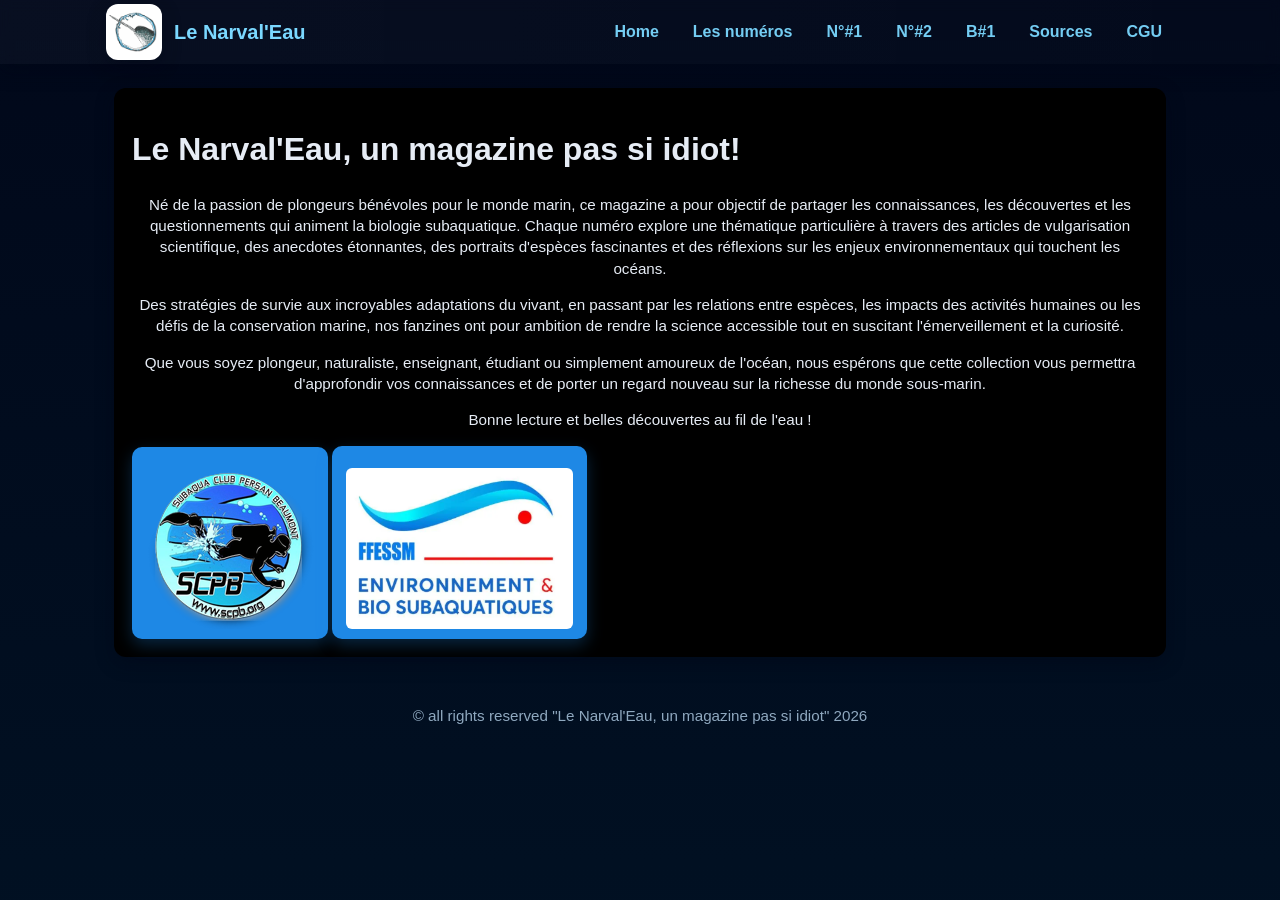
<file: index.html>
<!doctype html>
<html lang="fr">
<head>
  <meta charset="utf-8" />
  <meta name="viewport" content="width=device-width,initial-scale=1" />
  <title>Home — Le Narval'Eau</title>
  <link rel="stylesheet" href="styles.css">
</head>
<body>
  <header class="topbar">
    <div class="topbar-inner">
      <a class="brand" href="index.html"><span class="logo"><img src="./imgs/LogoFanzine.png" alt="Le Narval'Eau logo"></span>Le Narval'Eau</a>
      <nav class="nav">
        <a href="index.html">Home</a>
        <a href="numeros.html">Les numéros</a>
        <a href="narval1.html">N°#1</a>
        <a href="narval2.html">N°#2</a>
        <a href="bestiaire1.html">B#1</a>
        <a href="sources.html">Sources</a>
        <a href="cgu.html">CGU</a>
      </nav>
      <button class="menu-toggle" aria-label="menu" onclick="document.querySelector('.mobile-nav').classList.toggle('open')">☰</button>
    </div>
  </header>

  <main class="container">
    <div class="hero">
      <div style="flex:1;">
        <div class="card">
          <h1>Le Narval'Eau, un magazine pas si idiot!</h1>
          <p class="small">Né de la passion de plongeurs bénévoles pour le monde marin, ce magazine a pour objectif de partager les connaissances, les découvertes et les questionnements qui animent la biologie subaquatique. Chaque numéro explore une thématique particulière à travers des articles de vulgarisation scientifique, des anecdotes étonnantes, des portraits d'espèces fascinantes et des réflexions sur les enjeux environnementaux qui touchent les océans.</p>
          <p class="small">Des stratégies de survie aux incroyables adaptations du vivant, en passant par les relations entre espèces, les impacts des activités humaines ou les défis de la conservation marine, nos fanzines ont pour ambition de rendre la science accessible tout en suscitant l'émerveillement et la curiosité.</p>
          <p class="small">Que vous soyez plongeur, naturaliste, enseignant, étudiant ou simplement amoureux de l'océan, nous espérons que cette collection vous permettra d'approfondir vos connaissances et de porter un regard nouveau sur la richesse du monde sous-marin.</p>
          <p class="small">Bonne lecture et belles découvertes au fil de l'eau !</p>
          <div style="margin-top:12px">
              <a class="btn" href="https://www.scpb.org/" target="_blank"><img src="./imgs/logoSCPB.png" alt="Logo SCPB" style="max-width:6cm;height:auto;display:block;margin-top:12px;border-radius:6px;"></a>
              <a class="btn" href="https://biologie.ffessm.fr/" target="_blank"><img src="./imgs/ffessmcnebs.png" alt="Ffessm Biologie et Environnement subaquatique" style="max-width:6cm;height:auto;display:block;margin-top:12px;border-radius:6px;"></a>
          </div>
        </div>
      </div>
    </div>

    <div class="mobile-nav" style="margin-top:18px;">
      <a href="index.html">Home</a>
      <a href="numeros.html">Les numéros</a>
      <a href="narval1.html">N°#1</a>
      <a href="narval2.html">N°#2</a>
      <a href="bestiaire1.html">B#1</a>
      <a href="sources.html">Sources</a>
      <a href="cgu.html">CGU</a>
    </div>

    <footer class="footer">© all rights reserved "Le Narval'Eau, un magazine pas si idiot" 2026</footer>
  </main>
</body>
</html>
</file>
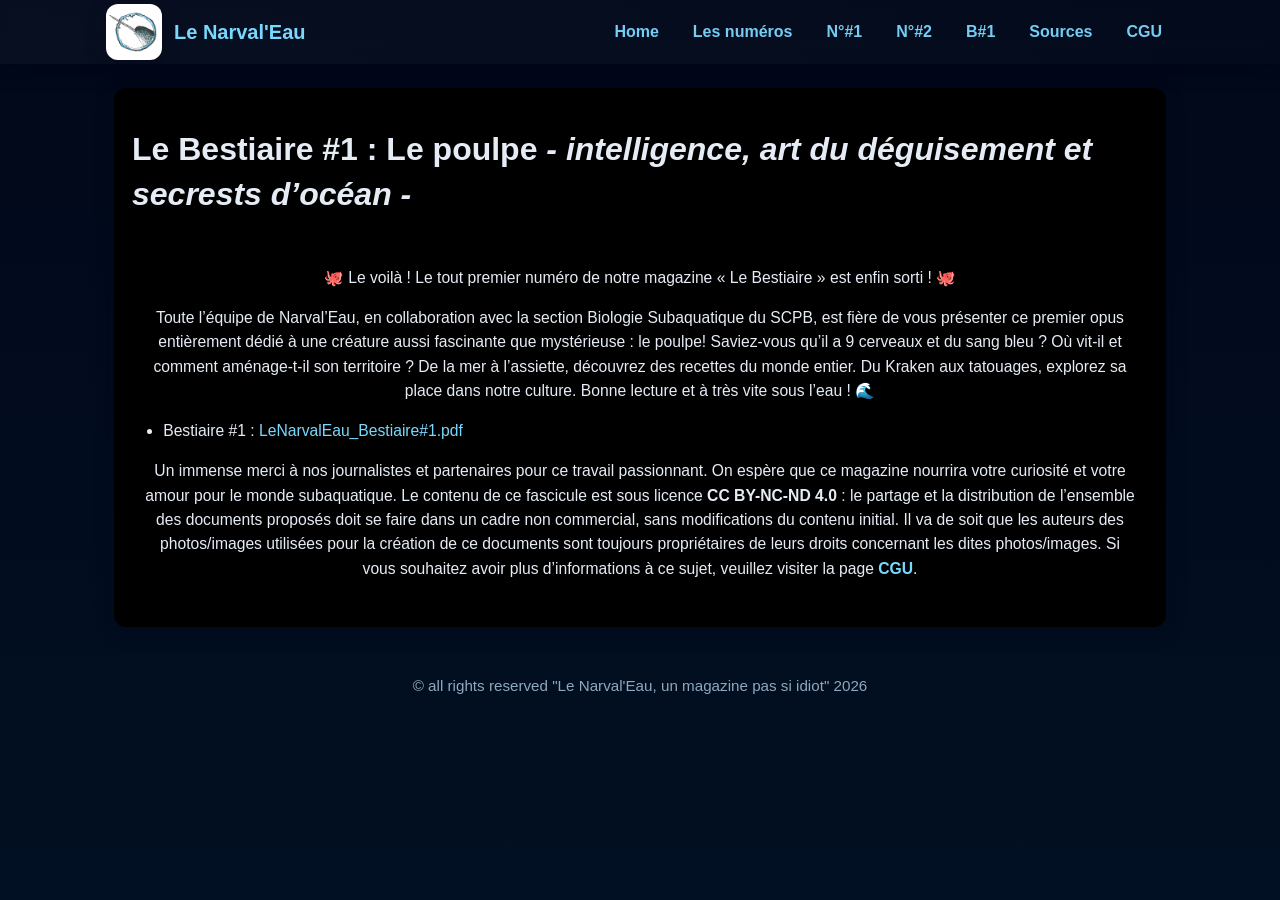
<file: bestiaire1.html>
<!doctype html>
<html lang="fr">
<head>
  <meta charset="utf-8" />
  <meta name="viewport" content="width=device-width,initial-scale=1" />
  <title>Le Bestiaire — B#1 — Le Narval'Eau</title>
  <link rel="stylesheet" href="styles.css">
</head>
<body>
  <header class="topbar">
    <div class="topbar-inner">
      <a class="brand" href="index.html"><span class="logo"><img src="./imgs/LogoFanzine.png" alt="Le Narval'Eau logo"></span>Le Narval'Eau</a>
      <nav class="nav">
        <a href="index.html">Home</a>
        <a href="numeros.html">Les numéros</a>
        <a href="narval1.html">N°#1</a>
        <a href="narval2.html">N°#2</a>
        <a href="bestiaire1.html">B#1</a>
        <a href="sources.html">Sources</a>
        <a href="cgu.html">CGU</a>
      </nav>
      <button class="menu-toggle" aria-label="menu" onclick="document.querySelector('.mobile-nav').classList.toggle('open')">☰</button>
    </div>
  </header>

  <main class="container">
    <div class="card">
      <h1>Le Bestiaire #1 : Le poulpe <i>- intelligence, art du d&eacute;guisement et secrests d&rsquo;oc&eacute;an -</i></h1>
      <div class="post-content">
        <p>🐙 Le voil&agrave; ! Le tout premier num&eacute;ro de notre magazine &laquo;&nbsp;Le Bestiaire&nbsp;&raquo; est enfin sorti ! 🐙</p>
          <p>Toute l&rsquo;&eacute;quipe de Narval&rsquo;Eau, en collaboration avec la section Biologie Subaquatique du SCPB, est fi&egrave;re de vous pr&eacute;senter ce premier opus enti&egrave;rement d&eacute;di&eacute; &agrave; une cr&eacute;ature aussi fascinante que myst&eacute;rieuse : le poulpe! Saviez-vous qu&rsquo;il a 9 cerveaux et du sang bleu ? O&ugrave; vit-il et comment am&eacute;nage-t-il son territoire ? De la mer &agrave; l&rsquo;assiette, d&eacute;couvrez des recettes du monde entier. Du Kraken aux tatouages, explorez sa place dans notre culture. Bonne lecture et &agrave; tr&egrave;s vite sous l&rsquo;eau ! 🌊</p>
          <ul class="wp-block-list">
            <li>Bestiaire #1 : <a href="https://drive.google.com/file/d/19jZv2mJc8abwrHgtxCUUTd_0XYoAVygn/view?usp=sharing" target="_blank" rel="noreferrer noopener">LeNarvalEau_Bestiaire#1.pdf</a></li>
          </ul>
          <p>Un immense merci &agrave; nos journalistes et partenaires pour ce travail passionnant. On esp&egrave;re que ce magazine nourrira votre curiosit&eacute; et votre amour pour le monde subaquatique. Le contenu de ce fascicule est sous licence <strong>CC BY-NC-ND 4.0</strong> : le partage et la distribution de l&rsquo;ensemble des documents propos&eacute;s doit se faire dans un cadre non commercial, sans modifications du contenu initial. Il va de soit que les auteurs des photos/images utilis&eacute;es pour la cr&eacute;ation de ce documents sont toujours propri&eacute;taires de leurs droits concernant les dites photos/images. Si vous souhaitez avoir plus d&rsquo;informations &agrave; ce sujet, veuillez visiter la page <a href="https://narval-eau.fr/cgu.html" target="_blank" rel="noreferrer noopener"><strong>CGU</strong></a>.</p>
        </div>
    </div>

    <div class="mobile-nav" style="margin-top:18px;">
      <a href="index.html">Home</a>
      <a href="numeros.html">Les numéros</a>
      <a href="narval1.html">N°#1</a>
      <a href="narval2.html">N°#2</a>
      <a href="bestiaire1.html">B#1</a>
      <a href="sources.html">Sources</a>
      <a href="cgu.html">CGU</a>
    </div>

    <footer class="footer">© all rights reserved "Le Narval'Eau, un magazine pas si idiot" 2026</footer>
  </main>
</body>
</html>
</file>
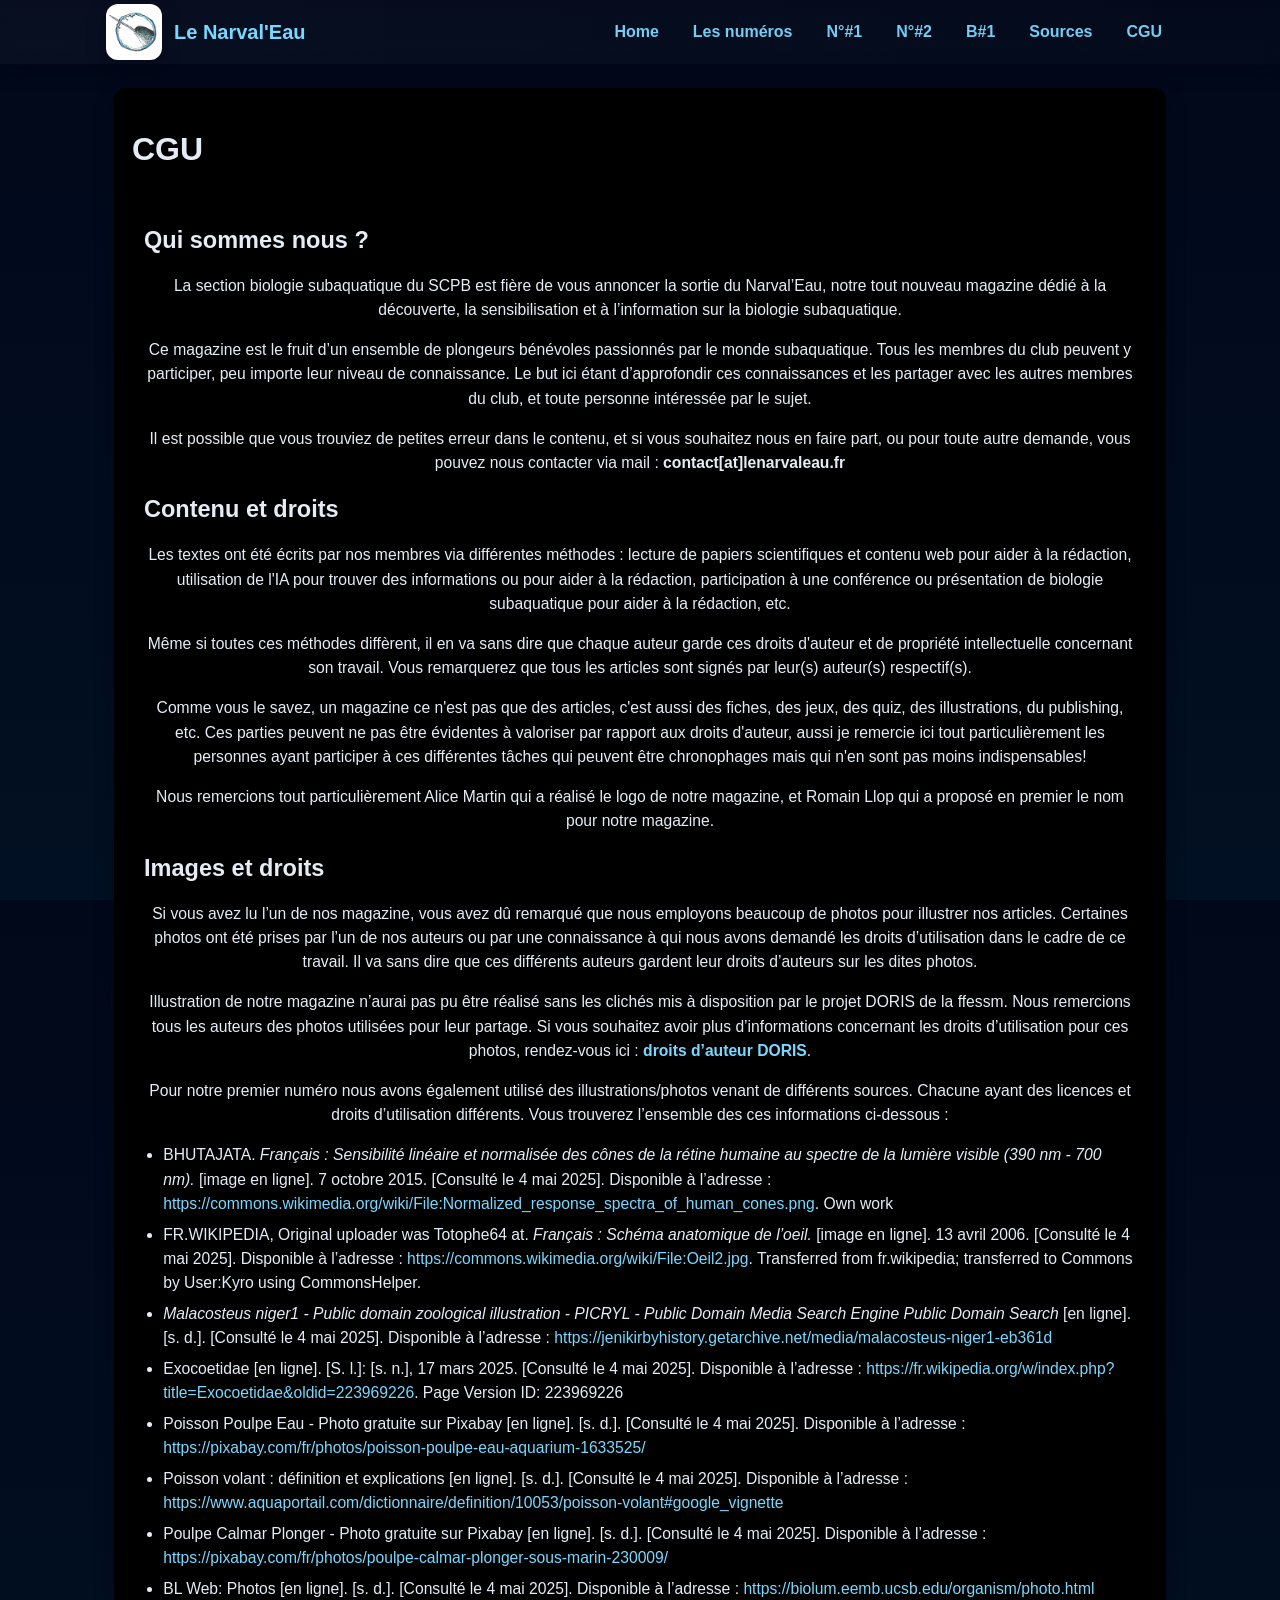
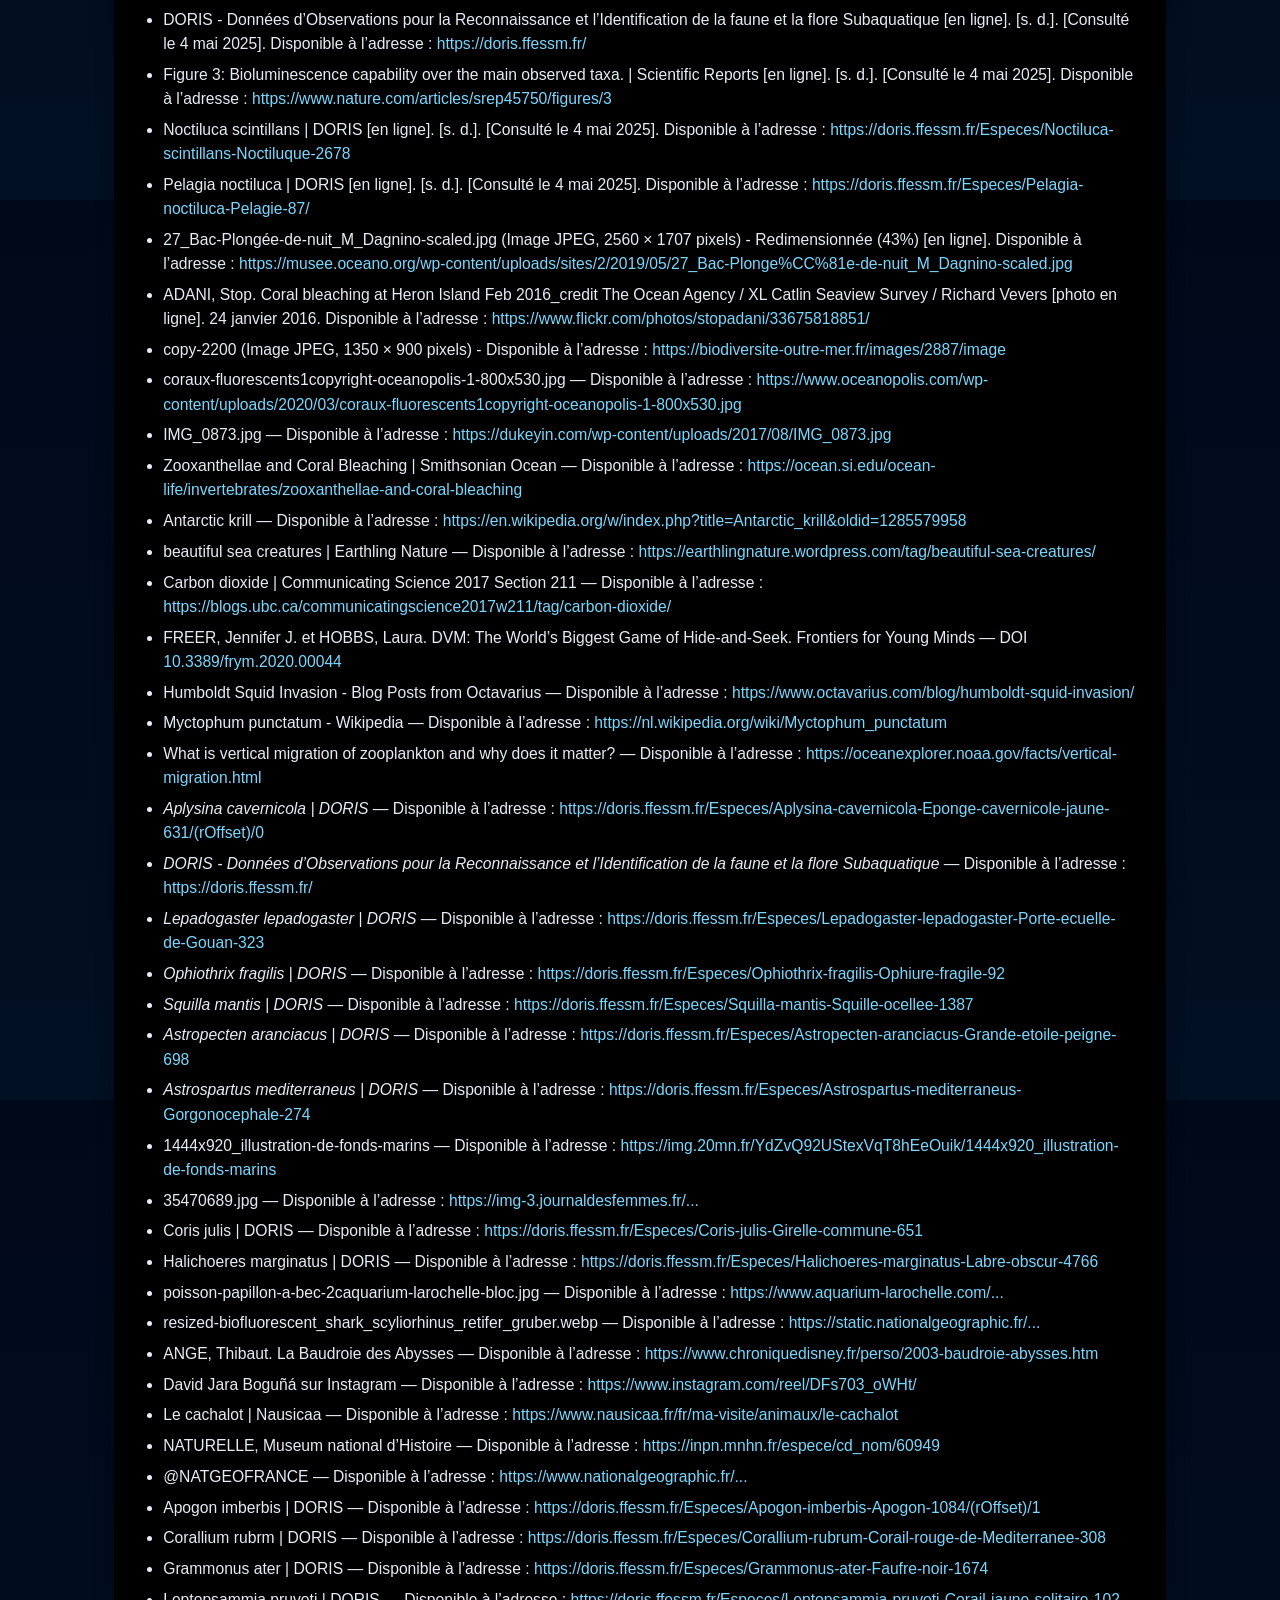
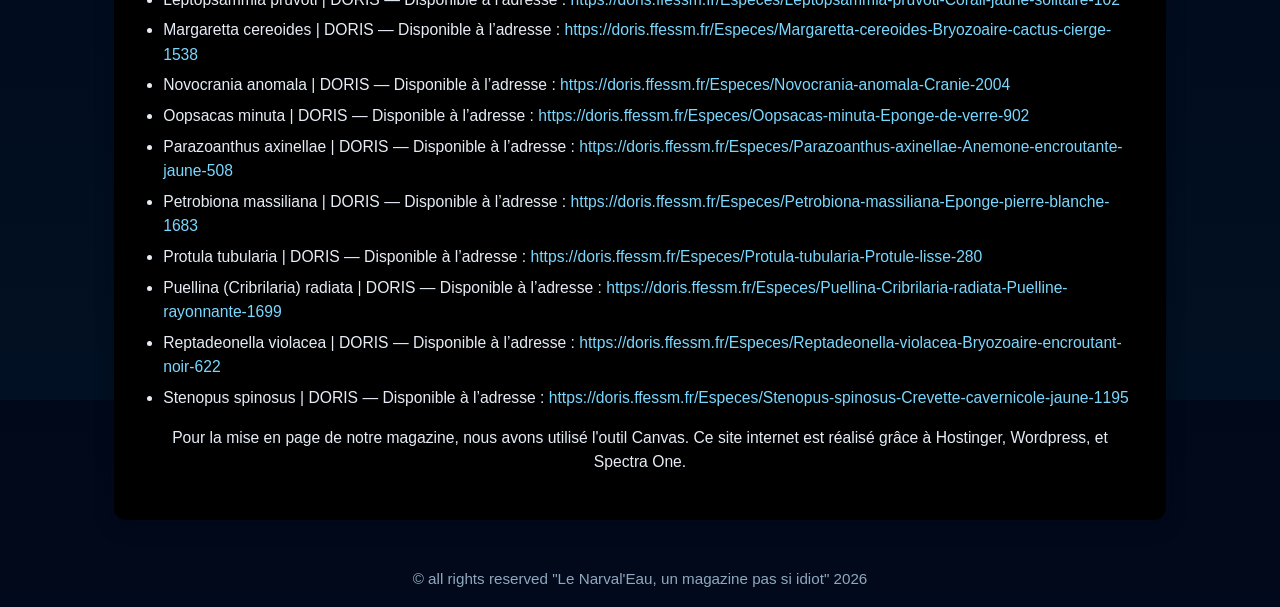
<file: cgu.html>
<!doctype html>
<html lang="fr">
<head>
  <meta charset="utf-8" />
  <meta name="viewport" content="width=device-width,initial-scale=1" />
  <title>CGU — Le Narval'Eau</title>
  <link rel="stylesheet" href="styles.css">
</head>
<body>
  <header class="topbar">
    <div class="topbar-inner">
      <a class="brand" href="index.html"><span class="logo"><img src="./imgs/LogoFanzine.png" alt="Le Narval'Eau logo"></span>Le Narval'Eau</a>
      <nav class="nav">
        <a href="index.html">Home</a>
        <a href="numeros.html">Les numéros</a>
        <a href="narval1.html">N°#1</a>
        <a href="narval2.html">N°#2</a>
        <a href="bestiaire1.html">B#1</a>
        <a href="sources.html">Sources</a>
        <a href="cgu.html">CGU</a>
      </nav>
      <button class="menu-toggle" aria-label="menu" onclick="document.querySelector('.mobile-nav').classList.toggle('open')">☰</button>
    </div>
  </header>

  <main class="container">
    <div class="card">
      <h1>CGU</h1>
      <div class="post-content">
        <h2 class="wp-block-heading">Qui sommes nous ?</h2>
        <p>La section biologie subaquatique du SCPB est fière de vous annoncer la sortie du Narval&rsquo;Eau, notre tout nouveau magazine dédié à la découverte, la sensibilisation et à l&rsquo;information sur la biologie subaquatique.</p>
        <p>Ce magazine est le fruit d&rsquo;un ensemble de plongeurs bénévoles passionnés par le monde subaquatique. Tous les membres du club peuvent y participer, peu importe leur niveau de connaissance. Le but ici étant d&rsquo;approfondir ces connaissances et les partager avec les autres membres du club, et toute personne intéressée par le sujet.</p>
        <p>Il est possible que vous trouviez de petites erreur dans le contenu, et si vous souhaitez nous en faire part, ou pour toute autre demande, vous pouvez nous contacter via mail : <strong>contact[at]lenarvaleau.fr</strong></p>
        
        <h2 class="wp-block-heading">Contenu et droits</h2>
        <p>Les textes ont été écrits par nos membres via différentes méthodes : lecture de papiers scientifiques et contenu web pour aider à la rédaction, utilisation de l'IA pour trouver des informations ou pour aider à la rédaction, participation à une conférence ou présentation de biologie subaquatique pour aider à la rédaction, etc. </p>
        <p>Même si toutes ces méthodes diffèrent, il en va sans dire que chaque auteur garde ces droits d'auteur et de propriété intellectuelle concernant son travail. Vous remarquerez que tous les articles sont signés par leur(s) auteur(s) respectif(s).</p>
        <p>Comme vous le savez, un magazine ce n'est pas que des articles, c'est aussi des fiches, des jeux, des quiz, des illustrations, du publishing, etc. Ces parties peuvent ne pas être évidentes à valoriser par rapport aux droits d'auteur, aussi je remercie ici tout particulièrement les personnes ayant participer à ces différentes tâches qui peuvent être chronophages mais qui n'en sont pas moins indispensables!</p>
        <p> Nous remercions tout particulièrement Alice Martin qui a réalisé le logo de notre magazine, et Romain Llop qui a proposé en premier le nom pour notre magazine.</p>
        
        <h2 class="wp-block-heading">Images et droits</h2>
        <p>Si vous avez lu l&rsquo;un de nos magazine, vous avez dû remarqué que nous employons beaucoup de photos pour illustrer nos articles. Certaines photos ont été prises par l&rsquo;un de nos auteurs ou par une connaissance à qui nous avons demandé les droits d&rsquo;utilisation dans le cadre de ce travail. Il va sans dire que ces différents auteurs gardent leur droits d&rsquo;auteurs sur les dites photos.</p>
        <p>Illustration de notre magazine n&rsquo;aurai pas pu être réalisé sans les clichés mis à disposition par le projet DORIS de la ffessm. Nous remercions tous les auteurs des photos utilisées pour leur partage. Si vous souhaitez avoir plus d&rsquo;informations concernant les droits d&rsquo;utilisation pour ces photos, rendez-vous ici : <a href="https://doris.ffessm.fr/Droits-d-auteur-FO" target="_blank" rel="noreferrer noopener"><strong>droits d&rsquo;auteur DORIS</strong></a>. </p>
        <p>Pour notre premier numéro nous avons également utilisé des illustrations/photos venant de différents sources. Chacune ayant des licences et droits d&rsquo;utilisation différents. Vous trouverez l&rsquo;ensemble des ces informations ci-dessous :</p>
        
        <ul class="wp-block-list">
          <li>BHUTAJATA. <em>Français : Sensibilité linéaire et normalisée des cônes de la rétine humaine au spectre de la lumière visible (390 nm - 700 nm).</em> [image en ligne]. 7 octobre 2015. [Consulté le 4 mai 2025]. Disponible à l’adresse : <a href="https://commons.wikimedia.org/wiki/File:Normalized_response_spectra_of_human_cones.png" target="_blank" rel="noreferrer noopener">https://commons.wikimedia.org/wiki/File:Normalized_response_spectra_of_human_cones.png</a>. Own work</li>
          <li>FR.WIKIPEDIA, Original uploader was Totophe64 at. <em>Français : Schéma anatomique de l’oeil.</em> [image en ligne]. 13 avril 2006. [Consulté le 4 mai 2025]. Disponible à l’adresse : <a href="https://commons.wikimedia.org/wiki/File:Oeil2.jpg" target="_blank" rel="noreferrer noopener">https://commons.wikimedia.org/wiki/File:Oeil2.jpg</a>. Transferred from fr.wikipedia; transferred to Commons by User:Kyro using CommonsHelper.</li>
          <li><em>Malacosteus niger1 - Public domain zoological illustration - PICRYL - Public Domain Media Search Engine Public Domain Search</em> [en ligne]. [s. d.]. [Consulté le 4 mai 2025]. Disponible à l’adresse : <a href="https://jenikirbyhistory.getarchive.net/media/malacosteus-niger1-eb361d" target="_blank" rel="noreferrer noopener">https://jenikirbyhistory.getarchive.net/media/malacosteus-niger1-eb361d</a></li>
          <li>Exocoetidae [en ligne]. [S. l.]: [s. n.], 17 mars 2025. [Consulté le 4 mai 2025]. Disponible à l’adresse : <a href="https://fr.wikipedia.org/w/index.php?title=Exocoetidae&oldid=223969226" target="_blank" rel="noreferrer noopener">https://fr.wikipedia.org/w/index.php?title=Exocoetidae&oldid=223969226</a>. Page Version ID: 223969226</li>
          <li>Poisson Poulpe Eau - Photo gratuite sur Pixabay [en ligne]. [s. d.]. [Consulté le 4 mai 2025]. Disponible à l’adresse : <a href="https://pixabay.com/fr/photos/poisson-poulpe-eau-aquarium-1633525/" target="_blank" rel="noreferrer noopener">https://pixabay.com/fr/photos/poisson-poulpe-eau-aquarium-1633525/</a></li>
          <li>Poisson volant : définition et explications [en ligne]. [s. d.]. [Consulté le 4 mai 2025]. Disponible à l’adresse : <a href="https://www.aquaportail.com/dictionnaire/definition/10053/poisson-volant#google_vignette" target="_blank" rel="noreferrer noopener">https://www.aquaportail.com/dictionnaire/definition/10053/poisson-volant#google_vignette</a></li>
          <li>Poulpe Calmar Plonger - Photo gratuite sur Pixabay [en ligne]. [s. d.]. [Consulté le 4 mai 2025]. Disponible à l’adresse : <a href="https://pixabay.com/fr/photos/poulpe-calmar-plonger-sous-marin-230009/" target="_blank" rel="noreferrer noopener">https://pixabay.com/fr/photos/poulpe-calmar-plonger-sous-marin-230009/</a></li>
          <li>BL Web: Photos [en ligne]. [s. d.]. [Consulté le 4 mai 2025]. Disponible à l’adresse : <a href="https://biolum.eemb.ucsb.edu/organism/photo.html" target="_blank" rel="noreferrer noopener">https://biolum.eemb.ucsb.edu/organism/photo.html</a></li>
          <li>DORIS - Données d’Observations pour la Reconnaissance et l’Identification de la faune et la flore Subaquatique [en ligne]. [s. d.]. [Consulté le 4 mai 2025]. Disponible à l’adresse : <a href="https://doris.ffessm.fr" target="_blank" rel="noreferrer noopener">https://doris.ffessm.fr/</a></li>
          <li>Figure 3: Bioluminescence capability over the main observed taxa. | Scientific Reports [en ligne]. [s. d.]. [Consulté le 4 mai 2025]. Disponible à l’adresse : <a href="https://www.nature.com/articles/srep45750/figures/3" target="_blank" rel="noreferrer noopener">https://www.nature.com/articles/srep45750/figures/3</a></li>
          <li>Noctiluca scintillans | DORIS [en ligne]. [s. d.]. [Consulté le 4 mai 2025]. Disponible à l’adresse : <a href="https://doris.ffessm.fr/Especes/Noctiluca-scintillans-Noctiluque-2678" target="_blank" rel="noreferrer noopener">https://doris.ffessm.fr/Especes/Noctiluca-scintillans-Noctiluque-2678</a></li>
          <li>Pelagia noctiluca | DORIS [en ligne]. [s. d.]. [Consulté le 4 mai 2025]. Disponible à l’adresse : <a href="https://doris.ffessm.fr/Especes/Pelagia-noctiluca-Pelagie-87/" target="_blank" rel="noreferrer noopener">https://doris.ffessm.fr/Especes/Pelagia-noctiluca-Pelagie-87/</a></li>
          <li>27_Bac-Plongée-de-nuit_M_Dagnino-scaled.jpg (Image JPEG, 2560 × 1707 pixels) - Redimensionnée (43%) [en ligne]. Disponible à l’adresse : <a href="https://musee.oceano.org/wp-content/uploads/sites/2/2019/05/27_Bac-Plonge%CC%81e-de-nuit_M_Dagnino-scaled.jpg" target="_blank" rel="noreferrer noopener">https://musee.oceano.org/wp-content/uploads/sites/2/2019/05/27_Bac-Plonge%CC%81e-de-nuit_M_Dagnino-scaled.jpg</a></li>
          <li>ADANI, Stop. Coral bleaching at Heron Island Feb 2016_credit The Ocean Agency / XL Catlin Seaview Survey / Richard Vevers [photo en ligne]. 24 janvier 2016. Disponible à l’adresse : <a href="https://www.flickr.com/photos/stopadani/33675818851/" target="_blank" rel="noreferrer noopener">https://www.flickr.com/photos/stopadani/33675818851/</a></li>
          <li>copy-2200 (Image JPEG, 1350 × 900 pixels) - Disponible à l’adresse : <a href="https://biodiversite-outre-mer.fr/images/2887/image" target="_blank" rel="noreferrer noopener">https://biodiversite-outre-mer.fr/images/2887/image</a></li>
          <li>coraux-fluorescents1copyright-oceanopolis-1-800x530.jpg — Disponible à l’adresse : <a href="https://www.oceanopolis.com/wp-content/uploads/2020/03/coraux-fluorescents1copyright-oceanopolis-1-800x530.jpg" target="_blank" rel="noreferrer noopener">https://www.oceanopolis.com/wp-content/uploads/2020/03/coraux-fluorescents1copyright-oceanopolis-1-800x530.jpg</a></li>
          <li>IMG_0873.jpg — Disponible à l’adresse : <a href="https://dukeyin.com/wp-content/uploads/2017/08/IMG_0873.jpg" target="_blank" rel="noreferrer noopener">https://dukeyin.com/wp-content/uploads/2017/08/IMG_0873.jpg</a></li>
          <li>Zooxanthellae and Coral Bleaching | Smithsonian Ocean — Disponible à l’adresse : <a href="https://ocean.si.edu/ocean-life/invertebrates/zooxanthellae-and-coral-bleaching" target="_blank" rel="noreferrer noopener">https://ocean.si.edu/ocean-life/invertebrates/zooxanthellae-and-coral-bleaching</a></li>
          <li>Antarctic krill — Disponible à l’adresse : <a href="https://en.wikipedia.org/w/index.php?title=Antarctic_krill&oldid=1285579958" target="_blank" rel="noreferrer noopener">https://en.wikipedia.org/w/index.php?title=Antarctic_krill&oldid=1285579958</a></li>
          <li>beautiful sea creatures | Earthling Nature — Disponible à l’adresse : <a href="https://earthlingnature.wordpress.com/tag/beautiful-sea-creatures/" target="_blank" rel="noreferrer noopener">https://earthlingnature.wordpress.com/tag/beautiful-sea-creatures/</a></li>
          <li>Carbon dioxide | Communicating Science 2017 Section 211 — Disponible à l’adresse : <a href="https://blogs.ubc.ca/communicatingscience2017w211/tag/carbon-dioxide/" target="_blank" rel="noreferrer noopener">https://blogs.ubc.ca/communicatingscience2017w211/tag/carbon-dioxide/</a></li>
          <li>FREER, Jennifer J. et HOBBS, Laura. DVM: The World’s Biggest Game of Hide-and-Seek. Frontiers for Young Minds — DOI <a href="https://doi.org/10.3389/frym.2020.00044" target="_blank" rel="noreferrer noopener">10.3389/frym.2020.00044</a></li>
          <li>Humboldt Squid Invasion - Blog Posts from Octavarius — Disponible à l’adresse : <a href="https://www.octavarius.com/blog/humboldt-squid-invasion/" target="_blank" rel="noreferrer noopener">https://www.octavarius.com/blog/humboldt-squid-invasion/</a></li>
          <li>Myctophum punctatum - Wikipedia — Disponible à l’adresse : <a href="https://nl.wikipedia.org/wiki/Myctophum_punctatum" target="_blank" rel="noreferrer noopener">https://nl.wikipedia.org/wiki/Myctophum_punctatum</a></li>
          <li>What is vertical migration of zooplankton and why does it matter? — Disponible à l’adresse : <a href="https://oceanexplorer.noaa.gov/facts/vertical-migration.html" target="_blank" rel="noreferrer noopener">https://oceanexplorer.noaa.gov/facts/vertical-migration.html</a></li>
          <li><em>Aplysina cavernicola | DORIS</em> — Disponible à l’adresse : <a href="https://doris.ffessm.fr/Especes/Aplysina-cavernicola-Eponge-cavernicole-jaune-631/(rOffset)/0" target="_blank" rel="noreferrer noopener">https://doris.ffessm.fr/Especes/Aplysina-cavernicola-Eponge-cavernicole-jaune-631/(rOffset)/0</a></li>
          <li><em>DORIS - Données d’Observations pour la Reconnaissance et l’Identification de la faune et la flore Subaquatique</em> — Disponible à l’adresse : <a href="https://doris.ffessm.fr" target="_blank" rel="noreferrer noopener">https://doris.ffessm.fr/</a></li>
          <li><em>Lepadogaster lepadogaster | DORIS</em> — Disponible à l’adresse : <a href="https://doris.ffessm.fr/Especes/Lepadogaster-lepadogaster-Porte-ecuelle-de-Gouan-323" target="_blank" rel="noreferrer noopener">https://doris.ffessm.fr/Especes/Lepadogaster-lepadogaster-Porte-ecuelle-de-Gouan-323</a></li>
          <li><em>Ophiothrix fragilis | DORIS</em> — Disponible à l’adresse : <a href="https://doris.ffessm.fr/Especes/Ophiothrix-fragilis-Ophiure-fragile-92" target="_blank" rel="noreferrer noopener">https://doris.ffessm.fr/Especes/Ophiothrix-fragilis-Ophiure-fragile-92</a></li>
          <li><em>Squilla mantis | DORIS</em> — Disponible à l’adresse : <a href="https://doris.ffessm.fr/Especes/Squilla-mantis-Squille-ocellee-1387" target="_blank" rel="noreferrer noopener">https://doris.ffessm.fr/Especes/Squilla-mantis-Squille-ocellee-1387</a></li>
          <li><em>Astropecten aranciacus | DORIS</em> — Disponible à l’adresse : <a href="https://doris.ffessm.fr/Especes/Astropecten-aranciacus-Grande-etoile-peigne-698" target="_blank" rel="noreferrer noopener">https://doris.ffessm.fr/Especes/Astropecten-aranciacus-Grande-etoile-peigne-698</a></li>
          <li><em>Astrospartus mediterraneus | DORIS</em> — Disponible à l’adresse : <a href="https://doris.ffessm.fr/Especes/Astrospartus-mediterraneus-Gorgonocephale-274" target="_blank" rel="noreferrer noopener">https://doris.ffessm.fr/Especes/Astrospartus-mediterraneus-Gorgonocephale-274</a></li>
          <li>1444x920_illustration-de-fonds-marins — Disponible à l’adresse : <a href="https://img.20mn.fr/YdZvQ92UStexVqT8hEeOuik/1444x920_illustration-de-fonds-marins" target="_blank" rel="noreferrer noopener">https://img.20mn.fr/YdZvQ92UStexVqT8hEeOuik/1444x920_illustration-de-fonds-marins</a></li>
          <li>35470689.jpg — Disponible à l’adresse : <a href="https://img-3.journaldesfemmes.fr/rW4sSDymDlLSMCCnYGhk23c8_qw%3D/1080x/smart/eefd1e95ee1b444c9fb8784189115608/ccmcms-jdf/35470689.jpg" target="_blank" rel="noreferrer noopener">https://img-3.journaldesfemmes.fr/...</a></li>
          <li>Coris julis | DORIS — Disponible à l’adresse : <a href="https://doris.ffessm.fr/Especes/Coris-julis-Girelle-commune-651" target="_blank" rel="noreferrer noopener">https://doris.ffessm.fr/Especes/Coris-julis-Girelle-commune-651</a></li>
          <li>Halichoeres marginatus | DORIS — Disponible à l’adresse : <a href="https://doris.ffessm.fr/Especes/Halichoeres-marginatus-Labre-obscur-4766" target="_blank" rel="noreferrer noopener">https://doris.ffessm.fr/Especes/Halichoeres-marginatus-Labre-obscur-4766</a></li>
          <li>poisson-papillon-a-bec-2caquarium-larochelle-bloc.jpg — Disponible à l’adresse : <a href="https://www.aquarium-larochelle.com/wp-content/uploads/2021/01/poisson-papillon-a-bec-2caquarium-larochelle-bloc.jpg" target="_blank" rel="noreferrer noopener">https://www.aquarium-larochelle.com/...</a></li>
          <li>resized-biofluorescent_shark_scyliorhinus_retifer_gruber.webp — Disponible à l’adresse : <a href="https://static.nationalgeographic.fr/files/styles/image_3200/public/resized-biofluorescent_shark_scyliorhinus_retifer_gruber.webp" target="_blank" rel="noreferrer noopener">https://static.nationalgeographic.fr/...</a></li>
          <li>ANGE, Thibaut. La Baudroie des Abysses — Disponible à l’adresse : <a href="https://www.chroniquedisney.fr/perso/2003-baudroie-abysses.htm" target="_blank" rel="noreferrer noopener">https://www.chroniquedisney.fr/perso/2003-baudroie-abysses.htm</a></li>
          <li>David Jara Boguñá sur Instagram — Disponible à l’adresse : <a href="https://www.instagram.com/reel/DFs703_oWHt/" target="_blank" rel="noreferrer noopener">https://www.instagram.com/reel/DFs703_oWHt/</a></li>
          <li>Le cachalot | Nausicaa — Disponible à l’adresse : <a href="https://www.nausicaa.fr/fr/ma-visite/animaux/le-cachalot" target="_blank" rel="noreferrer noopener">https://www.nausicaa.fr/fr/ma-visite/animaux/le-cachalot</a></li>
          <li>NATURELLE, Museum national d’Histoire — Disponible à l’adresse : <a href="https://inpn.mnhn.fr/espece/cd_nom/60949" target="_blank" rel="noreferrer noopener">https://inpn.mnhn.fr/espece/cd_nom/60949</a></li>
          <li>@NATGEOFRANCE — Disponible à l’adresse : <a href="https://www.nationalgeographic.fr/animaux/2017/01/pour-se-reproduire-les-baudroies-fusionnent-totalement" target="_blank" rel="noreferrer noopener">https://www.nationalgeographic.fr/...</a></li>
          <li>Apogon imberbis | DORIS — Disponible à l’adresse : <a href="https://doris.ffessm.fr/Especes/Apogon-imberbis-Apogon-1084/(rOffset)/1" target="_blank" rel="noreferrer noopener">https://doris.ffessm.fr/Especes/Apogon-imberbis-Apogon-1084/(rOffset)/1</a></li>
          <li>Corallium rubrm | DORIS — Disponible à l’adresse : <a href="https://doris.ffessm.fr/Especes/Corallium-rubrum-Corail-rouge-de-Mediterranee-308" target="_blank" rel="noreferrer noopener">https://doris.ffessm.fr/Especes/Corallium-rubrum-Corail-rouge-de-Mediterranee-308</a></li>
          <li>Grammonus ater | DORIS — Disponible à l’adresse : <a href="https://doris.ffessm.fr/Especes/Grammonus-ater-Faufre-noir-1674" target="_blank" rel="noreferrer noopener">https://doris.ffessm.fr/Especes/Grammonus-ater-Faufre-noir-1674</a></li>
          <li>Leptopsammia pruvoti | DORIS — Disponible à l’adresse : <a href="https://doris.ffessm.fr/Especes/Leptopsammia-pruvoti-Corail-jaune-solitaire-102" target="_blank" rel="noreferrer noopener">https://doris.ffessm.fr/Especes/Leptopsammia-pruvoti-Corail-jaune-solitaire-102</a></li>
          <li>Margaretta cereoides | DORIS — Disponible à l’adresse : <a href="https://doris.ffessm.fr/Especes/Margaretta-cereoides-Bryozoaire-cactus-cierge-1538" target="_blank" rel="noreferrer noopener">https://doris.ffessm.fr/Especes/Margaretta-cereoides-Bryozoaire-cactus-cierge-1538</a></li>
          <li>Novocrania anomala | DORIS — Disponible à l’adresse : <a href="https://doris.ffessm.fr/Especes/Novocrania-anomala-Cranie-2004" target="_blank" rel="noreferrer noopener">https://doris.ffessm.fr/Especes/Novocrania-anomala-Cranie-2004</a></li>
          <li>Oopsacas minuta | DORIS — Disponible à l’adresse : <a href="https://doris.ffessm.fr/Especes/Oopsacas-minuta-Eponge-de-verre-902" target="_blank" rel="noreferrer noopener">https://doris.ffessm.fr/Especes/Oopsacas-minuta-Eponge-de-verre-902</a></li>
          <li>Parazoanthus axinellae | DORIS — Disponible à l’adresse : <a href="https://doris.ffessm.fr/Especes/Parazoanthus-axinellae-Anemone-encroutante-jaune-508" target="_blank" rel="noreferrer noopener">https://doris.ffessm.fr/Especes/Parazoanthus-axinellae-Anemone-encroutante-jaune-508</a></li>
          <li>Petrobiona massiliana | DORIS — Disponible à l’adresse : <a href="https://doris.ffessm.fr/Especes/Petrobiona-massiliana-Eponge-pierre-blanche-1683" target="_blank" rel="noreferrer noopener">https://doris.ffessm.fr/Especes/Petrobiona-massiliana-Eponge-pierre-blanche-1683</a></li>
          <li>Protula tubularia | DORIS — Disponible à l’adresse : <a href="https://doris.ffessm.fr/Especes/Protula-tubularia-Protule-lisse-280" target="_blank" rel="noreferrer noopener">https://doris.ffessm.fr/Especes/Protula-tubularia-Protule-lisse-280</a></li>
          <li>Puellina (Cribrilaria) radiata | DORIS — Disponible à l’adresse : <a href="https://doris.ffessm.fr/Especes/Puellina-Cribrilaria-radiata-Puelline-rayonnante-1699" target="_blank" rel="noreferrer noopener">https://doris.ffessm.fr/Especes/Puellina-Cribrilaria-radiata-Puelline-rayonnante-1699</a></li>
          <li>Reptadeonella violacea | DORIS — Disponible à l’adresse : <a href="https://doris.ffessm.fr/Especes/Reptadeonella-violacea-Bryozoaire-encroutant-noir-622" target="_blank" rel="noreferrer noopener">https://doris.ffessm.fr/Especes/Reptadeonella-violacea-Bryozoaire-encroutant-noir-622</a></li>
          <li>Stenopus spinosus | DORIS — Disponible à l’adresse : <a href="https://doris.ffessm.fr/Especes/Stenopus-spinosus-Crevette-cavernicole-jaune-1195" target="_blank" rel="noreferrer noopener">https://doris.ffessm.fr/Especes/Stenopus-spinosus-Crevette-cavernicole-jaune-1195</a></li>
        </ul>
        
        <p>Pour la mise en page de notre magazine, nous avons utilisé l'outil Canvas. Ce site internet est réalisé grâce à Hostinger, Wordpress, et Spectra One. </p>
      </div>
    </div>

    <div class="mobile-nav" style="margin-top:18px;">
      <a href="index.html">Home</a>
      <a href="numeros.html">Les numéros</a>
      <a href="narval1.html">N°#1</a>
      <a href="narval2.html">N°#2</a>
      <a href="bestiaire1.html">B#1</a>
      <a href="sources.html">Sources</a>
      <a href="cgu.html">CGU</a>
    </div>

    <footer class="footer">© all rights reserved "Le Narval'Eau, un magazine pas si idiot" 2026</footer>
  </main>
</body>
</html>
</file>
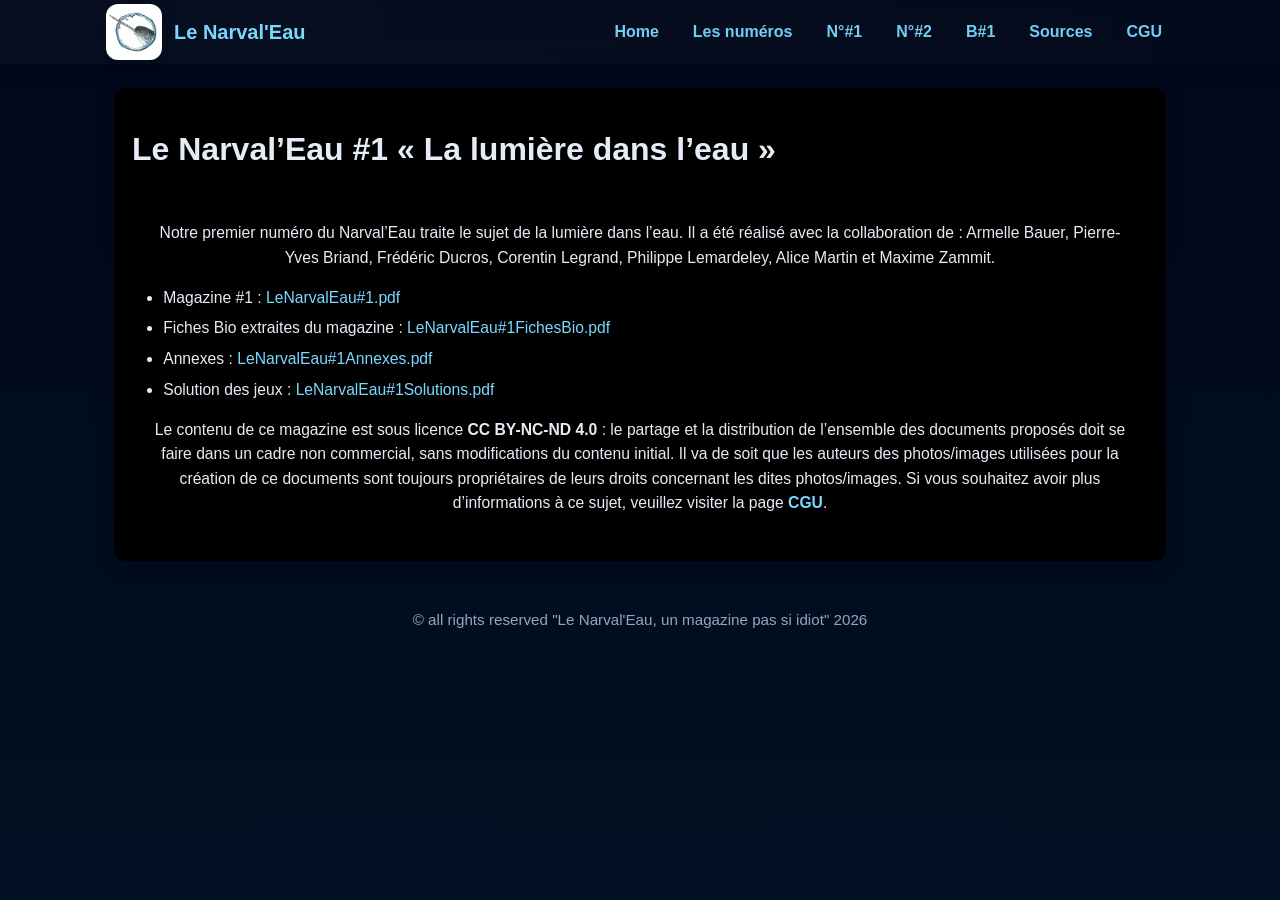
<file: narval1.html>
<!doctype html>
<html lang="fr">
<head>
  <meta charset="utf-8" />
  <meta name="viewport" content="width=device-width,initial-scale=1" />
  <title>Le Narval'Eau #1</title>
  <link rel="stylesheet" href="styles.css">
</head>
<body>
  <header class="topbar">
    <div class="topbar-inner">
      <a class="brand" href="index.html"><span class="logo"><img src="./imgs/LogoFanzine.png" alt="Le Narval'Eau logo"></span>Le Narval'Eau</a>
      <nav class="nav">
        <a href="index.html">Home</a>
        <a href="numeros.html">Les numéros</a>
        <a href="narval1.html">N°#1</a>
        <a href="narval2.html">N°#2</a>
        <a href="bestiaire1.html">B#1</a>
        <a href="sources.html">Sources</a>
        <a href="cgu.html">CGU</a>
      </nav>
      <button class="menu-toggle" aria-label="menu" onclick="document.querySelector('.mobile-nav').classList.toggle('open')">☰</button>
    </div>
  </header>

  <main class="container">
    <div class="card">
      <h1>Le Narval’Eau #1 « La lumière dans l’eau »</h1>
      <div class="post-content">
        <p class="has-text-align-center">Notre premier numéro du Narval&rsquo;Eau traite le sujet de la lumière dans l&rsquo;eau. Il a été réalisé avec la collaboration de : Armelle Bauer, Pierre-Yves Briand, Frédéric Ducros, Corentin Legrand, Philippe Lemardeley, Alice Martin et Maxime Zammit.</p>
        <ul class="wp-block-list">
          <li>Magazine #1 : <a href="https://drive.google.com/file/d/1_oSN6kugiyU7HnfJozXSJvBl6iXymeZY/view?usp=drive_link" target="_blank" rel="noreferrer noopener">LeNarvalEau#1.pdf</a></li>
          <li>Fiches Bio extraites du magazine : <a href="https://drive.google.com/file/d/1n9rVuVFnDXsRNW48UyvRaO0r45KTd2t5/view?usp=sharing" target="_blank" rel="noreferrer noopener">LeNarvalEau#1FichesBio.pdf</a></li>
          <li>Annexes : <a href="https://drive.google.com/file/d/1cFjou059RExTcvz6vrQ58VpCRWkrPGhI/view?usp=sharing" target="_blank" rel="noreferrer noopener">LeNarvalEau#1Annexes.pdf</a></li>
          <li>Solution des jeux : <a href="https://drive.google.com/file/d/1csdEvJo0Z5o5iY91F8XmWQbIdNpwGWyI/view?usp=sharing" target="_blank" rel="noreferrer noopener">LeNarvalEau#1Solutions.pdf</a></li>
        </ul>
        <p>Le contenu de ce magazine est sous licence <strong>CC BY-NC-ND 4.0</strong> : le partage et la distribution de l&rsquo;ensemble des documents proposés doit se faire dans un cadre non commercial, sans modifications du contenu initial. Il va de soit que les auteurs des photos/images utilisées pour la création de ce documents sont toujours propriétaires de leurs droits concernant les dites photos/images. Si vous souhaitez avoir plus d&rsquo;informations à ce sujet, veuillez visiter la page <a href="https://narval-eau.fr/cgu.html" target="_blank" rel="noreferrer noopener"><strong>CGU</strong></a>.</p>
      </div>
    </div>

    <div class="mobile-nav" style="margin-top:18px;">
      <a href="index.html">Home</a>
      <a href="numeros.html">Les numéros</a>
      <a href="narval1.html">N°#1</a>
      <a href="narval2.html">N°#2</a>
      <a href="bestiaire1.html">B#1</a>
      <a href="sources.html">Sources</a>
      <a href="cgu.html">CGU</a>
    </div>

    <footer class="footer">© all rights reserved "Le Narval'Eau, un magazine pas si idiot" 2026</footer>
  </main>
</body>
</html>
</file>
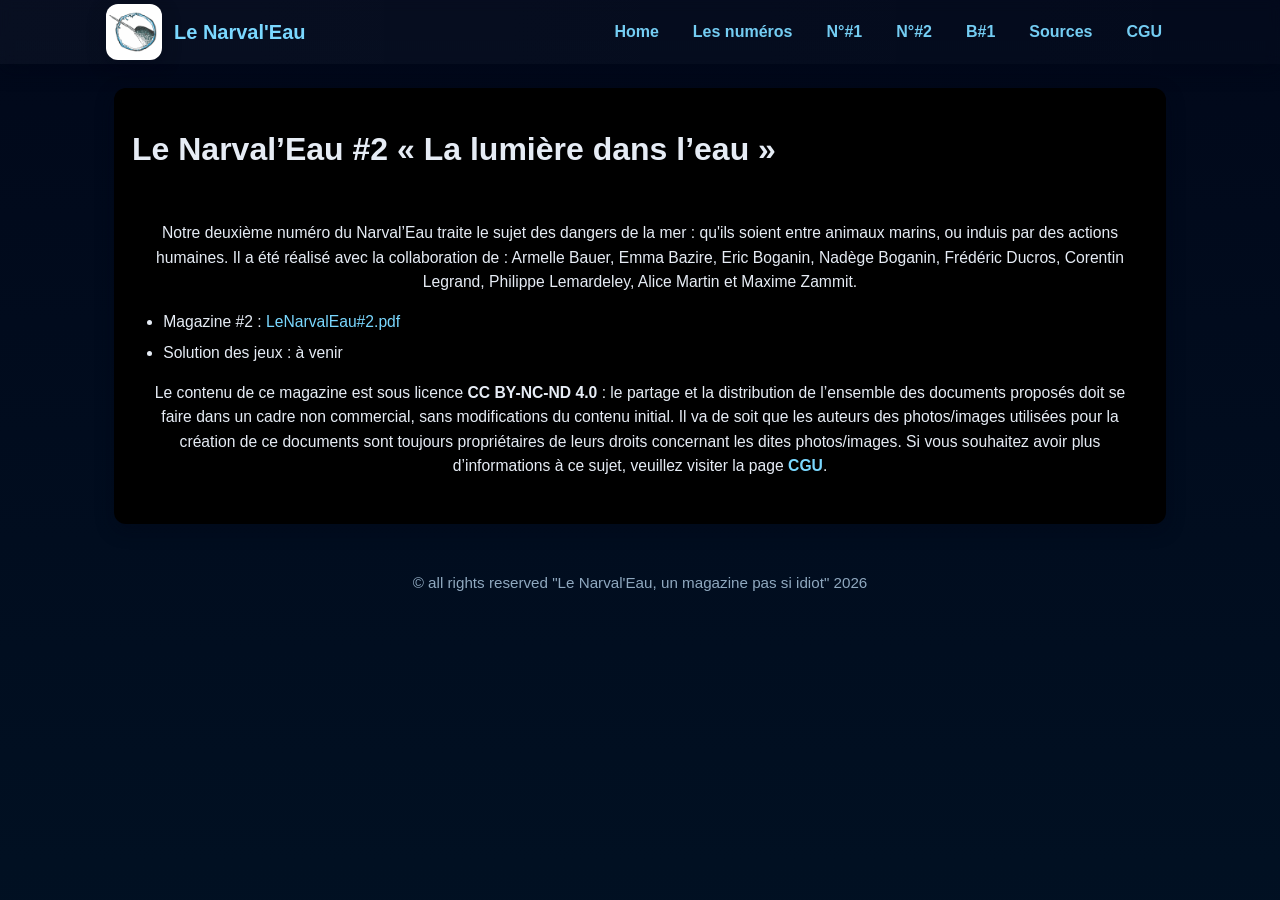
<file: narval2.html>
<!doctype html>
<html lang="fr">
<head>
  <meta charset="utf-8" />
  <meta name="viewport" content="width=device-width,initial-scale=1" />
  <title>Le Narval'Eau #2</title>
  <link rel="stylesheet" href="styles.css">
</head>
<body>
  <header class="topbar">
    <div class="topbar-inner">
      <a class="brand" href="index.html"><span class="logo"><img src="./imgs/LogoFanzine.png" alt="Le Narval'Eau logo"></span>Le Narval'Eau</a>
      <nav class="nav">
        <a href="index.html">Home</a>
        <a href="numeros.html">Les numéros</a>
        <a href="narval1.html">N°#1</a>
        <a href="narval2.html">N°#2</a>
        <a href="bestiaire1.html">B#1</a>
        <a href="sources.html">Sources</a>
        <a href="cgu.html">CGU</a>
      </nav>
      <button class="menu-toggle" aria-label="menu" onclick="document.querySelector('.mobile-nav').classList.toggle('open')">☰</button>
    </div>
  </header>

  <main class="container">
    <div class="card">
      <h1>Le Narval’Eau #2 « La lumière dans l’eau »</h1>
      <div class="post-content">
        <p class="has-text-align-center">Notre deuxième numéro du Narval&rsquo;Eau traite le sujet des dangers de la mer : qu'ils soient entre animaux marins, ou induis par des actions humaines. Il a été réalisé avec la collaboration de : Armelle Bauer, Emma Bazire, Eric Boganin, Nadège Boganin, Frédéric Ducros, Corentin Legrand, Philippe Lemardeley, Alice Martin et Maxime Zammit.</p>
        <ul class="wp-block-list">
          <li>Magazine #2 : <a href="https://drive.google.com/file/d/1cvNeiQaYevbXtV53Y-c3ffNNxyanj57c/view?usp=drive_link" target="_blank" rel="noreferrer noopener">LeNarvalEau#2.pdf</a></li>
          <li>Solution des jeux : à venir</li>
        </ul>
        <p>Le contenu de ce magazine est sous licence <strong>CC BY-NC-ND 4.0</strong> : le partage et la distribution de l&rsquo;ensemble des documents proposés doit se faire dans un cadre non commercial, sans modifications du contenu initial. Il va de soit que les auteurs des photos/images utilisées pour la création de ce documents sont toujours propriétaires de leurs droits concernant les dites photos/images. Si vous souhaitez avoir plus d&rsquo;informations à ce sujet, veuillez visiter la page <a href="https://narval-eau.fr/cgu.html" target="_blank" rel="noreferrer noopener"><strong>CGU</strong></a>.</p>
      </div>
    </div>

    <div class="mobile-nav" style="margin-top:18px;">
      <a href="index.html">Home</a>
      <a href="numeros.html">Les numéros</a>
      <a href="narval1.html">N°#1</a>
      <a href="narval2.html">N°#2</a>
      <a href="bestiaire1.html">B#1</a>
      <a href="sources.html">Sources</a>
      <a href="cgu.html">CGU</a>
    </div>

    <footer class="footer">© all rights reserved "Le Narval'Eau, un magazine pas si idiot" 2026</footer>
  </main>
</body>
</html>
</file>
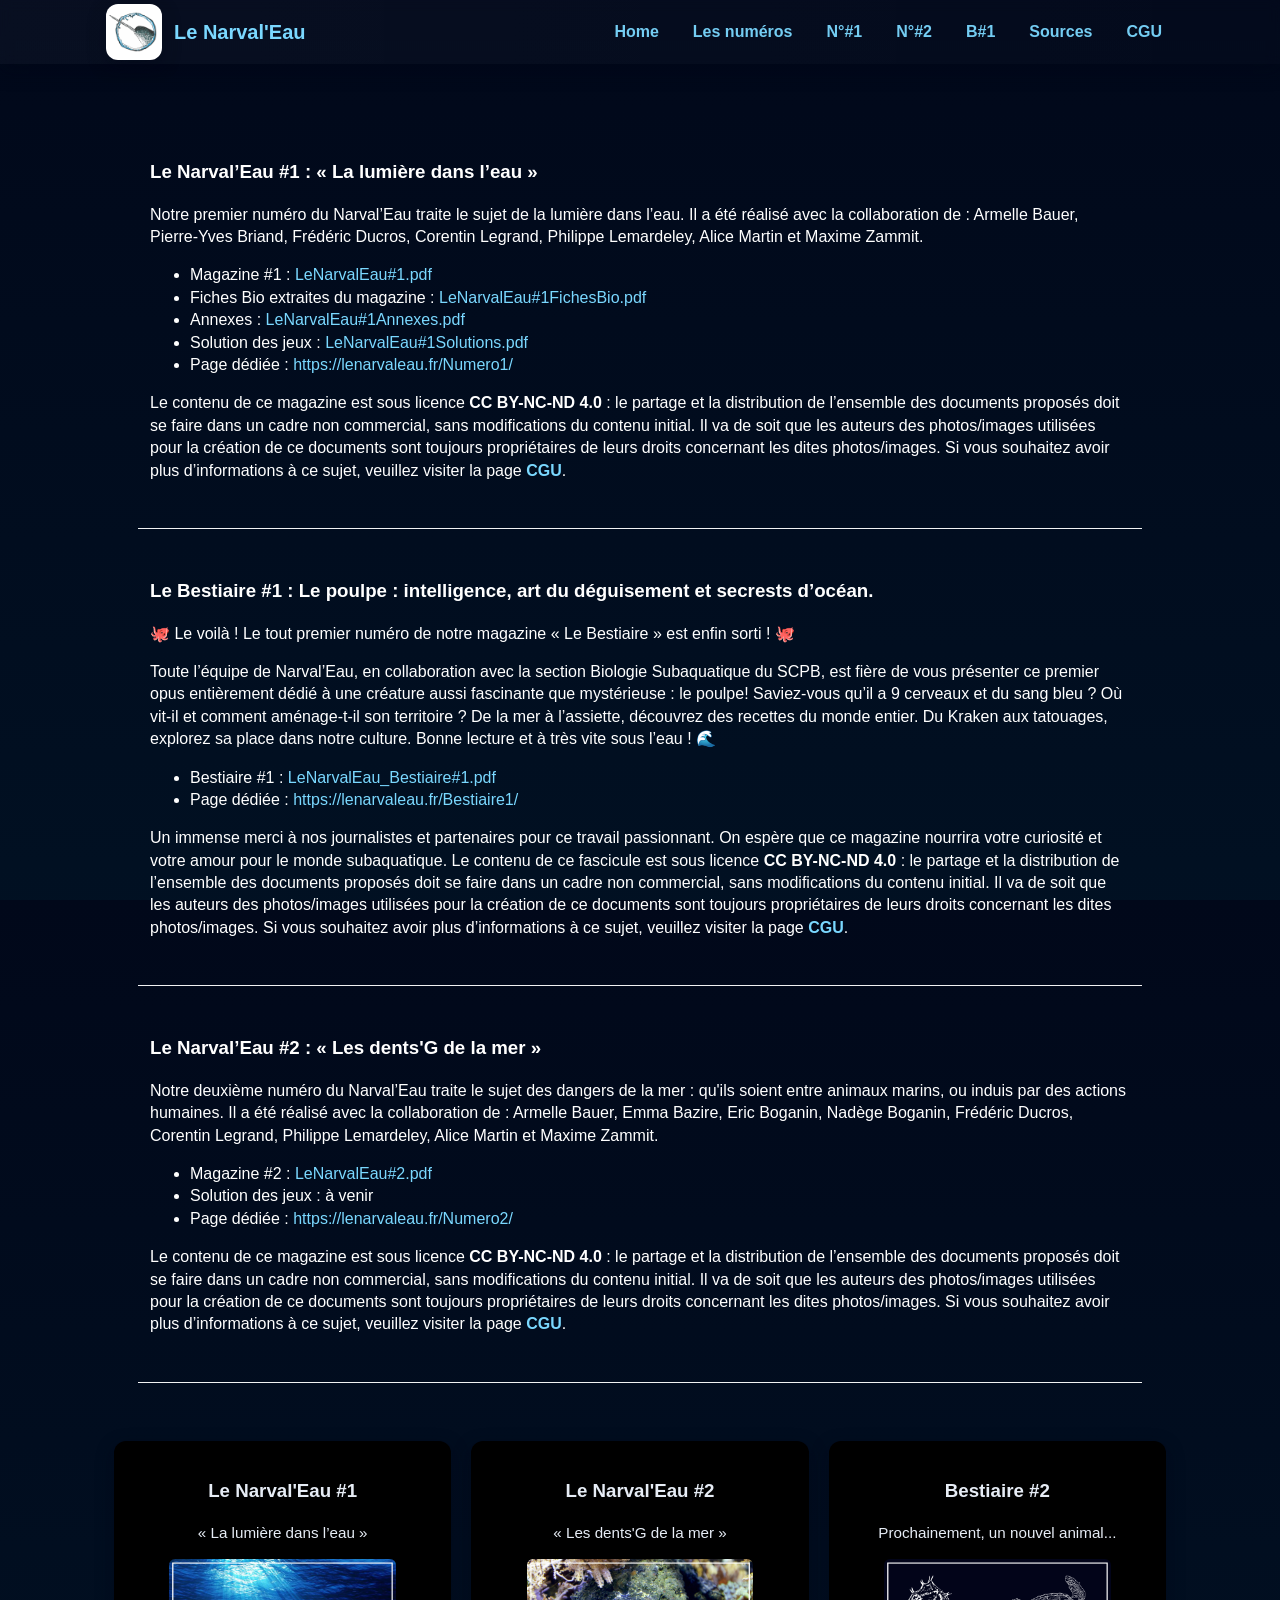
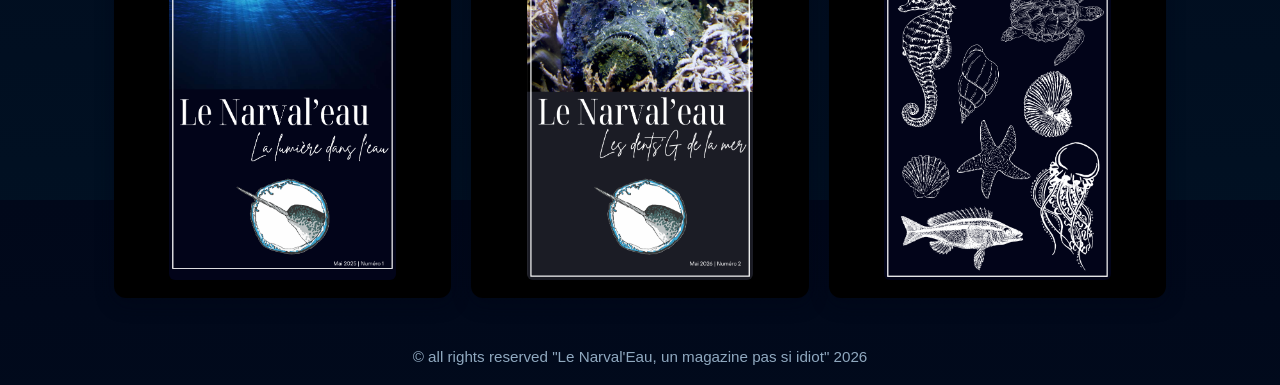
<file: numeros.html>
<!doctype html>
<html lang="fr">
<head>
  <meta charset="utf-8" />
  <meta name="viewport" content="width=device-width,initial-scale=1" />
  <title>Les numéros — Le Narval'Eau</title>
  <link rel="stylesheet" href="styles.css">
</head>
<body>
  <header class="topbar">
    <div class="topbar-inner">
      <a class="brand" href="index.html"><span class="logo"><img src="./imgs/LogoFanzine.png" alt="Le Narval'Eau logo"></span>Le Narval'Eau</a>
      <nav class="nav">
        <a href="index.html">Home</a>
        <a href="numeros.html">Les numéros</a>
        <a href="narval1.html">N°#1</a>
        <a href="narval2.html">N°#2</a>
        <a href="bestiaire1.html">B#1</a>
        <a href="sources.html">Sources</a>
        <a href="cgu.html">CGU</a>
      </nav>
      <button class="menu-toggle" aria-label="menu" onclick="document.querySelector('.mobile-nav').classList.toggle('open')">☰</button>
    </div>
  </header>

  <main class="container">
    <!-- injected content from out 'Les Numéros' (Le Narval’Eau #1 … Le Narval’Eau #2) -->
    <p></p>

    <div class="wp-block-uagb-container uagb-block-bc96541e alignfull uagb-is-root-container">
      <div class="uagb-container-inner-blocks-wrap">
        <div class="wp-block-uagb-container uagb-block-95c1881f">
          <h3 class="wp-block-heading">Le Narval&rsquo;Eau #1 : &laquo;&nbsp;La lumi&egrave;re dans l&rsquo;eau&nbsp;&raquo;</h3>
          <p>Notre premier num&eacute;ro du Narval&rsquo;Eau traite le sujet de la lumi&egrave;re dans l&rsquo;eau. Il a &eacute;t&eacute; r&eacute;alis&eacute; avec la collaboration de : Armelle Bauer, Pierre-Yves Briand, Fr&eacute;d&eacute;ric Ducros, Corentin Legrand, Philippe Lemardeley, Alice Martin et Maxime Zammit.</p>
          <ul class="wp-block-list">
            <li>Magazine #1 : <a href="https://drive.google.com/file/d/1_oSN6kugiyU7HnfJozXSJvBl6iXymeZY/view?usp=drive_link" target="_blank" rel="noreferrer noopener">LeNarvalEau#1.pdf</a></li>
            <li>Fiches Bio extraites du magazine : <a href="https://drive.google.com/file/d/1n9rVuVFnDXsRNW48UyvRaO0r45KTd2t5/view?usp=sharing" target="_blank" rel="noreferrer noopener">LeNarvalEau#1FichesBio.pdf</a></li>
            <li>Annexes : <a href="https://drive.google.com/file/d/1cFjou059RExTcvz6vrQ58VpCRWkrPGhI/view?usp=sharing" target="_blank" rel="noreferrer noopener">LeNarvalEau#1Annexes.pdf</a></li>
            <li>Solution des jeux : <a href="https://drive.google.com/file/d/1csdEvJo0Z5o5iY91F8XmWQbIdNpwGWyI/view?usp=sharing" target="_blank" rel="noreferrer noopener">LeNarvalEau#1Solutions.pdf</a></li>
            <li>Page d&eacute;di&eacute;e : <a href="https://narval-eau.fr/narval1.html" target="_blank" rel="noreferrer noopener">https://lenarvaleau.fr/Numero1/</a></li>
          </ul>
          <p>Le contenu de ce magazine est sous licence <strong>CC BY-NC-ND 4.0</strong> : le partage et la distribution de l&rsquo;ensemble des documents propos&eacute;s doit se faire dans un cadre non commercial, sans modifications du contenu initial. Il va de soit que les auteurs des photos/images utilis&eacute;es pour la cr&eacute;ation de ce documents sont toujours propri&eacute;taires de leurs droits concernant les dites photos/images. Si vous souhaitez avoir plus d&rsquo;informations &agrave; ce sujet, veuillez visiter la page <a href="https://narval-eau.fr/cgu.html" target="_blank" rel="noreferrer noopener"><strong>CGU</strong></a>.</p>
        </div>

        <hr class="white-sep" aria-hidden="true">

        <div class="wp-block-uagb-container uagb-block-135427ab">
          <h3 class="wp-block-heading">Le Bestiaire #1 : Le poulpe : intelligence, art du d&eacute;guisement et secrests d&rsquo;oc&eacute;an.</h3>
          <p>🐙 Le voil&agrave; ! Le tout premier num&eacute;ro de notre magazine &laquo;&nbsp;Le Bestiaire&nbsp;&raquo; est enfin sorti ! 🐙</p>
          <p>Toute l&rsquo;&eacute;quipe de Narval&rsquo;Eau, en collaboration avec la section Biologie Subaquatique du SCPB, est fi&egrave;re de vous pr&eacute;senter ce premier opus enti&egrave;rement d&eacute;di&eacute; &agrave; une cr&eacute;ature aussi fascinante que myst&eacute;rieuse : le poulpe! Saviez-vous qu&rsquo;il a 9 cerveaux et du sang bleu ? O&ugrave; vit-il et comment am&eacute;nage-t-il son territoire ? De la mer &agrave; l&rsquo;assiette, d&eacute;couvrez des recettes du monde entier. Du Kraken aux tatouages, explorez sa place dans notre culture. Bonne lecture et &agrave; tr&egrave;s vite sous l&rsquo;eau ! 🌊</p>
          <ul class="wp-block-list">
            <li>Bestiaire #1 : <a href="https://drive.google.com/file/d/19jZv2mJc8abwrHgtxCUUTd_0XYoAVygn/view?usp=sharing" target="_blank" rel="noreferrer noopener">LeNarvalEau_Bestiaire#1.pdf</a></li>
            <li>Page dédiée : <a href="https://narval-eau.fr/bestiaire1.html" target="_blank" rel="noreferrer noopener">https://lenarvaleau.fr/Bestiaire1/</a></li>
          </ul>
          <p>Un immense merci &agrave; nos journalistes et partenaires pour ce travail passionnant. On esp&egrave;re que ce magazine nourrira votre curiosit&eacute; et votre amour pour le monde subaquatique. Le contenu de ce fascicule est sous licence <strong>CC BY-NC-ND 4.0</strong> : le partage et la distribution de l&rsquo;ensemble des documents propos&eacute;s doit se faire dans un cadre non commercial, sans modifications du contenu initial. Il va de soit que les auteurs des photos/images utilis&eacute;es pour la cr&eacute;ation de ce documents sont toujours propri&eacute;taires de leurs droits concernant les dites photos/images. Si vous souhaitez avoir plus d&rsquo;informations &agrave; ce sujet, veuillez visiter la page <a href="https://narval-eau.fr/cgu.html" target="_blank" rel="noreferrer noopener"><strong>CGU</strong></a>.</p>
        </div>

        <hr class="white-sep" aria-hidden="true">

        <div class="wp-block-uagb-container uagb-block-135427ab">
          <h3 class="wp-block-heading">Le Narval&rsquo;Eau #2 : « Les dents'G de la mer »</h3>
          <p class="has-text-align-center">Notre deuxième numéro du Narval&rsquo;Eau traite le sujet des dangers de la mer : qu'ils soient entre animaux marins, ou induis par des actions humaines. Il a été réalisé avec la collaboration de : Armelle Bauer, Emma Bazire, Eric Boganin, Nadège Boganin, Frédéric Ducros, Corentin Legrand, Philippe Lemardeley, Alice Martin et Maxime Zammit.</p>
          <ul class="wp-block-list">
            <li>Magazine #2 : <a href="https://drive.google.com/file/d/1cvNeiQaYevbXtV53Y-c3ffNNxyanj57c/view?usp=drive_link" target="_blank" rel="noreferrer noopener">LeNarvalEau#2.pdf</a></li>
            <li>Solution des jeux : à venir</li>
            <li>Page dédiée : <a href="https://narval-eau.fr/narval2.html" target="_blank" rel="noreferrer noopener">https://lenarvaleau.fr/Numero2/</a></li>
          </ul>
          <p>Le contenu de ce magazine est sous licence <strong>CC BY-NC-ND 4.0</strong> : le partage et la distribution de l&rsquo;ensemble des documents proposés doit se faire dans un cadre non commercial, sans modifications du contenu initial. Il va de soit que les auteurs des photos/images utilisées pour la création de ce documents sont toujours propriétaires de leurs droits concernant les dites photos/images. Si vous souhaitez avoir plus d&rsquo;informations à ce sujet, veuillez visiter la page <a href="https://narval-eau.fr/cgu.html" target="_blank" rel="noreferrer noopener"><strong>CGU</strong></a>.</p>
        </div>
        <hr class="white-sep" aria-hidden="true">
      </div>
    </div>
    <!-- end injected content -->

    <div style="height:16px"></div>

    <div class="grid">
      <div class="card">
        <a href="narval1.html">
          <h3>Le Narval'Eau #1</h3>
          <p class="small">« La lumière dans l’eau »</p>
        </a>
        <img src="./imgs/NarvalEau1.png" alt="Couverture Le Narval'Eau #1" style="max-width:6cm;height:auto;display:block;margin-top:12px;border-radius:6px;">
      </div>
      <div class="card">
        <a href="narval2.html">
          <h3>Le Narval'Eau #2</h3>
          <p class="small">« Les dents'G de la mer »</p>
        </a>
        <img src="./imgs/NarvalEau2.png" alt="Couverture Le Narval'Eau #2" style="max-width:6cm;height:auto;display:block;margin-top:12px;border-radius:6px;">
      </div>
      <div class="card">
        <h3>Bestiaire #2</h3>
        <p class="small">Prochainement, un nouvel animal...</p>
        <img src="./imgs/BestiaireMystere.png" alt="Couverture Bestiaire #2" style="max-width:6cm;height:auto;display:block;margin-top:12px;border-radius:6px;">
      </div>
    </div>

    <div class="mobile-nav" style="margin-top:18px;">
      <a href="index.html">Home</a>
      <a href="numeros.html">Les numéros</a>
      <a href="narval1.html">N°#1</a>
      <a href="narval2.html">N°#2</a>
      <a href="bestiaire1.html">B#1</a>
      <a href="sources.html">Sources</a>
      <a href="cgu.html">CGU</a>
    </div>

    <footer class="footer">© all rights reserved "Le Narval'Eau, un magazine pas si idiot" 2026</footer>
  </main>
</body>
</html>
</file>
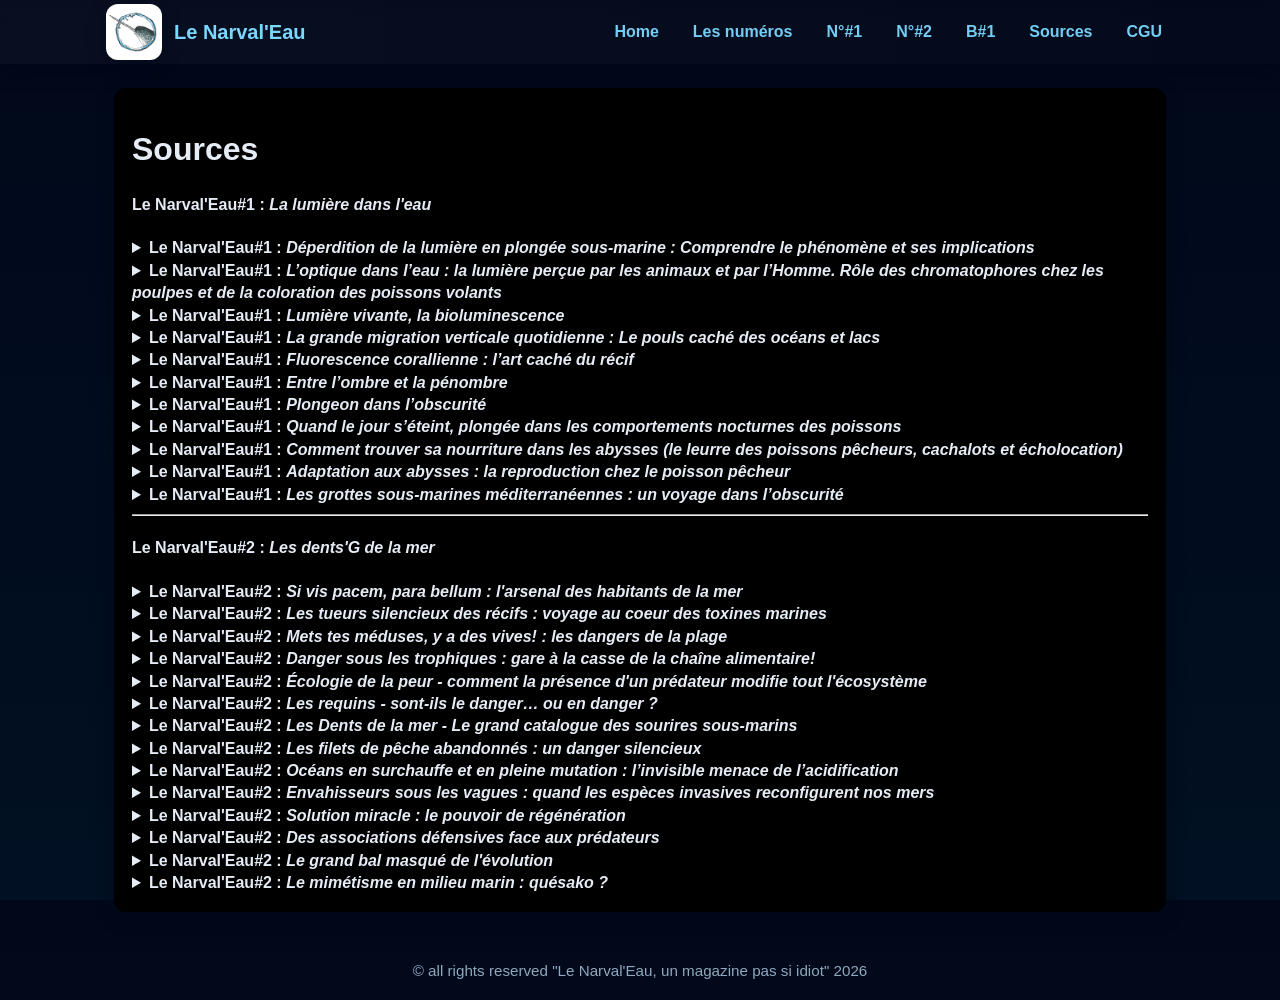
<file: sources.html>
<!doctype html>
<html lang="fr">
<head>
  <meta charset="utf-8" />
  <meta name="viewport" content="width=device-width,initial-scale=1" />
  <title>Sources — Le Narval'Eau</title>
  <link rel="stylesheet" href="styles.css">
</head>
<body>
  <header class="topbar">
    <div class="topbar-inner">
      <a class="brand" href="index.html"><span class="logo"><img src="./imgs/LogoFanzine.png" alt="Le Narval'Eau logo"></span>Le Narval'Eau</a>
      <nav class="nav">
        <a href="index.html">Home</a>
        <a href="numeros.html">Les numéros</a>
        <a href="narval1.html">N°#1</a>
        <a href="narval2.html">N°#2</a>
        <a href="bestiaire1.html">B#1</a>
        <a href="sources.html">Sources</a>
        <a href="cgu.html">CGU</a>
      </nav>
      <button class="menu-toggle" aria-label="menu" onclick="document.querySelector('.mobile-nav').classList.toggle('open')">☰</button>
    </div>
  </header>

  <main class="container">
    <div class="card">
      <h1>Sources</h1>

      <h4>Le Narval'Eau#1 : <em>La lumière dans l'eau</em></h4>

      <details>
        <summary><strong>Le Narval'Eau#1 : <em>Déperdition de la lumière en plongée sous-marine : Comprendre le phénomène et ses implications</em></strong></summary>
        <ul>
          <li>Absorption (optique) [en ligne]. [S. l.] : [s. n.], 29 août 2024. [Consulté le 4 mai 2025]. Disponible à l’adresse : <a href="https://fr.wikipedia.org/w/index.php?title=Absorption_(optique)&amp;oldid=218152153" target="_blank" rel="noreferrer noopener">https://fr.wikipedia.org/w/index.php?title=Absorption_(optique)&amp;oldid=218152153</a>. Page Version ID: 218152153</li>
          <li>FRIGERIO, Jean-Marc. 14. Propriétés optiques de l’eau. Dans : EUZEN, Agathe, JEANDEL, Catherine et MOSSERI, Rémy (dir.), L’eau à découvert [en ligne]. [S. l.] : CNRS Éditions, 2015, p. 74-75. [Consulté le 4 mai 2025]. ISBN 978-2-271-08829-1. DOI <a href="https://doi.org/10.4000/books.editionscnrs.9818" target="_blank" rel="noreferrer noopener">10.4000/books.editionscnrs.9818</a></li>
          <li>Les Éclairages de Plongée | Subchandlers. Dans : https://www.subchandlers.com/blog/ [en ligne]. [s. d.]. [Consulté le 4 mai 2025]. Disponible à l’adresse : <a href="https://www.subchandlers.com/blog/plongee-sous-marine/eclairages-de-plongee/" target="_blank" rel="noreferrer noopener">https://www.subchandlers.com/blog/plongee-sous-marine/eclairages-de-plongee/</a></li>
          <li>La lampe de plongée : Un outil pour tous les plongeurs. Dans : DAN World [en ligne]. [s. d.]. [Consulté le 4 mai 2025]. Disponible à l’adresse : <a href="https://world.dan.org/fr/alert-diver/article/the-dive-light-a-tool-for-all-divers/" target="_blank" rel="noreferrer noopener">https://world.dan.org/fr/alert-diver/article/the-dive-light-a-tool-for-all-divers/</a></li>
          <li>NICO. Appliquer des filtres &amp; correction numérique sous l’eau %%%CameraOnBoard.fr. Dans : CameraOnBoard.fr [en ligne]. 26 décembre 2024. [Consulté le 4 mai 2025]. Disponible à l’adresse : <a href="https://www.cameraonboard.fr/fr/videos-sous-marine-filtres-correction-numerique/" target="_blank" rel="noreferrer noopener">https://www.cameraonboard.fr/fr/videos-sous-marine-filtres-correction-numerique/</a></li>
          <li>positionnement du flash [en ligne]. [s. d.]. [Consulté le 4 mai 2025]. Disponible à l’adresse : <a href="https://www.photomasub.com/page28.html" target="_blank" rel="noreferrer noopener">https://www.photomasub.com/page28.html</a></li>
          <li>SAGC Plongée, 2006. L’optique et la vision. [en ligne]. Disponible sur : <a href="https://sagc-plongee.fr/wp-content/uploads/2014/08/10-Optique_et_vision.pdf%20" target="_blank" rel="noreferrer noopener">https://sagc-plongee.fr/wp-content/uploads/2014/08/10-Optique_et_vision.pdf</a> [Consulté le 4 mai 2025].</li>
          <li>Article Perception de la lumière et des couleurs dans le milieu sous-marin</li>
          <li>20 Poissons bioluminescents : espèces avec PHOTOS [en ligne]. [s. d.]. [Consulté le 4 mai 2025]. Disponible à l’adresse : <a href="https://www.planeteanimal.com/poissons-bioluminescents-especes-avec-photos-5570.html" target="_blank" rel="noreferrer noopener">https://www.planeteanimal.com/poissons-bioluminescents-especes-avec-photos-5570.html</a></li>
          <li>Bâtonnet [en ligne]. [S. l.] : [s. n.], 13 novembre 2023. [Consulté le 4 mai 2025]. Disponible à l’adresse : <a href="https://fr.wikipedia.org/w/index.php?title=B%C3%A2tonnet&amp;oldid=209592711" target="_blank" rel="noreferrer noopener">https://fr.wikipedia.org/w/index.php?title=B%C3%A2tonnet&amp;oldid=209592711</a>. Page Version ID: 209592711</li>
          <li>Cône (photorécepteur) [en ligne]. [S. l.] : [s. n.], 2 mars 2025. [Consulté le 4 mai 2025]. Disponible à l’adresse : <a href="https://fr.wikipedia.org/w/index.php?title=C%C3%B4ne_(photor%C3%A9cepteur)&amp;oldid=223513159" target="_blank" rel="noreferrer noopener">https://fr.wikipedia.org/w/index.php?title=C%C3%B4ne_(photor%C3%A9cepteur)&amp;oldid=223513159</a>. Page Version ID: 223513159</li>
          <li>Cornée [en ligne]. [S. l.] : [s. n.], 23 mars 2025. [Consulté le 4 mai 2025]. Disponible à l’adresse : <a href="https://fr.wikipedia.org/w/index.php?title=Corn%C3%A9e&amp;oldid=224163526" target="_blank" rel="noreferrer noopener">https://fr.wikipedia.org/w/index.php?title=Corn%C3%A9e&amp;oldid=224163526</a>. Page Version ID: 224163526</li>
          <li>Corps vitré [en ligne]. [S. l.] : [s. n.], 29 mai 2024. [Consulté le 4 mai 2025]. Disponible à l’adresse : <a href="https://fr.wikipedia.org/w/index.php?title=Corps_vitr%C3%A9&amp;oldid=215487097" target="_blank" rel="noreferrer noopener">https://fr.wikipedia.org/w/index.php?title=Corps_vitr%C3%A9&amp;oldid=215487097</a>. Page Version ID: 215487097</li>
          <li>Cristallin [en ligne]. [S. l.] : [s. n.], 2 novembre 2024. [Consulté le 4 mai 2025]. Disponible à l’adresse : <a href="https://fr.wikipedia.org/w/index.php?title=Cristallin&amp;oldid=219953118" target="_blank" rel="noreferrer noopener">https://fr.wikipedia.org/w/index.php?title=Cristallin&amp;oldid=219953118</a>. Page Version ID: 219953118</li>
          <li>Explorer la bioluminescence chez les animaux marins - Animals Around The Globe [en ligne]. [s. d.]. [Consulté le 4 mai 2025]. Disponible à l’adresse : <a href="https://www.animalsaroundtheglobe.com/fr/exploring-bioluminescence-in-marine-3-170477/" target="_blank" rel="noreferrer noopener">https://www.animalsaroundtheglobe.com/fr/exploring-bioluminescence-in-marine-3-170477/</a></li>
          <li>Humeur aqueuse [en ligne]. [S. l.] : [s. n.], 15 décembre 2023. [Consulté le 4 mai 2025]. Disponible à l’adresse : <a href="https://fr.wikipedia.org/w/index.php?title=Humeur_aqueuse&amp;oldid=210591644" target="_blank" rel="noreferrer noopener">https://fr.wikipedia.org/w/index.php?title=Humeur_aqueuse&amp;oldid=210591644</a>. Page Version ID: 210591644</li>
          <li>Iris (anatomie) [en ligne]. [S. l.] : [s. n.], 11 septembre 2024. [Consulté le 4 mai 2025]. Disponible à l’adresse : <a href="https://fr.wikipedia.org/w/index.php?title=Iris_(anatomie)&amp;oldid=218549545" target="_blank" rel="noreferrer noopener">https://fr.wikipedia.org/w/index.php?title=Iris_(anatomie)&amp;oldid=218549545</a>. Page Version ID: 218549545</li>
          <li>La vision [en ligne]. [s. d.]. [Consulté le 4 mai 2025]. Disponible à l’adresse : <a href="https://les-poissons-et-leur-alimentation-82.webself.net/la-vision" target="_blank" rel="noreferrer noopener">https://les-poissons-et-leur-alimentation-82.webself.net/la-vision</a></li>
          <li>Malacosteus [en ligne]. [S. l.] : [s. n.], 1 août 2024. [Consulté le 4 mai 2025]. Disponible à l’adresse : <a href="https://fr.wikipedia.org/w/index.php?title=Malacosteus&amp;oldid=217283201" target="_blank" rel="noreferrer noopener">https://fr.wikipedia.org/w/index.php?title=Malacosteus&amp;oldid=217283201</a>. Page Version ID: 217283201</li>
          <li>Migration verticale : définition et explications [en ligne]. [s. d.]. [Consulté le 4 mai 2025]. Disponible à l’adresse : <a href="https://www.aquaportail.com/dictionnaire/definition/3420/migration-verticale" target="_blank" rel="noreferrer noopener">https://www.aquaportail.com/dictionnaire/definition/3420/migration-verticale</a></li>
          <li>Nerf optique [en ligne]. [S. l.] : [s. n.], 2 décembre 2024. [Consulté le 4 mai 2025]. Disponible à l’adresse : <a href="https://fr.wikipedia.org/w/index.php?title=Nerf_optique&amp;oldid=220809073" target="_blank" rel="noreferrer noopener">https://fr.wikipedia.org/w/index.php?title=Nerf_optique&amp;oldid=220809073</a>. Page Version ID: 220809073</li>
          <li>Pupilles de yeux des animaux - Docteur Damien Gatinel [en ligne]. [s. d.]. [Consulté le 4 mai 2025]. Disponible à l’adresse : <a href="https://www.gatinel.com/recherche-formation/pupille-irienne/pupilles-animales/" target="_blank" rel="noreferrer noopener">https://www.gatinel.com/recherche-formation/pupille-irienne/pupilles-animales/</a></li>
          <li>Rétine [en ligne]. [S. l.] : [s. n.], 26 avril 2025. [Consulté le 4 mai 2025]. Disponible à l’adresse : <a href="https://fr.wikipedia.org/w/index.php?title=R%C3%A9tine&amp;oldid=225137822" target="_blank" rel="noreferrer noopener">https://fr.wikipedia.org/w/index.php?title=R%C3%A9tine&amp;oldid=225137822</a>. Page Version ID: 225137822</li>
          <li>Vision des couleurs [en ligne]. [s. d.]. [Consulté le 4 mai 2025]. Disponible à l’adresse : <a href="https://e-cours.univ-paris1.fr/modules/uved/envcal/html/compositions-colorees/2-lumiere-visible-couleurs/3-3-vision-couleurs.html" target="_blank" rel="noreferrer noopener">https://e-cours.univ-paris1.fr/modules/uved/envcal/html/compositions-colorees/2-lumiere-visible-couleurs/3-3-vision-couleurs.html</a></li>
          <li>Zone pélagique [en ligne]. [S. l.] : [s. n.], 30 mars 2024. [Consulté le 4 mai 2025]. Disponible à l’adresse : <a href="https://fr.wikipedia.org/w/index.php?title=Zone_p%C3%A9lagique&amp;oldid=213818339" target="_blank" rel="noreferrer noopener">https://fr.wikipedia.org/w/index.php?title=Zone_p%C3%A9lagique&amp;oldid=213818339</a>. Page Version ID: 213818339</li>
        </ul>
      </details>

      <details>
        <summary><strong>Le Narval'Eau#1 : <em>L’optique dans l’eau : la lumière perçue par les animaux et par l’Homme. Rôle des chromatophores chez les poulpes et de la coloration des poissons volants</em></strong></summary>
        <ul>
          <li>Céphalopode [en ligne]. [S. l.] : [s. n.], 27 février 2025. [Consulté le 4 mai 2025]. Disponible à l’adresse : <a href="https://fr.wikipedia.org/w/index.php?title=C%C3%A9phalopode&amp;oldid=223409582" target="_blank" rel="noreferrer noopener">https://fr.wikipedia.org/w/index.php?title=C%C3%A9phalopode&amp;oldid=223409582</a>. Page Version ID: 223409582</li>
          <li>Différence entre poulpe et pieuvre - Explication simple ! [en ligne]. [s. d.]. [Consulté le 4 mai 2025]. Disponible à l’adresse : <a href="https://www.planeteanimal.com/difference-entre-poulpe-et-pieuvre-2459.html" target="_blank" rel="noreferrer noopener">https://www.planeteanimal.com/difference-entre-poulpe-et-pieuvre-2459.html</a></li>
          <li>Exocet : poisson volant missile qui plane 400 m hors de l’eau ! - Baleine sous Gravillon [en ligne]. [s. d.]. [Consulté le 4 mai 2025]. Disponible à l’adresse : <a href="https://baleinesousgravillon.com/poisson-volant-exocet/" target="_blank" rel="noreferrer noopener">https://baleinesousgravillon.com/poisson-volant-exocet/</a></li>
          <li>L’exocet, comme un poisson dans l’air - Geo.fr [en ligne]. [s. d.]. [Consulté le 4 mai 2025]. Disponible à l’adresse : <a href="https://www.geo.fr/animaux/lexocet-comme-un-poisson-dans-lair-209186" target="_blank" rel="noreferrer noopener">https://www.geo.fr/animaux/lexocet-comme-un-poisson-dans-lair-209186</a></li>
          <li>Le Camouflage dans le milieu marin :: II. Homochromie variable [en ligne]. [s. d.]. [Consulté le 4 mai 2025]. Disponible à l’adresse : <a href="http://tpelvc.camouflage.free.fr/index.php?id=6" target="_blank" rel="noreferrer noopener">http://tpelvc.camouflage.free.fr/index.php?id=6</a></li>
          <li>Le poulpe - Oceanopolis [en ligne]. [s. d.]. [Consulté le 4 mai 2025]. Disponible à l’adresse : <a href="https://www.oceanopolis.com/nos-animaux/le-poulpe/" target="_blank" rel="noreferrer noopener">https://www.oceanopolis.com/nos-animaux/le-poulpe/</a></li>
          <li>Poisson volant • Exocoetus volitans • Fiche poissons. Dans : Fishipedia [en ligne]. [s. d.]. [Consulté le 4 mai 2025]. Disponible à l’adresse : <a href="https://www.fishipedia.fr/fr/poissons/exocoetus-volitans" target="_blank" rel="noreferrer noopener">https://www.fishipedia.fr/fr/poissons/exocoetus-volitans</a></li>
          <li>Des poissons volants pris au piège | The Hunt | BBC Earth - YouTube. <a href="https://www.youtube.com/watch?v=bk7McNUjWgw" target="_blank" rel="noreferrer noopener">https://www.youtube.com/watch?v=bk7McNUjWgw</a></li>
          <li>Le poulpe change de couleur et de forme [en ligne]. 20 mars 2019. Disponible à l’adresse : <a href="https://www.youtube.com/watch?v=U4zQde0XVOU" target="_blank" rel="noreferrer noopener">https://www.youtube.com/watch?v=U4zQde0XVOU</a></li>
        </ul>
      </details>

      <details>
        <summary><strong>Le Narval'Eau#1 : <em>Lumière vivante, la bioluminescence</em></strong></summary>
        <ul>
          <li>Fédération Française d’Etudes et de Sports Sous-Marin (FFESSM). Subaqua Hors-Série n°1 : A la découverte du monde sous-marin. 7e édition. Marseille : FFESSM, 2024.</li>
          <li>FÉRARD, Emeline. Les « Blue Tears », un phénomène splendide mais toxique qui prolifère en mer de Chine. Geo.fr. <a href="https://www.geo.fr/environnement/les-blue-tears-un-phenomene-splendide-mais-toxique-qui-prolifere-en-mer-de-chine-196064" target="_blank" rel="noreferrer noopener">https://www.geo.fr/environnement/les-blue-tears-un-phenomene-splendide-mais-toxique-qui-prolifere-en-mer-de-chine-196064</a></li>
          <li>HADDOCK, Steven H.D., MOLINE, Mark A. et CASE, James F. Bioluminescence in the Sea. Annual Review of Marine Science. DOI <a href="https://doi.org/10.1146/annurev-marine-120308-081028" target="_blank" rel="noreferrer noopener">10.1146/annurev-marine-120308-081028</a></li>
          <li>NOAA Ocean Explorer - Bioluminescence 2009: Living Light on the Deep Sea Floor. <a href="https://oceanexplorer.noaa.gov/explorations/09biolum/background/bioluminescence/bioluminescence.html" target="_blank" rel="noreferrer noopener">https://oceanexplorer.noaa.gov/explorations/09biolum/background/bioluminescence/bioluminescence.html</a></li>
          <li>VALEUR, Bernard et BARDEZ, Élisabeth. La lumière et la vie: une subtile alchimie. Paris : Belin-"Pour la science", 2015. ISBN 978-2-7011-7688-8.</li>
          <li>David Attenborough | Life That Glows | Bioluminescence. <a href="https://www.youtube.com/watch?v=Huew0M1ARvw" target="_blank" rel="noreferrer noopener">https://www.youtube.com/watch?v=Huew0M1ARvw</a></li>
          <li>La bioluminescence chez les espèces marines. <a href="https://www.youtube.com/watch?v=hDt1PWJy64c" target="_blank" rel="noreferrer noopener">https://www.youtube.com/watch?v=hDt1PWJy64c</a></li>
          <li>La bioluminescence est visible partout à travers le monde [en ligne]. 22 août 2018. [Consulté le 4 mai 2025]. Disponible à l’adresse : <a href="https://www.youtube.com/watch?v=hzdl8YTIWnQ" target="_blank" rel="noreferrer noopener">https://www.youtube.com/watch?v=hzdl8YTIWnQ</a></li>
          <li>#7- Tout savoir sur...la bioluminescence [en ligne]. 30 décembre 2022. [Consulté le 4 mai 2025]. Disponible à l’adresse : <a href="https://www.youtube.com/watch?v=6Pjoai7t6PY" target="_blank" rel="noreferrer noopener">https://www.youtube.com/watch?v=6Pjoai7t6PY</a></li>
          <li>MARTINI, Séverine et HADDOCK, Steven H. D. Quantification of bioluminescence from the surface to the deep sea demonstrates its predominance as an ecological trait. Scientific Reports [en ligne]. Nature Publishing Group, Avril 2017, Vol. 7, no 1, p. 45750. DOI <a href="https://doi.org/10.1038/srep45750" target="_blank" rel="noreferrer noopener">10.1038/srep45750</a></li>

          <li>Steven Haddock • MBARI. Dans : MBARI [en ligne]. [s. d.]. [Consulté le 4 mai 2025]. Disponible à l’adresse : <a href="https://www.mbari.org/person/steven-haddock/" target="_blank" rel="noreferrer noopener">https://www.mbari.org/person/steven-haddock/</a></li>

          <li>VADON, Catherine. Le monde lumineux des océans. Paris : Belin, 2010. Collection Les savoirs juniors. ISBN 978-2-7011-5136-6. 591.770 83</li>
        </ul>
      </details>

      <details>
        <summary><strong>Le Narval'Eau#1 : <em>La grande migration verticale quotidienne : Le pouls caché des océans et lacs</em></strong></summary>
        <ul>
          <li>AHLERS, Johanna, HAHN, Meike, et al. Mesocosm experiments validate induction of Daphnia vertical migration by the fish‐derived kairomone. Limnology and Oceanography Letters. DOI <a href="https://doi.org/10.1002/lol2.10375" target="_blank" rel="noreferrer noopener">10.1002/lol2.10375</a></li>
          <li>Antarctic krill. <a href="https://en.wikipedia.org/w/index.php?title=Antarctic_krill&amp;oldid=1285579958" target="_blank" rel="noreferrer noopener">https://en.wikipedia.org/w/index.php?title=Antarctic_krill&amp;oldid=1285579958</a></li>
          <li>Biological pump. <a href="https://en.wikipedia.org/w/index.php?title=Biological_pump&amp;oldid=1255348951" target="_blank" rel="noreferrer noopener">https://en.wikipedia.org/w/index.php?title=Biological_pump&amp;oldid=1255348951</a></li>
          <li>COURAGE, Katherine Harmon. Greatest Migration on Earth Happens under Darkness Every Day. Scientific American. <a href="https://www.scientificamerican.com/article/greatest-migration-on-earth-happens-under-darkness-every-day/" target="_blank" rel="noreferrer noopener">https://www.scientificamerican.com/article/greatest-migration-on-earth-happens-under-darkness-every-day/</a></li>
          <li>Diel Vertical Migration | Nautilus Live - YouTube. <a href="https://www.youtube.com/watch?v=FtR1ApzdDlc" target="_blank" rel="noreferrer noopener">https://www.youtube.com/watch?v=FtR1ApzdDlc</a></li>
          <li>FISHERIES, NOAA. Understanding Ocean Acidification | NOAA Fisheries. Dans : NOAA [en ligne]. 18 février 2025. [Consulté le 4 mai 2025]. Disponible à l’adresse : <a href="https://www.fisheries.noaa.gov/insight/understanding-ocean-acidification" target="_blank" rel="noreferrer noopener">https://www.fisheries.noaa.gov/insight/understanding-ocean-acidification</a></li>

          <li>GOUDET, Jean-Luc. Les déserts océaniques progressent aussi... Dans : Futura [en ligne]. [s. d.]. [Consulté le 4 mai 2025]. Disponible à l’adresse : <a href="https://www.futura-sciences.com/planete/actualites/oceanographie-deserts-oceaniques-progressent-aussi-14405/" target="_blank" rel="noreferrer noopener">https://www.futura-sciences.com/planete/actualites/oceanographie-deserts-oceaniques-progressent-aussi-14405/</a></li>

          <li>HERNÁNDEZ-LEÓN, Santiago. The biological carbon pump, diel vertical migration, and carbon dioxide removal. iScience [en ligne]. Novembre 2023, Vol. 26, no 11, p. 107835. DOI <a href="https://doi.org/10.1016/j.isci.2023.107835" target="_blank" rel="noreferrer noopener">10.1016/j.isci.2023.107835</a></li>

          <li>Humboldt squid [en ligne]. [S. l.] : [s. n.], 8 février 2025. [Consulté le 4 mai 2025]. Disponible à l’adresse : <a href="https://en.wikipedia.org/w/index.php?title=Humboldt_squid&amp;oldid=1274653010" target="_blank" rel="noreferrer noopener">https://en.wikipedia.org/w/index.php?title=Humboldt_squid&amp;oldid=1274653010</a>. Page Version ID: 1274653010</li>

          <li>La désoxygénation de l’océan - Plateforme Océan &amp; Climat [en ligne]. 7 janvier 2021. [Consulté le 4 mai 2025]. Disponible à l’adresse : <a href="https://ocean-climate.org/la-desoxygenation-de-locean/" target="_blank" rel="noreferrer noopener">https://ocean-climate.org/la-desoxygenation-de-locean/</a></li>

          <li>Migration verticale [en ligne]. [S. l.] : [s. n.], 24 février 2025. [Consulté le 4 mai 2025]. Disponible à l’adresse : <a href="https://fr.wikipedia.org/w/index.php?title=Migration_verticale&amp;oldid=223324703" target="_blank" rel="noreferrer noopener">https://fr.wikipedia.org/w/index.php?title=Migration_verticale&amp;oldid=223324703</a>. Page Version ID: 223324703</li>

          <li>Myctophum punctatum [en ligne]. [S. l.] : [s. n.], 27 décembre 2023. [Consulté le 4 mai 2025]. Disponible à l’adresse : <a href="https://en.wikipedia.org/w/index.php?title=Myctophum_punctatum&amp;oldid=1192032372" target="_blank" rel="noreferrer noopener">https://en.wikipedia.org/w/index.php?title=Myctophum_punctatum&amp;oldid=1192032372</a>. Page Version ID: 1192032372</li>

          <li>« No Oxygen? No Problem! » Says Squid That Can Shut Down Its Metabolism | Discover Magazine [en ligne]. [s. d.]. [Consulté le 4 mai 2025]. Disponible à l’adresse : <a href="https://www.discovermagazine.com/planet-earth/no-oxygen-no-problem-says-squid-that-can-shut-down-its-metabolism" target="_blank" rel="noreferrer noopener">https://www.discovermagazine.com/planet-earth/no-oxygen-no-problem-says-squid-that-can-shut-down-its-metabolism</a></li>

          <li>Ocean deoxygenation [en ligne]. [S. l.] : [s. n.], 13 août 2024. [Consulté le 4 mai 2025]. Disponible à l’adresse : <a href="https://en.wikipedia.org/w/index.php?title=Ocean_deoxygenation&amp;oldid=1240052575" target="_blank" rel="noreferrer noopener">https://en.wikipedia.org/w/index.php?title=Ocean_deoxygenation&amp;oldid=1240052575</a>. Page Version ID: 1240052575</li>

          <li>Satellite Observes Massive Ocean Migration [en ligne]. NASA Earth Observatory, 4 décembre 2019. [Consulté le 4 mai 2025]. Disponible à l’adresse : <a href="https://earthobservatory.nasa.gov/images/145941/satellite-observes-massive-ocean-migration" target="_blank" rel="noreferrer noopener">https://earthobservatory.nasa.gov/images/145941/satellite-observes-massive-ocean-migration</a></li>

          <li>STRAMMA, Lothar, PRINCE, Eric D., SCHMIDTKO, Sunke, LUO, Jiangang, HOOLIHAN, John P., VISBECK, Martin, WALLACE, Douglas W. R., BRANDT, Peter et KÖRTZINGER, Arne. Expansion of oxygen minimum zones may reduce available habitat for tropical pelagic fishes. Nature Climate Change [en ligne]. Janvier 2012, Vol. 2, no 1, p. 33-37. DOI <a href="https://doi.org/10.1038/nclimate1304" target="_blank" rel="noreferrer noopener">10.1038/nclimate1304</a></li>

          <li>What is vertical migration of zooplankton and why does it matter? : Ocean Exploration Facts: NOAA Office of Ocean Exploration and Research [en ligne]. [s. d.]. [Consulté le 4 mai 2025]. Disponible à l’adresse : <a href="https://oceanexplorer.noaa.gov/facts/vertical-migration.html" target="_blank" rel="noreferrer noopener">https://oceanexplorer.noaa.gov/facts/vertical-migration.html</a></li>

          <li>Diel Vertical Migration | Nautilus Live - YouTube [en ligne]. [s. d.]. [Consulté le 4 mai 2025]. Disponible à l’adresse : <a href="https://www.youtube.com/watch?v=FtR1ApzdDlc" target="_blank" rel="noreferrer noopener">https://www.youtube.com/watch?v=FtR1ApzdDlc</a></li>

          <li>’énigme de la migration verticale sous-marine [en ligne]. 1 mars 2017. [Consulté le 4 mai 2025]. Disponible à l’adresse : <a href="https://www.youtube.com/watch?v=dUZP_S0yyBU" target="_blank" rel="noreferrer noopener">https://www.youtube.com/watch?v=dUZP_S0yyBU</a></li>

          <li>Migration verticale des poissons : définition, objectif et avantages pour la vie marine [en ligne]. 30 mars 2024. [Consulté le 4 mai 2025]. Disponible à l’adresse : <a href="https://www.youtube.com/watch?v=gnO1xkucuRk" target="_blank" rel="noreferrer noopener">https://www.youtube.com/watch?v=gnO1xkucuRk</a></li>

          <li>Multimedia: Video Gallery: Life in the Water Column: October - November 2021: NOAA Ocean Exploration [en ligne]. [s. d.]. [Consulté le 4 mai 2025]. Disponible à l’adresse : <a href="https://oceanexplorer.noaa.gov/video_playlist/ex2107-watercolumn.html" target="_blank" rel="noreferrer noopener">https://oceanexplorer.noaa.gov/video_playlist/ex2107-watercolumn.html</a></li>

          <li>Mysteries of the Twilight Zone | Worlds of the Deep [en ligne]. 29 juin 2023. [Consulté le 4 mai 2025]. Disponible à l’adresse : <a href="https://www.youtube.com/watch?v=dTKUEvGYvSg" target="_blank" rel="noreferrer noopener">https://www.youtube.com/watch?v=dTKUEvGYvSg</a></li>
          <li>BUESSELER, Ken O., JIN, Di, KOURANTIDOU, Melina, LEVIN, David S., RAMAKRISHNA, Kilaparti et RENAUD, Philip. The ocean twilight zone’s role in climate change [en ligne]. [S. l.] : Woods Hole Oceanographic Institution, février 2022. [Consulté le 4 mai 2025]. DOI <a href="https://doi.org/10.1575/1912/28074" target="_blank" rel="noreferrer noopener">10.1575/1912/28074</a></li>

          <li>Calanus finmarchicus [en ligne]. [S. l.] : [s. n.], 11 mars 2025. [Consulté le 4 mai 2025]. Disponible à l’adresse : <a href="https://en.wikipedia.org/w/index.php?title=Calanus_finmarchicus&amp;oldid=1279876869" target="_blank" rel="noreferrer noopener">https://en.wikipedia.org/w/index.php?title=Calanus_finmarchicus&amp;oldid=1279876869</a>. Page Version ID: 1279876869</li>

          <li>Carbon dioxide | Communicating Science 2017 Section 211 [en ligne]. [s. d.]. [Consulté le 4 mai 2025]. Disponible à l’adresse : <a href="https://blogs.ubc.ca/communicatingscience2017w211/tag/carbon-dioxide/" target="_blank" rel="noreferrer noopener">https://blogs.ubc.ca/communicatingscience2017w211/tag/carbon-dioxide/</a></li>
        </ul>
      </details>

      <details>
        <summary><strong>Le Narval'Eau#1 : <em>Fluorescence corallienne : l’art caché du récif</em></strong></summary>
        <ul>
          <li>BOU-ABDALLAH, Fadi, CHASTEEN, N. Dennis et LESSER, Michael P. Quenching of superoxide radicals by green fluorescent protein. Biochimica Et Biophysica Acta. DOI <a href="https://doi.org/10.1016/j.bbagen.2006.08.014" target="_blank" rel="noreferrer noopener">10.1016/j.bbagen.2006.08.014</a></li>
          <li>D’ANGELO, C, DENZEL, A, VOGT, A, MATZ, Mv, OSWALD, F, SALIH, A, NIENHAUS, Gu et WIEDENMANN, J. Blue light regulation of host pigment in reef-building corals. Marine Ecology Progress Series. DOI <a href="https://doi.org/10.3354/meps07588" target="_blank" rel="noreferrer noopener">10.3354/meps07588</a></li>
          <li>HOEGH-GULDBERG, Ove. Climate change, coral bleaching and the future of the world’s coral reefs. Marine and Freshwater Research. DOI <a href="https://doi.org/10.1071/MF99078" target="_blank" rel="noreferrer noopener">10.1071/MF99078</a></li>
          <li>MUSCATINE, L. et PORTER, James W. Reef Corals: Mutualistic Symbioses Adapted to Nutrient-Poor Environments. BioScience. DOI <a href="https://doi.org/10.2307/1297526" target="_blank" rel="noreferrer noopener">10.2307/1297526</a></li>
          <li>SALIH, Anya, LARKUM, Anthony, COX, Guy, KÜHL, Michael et HOEGH-GULDBERG, Ove. Fluorescent pigments in corals are photoprotective. Nature. DOI <a href="https://doi.org/10.1038/35048564" target="_blank" rel="noreferrer noopener">10.1038/35048564</a></li>
        </ul>
      </details>

      <details>
        <summary><strong>Le Narval'Eau#1 : <em>Entre l’ombre et la pénombre</em></strong></summary>
        <ul>
          <li><em>DORIS - Données d’Observations pour la Reconnaissance et l’Identification de la faune et la flore Subaquatique</em>. <a href="https://doris.ffessm.fr/" target="_blank" rel="noreferrer noopener">https://doris.ffessm.fr/</a></li>
          <li>Fédération Française d’Etudes et de Sports Sous-Marins (FFESSM). <em>Subaqua Hors-Série n°1 : A la découverte du monde sous-marin.</em></li>
          <li><em>IUCN</em>. <a href="https://iucn.org/fr" target="_blank" rel="noreferrer noopener">https://iucn.org/fr</a></li>
          <li>National Oceanic and Atmospheric Administration. <a href="https://www.noaa.gov/" target="_blank" rel="noreferrer noopener">https://www.noaa.gov/</a></li>
        </ul>
      </details>

      <details>
        <summary><strong>Le Narval'Eau#1 : <em>Plongeon dans l’obscurité</em></strong></summary>
        <ul>
          <li><em>BIO, Anthony LEYDET Plongeur. Plonger la nuit ? A la re-découverte de la Méditerranée !</em> <a href="https://www.zesea.com/plonger-la-nuit-a-la-re-decouverte-de-la-mediterranee/" target="_blank" rel="noreferrer noopener">https://www.zesea.com/plonger-la-nuit-a-la-re-decouverte-de-la-mediterranee/</a></li>
          <li><em>BIO, Anthony LEYDET Plongeur. Plongée de nuit : pourquoi et comment ?</em> <a href="https://www.zesea.com/plongee-de-nuit-pourquoi-et-comment/" target="_blank" rel="noreferrer noopener">https://www.zesea.com/plongee-de-nuit-pourquoi-et-comment/</a></li>
          <li><em>Coris julis | DORIS</em> <a href="https://doris.ffessm.fr/Especes/Coris-julis-Girelle-commune-651" target="_blank" rel="noreferrer noopener">https://doris.ffessm.fr/Especes/Coris-julis-Girelle-commune-651</a></li>
          <li>DORIS - Données d’Observations pour la Reconnaissance et l’Identification de la faune et la flore Subaquatique [en ligne]. [s. d.]. [Consulté le 4 mai 2025]. Disponible à l’adresse : <a href="https://doris.ffessm.fr/" target="_blank" rel="noreferrer noopener">https://doris.ffessm.fr/</a></li>

          <li>DUMAS, Jacques. IMMERSIONS AU CRÉPUSCULE, DE NUIT OU À L’AURORE. Observation [en ligne]. 30 septembre 2020. [Consulté le 4 mai 2025]. Disponible à l’adresse : <a href="https://subaqua.ffessm.fr/article/immersions-au-crepuscule-de-nuit-ou-a-laurore-observations-interets-biologiques-et-differences-avec-la-plongee-de-jour" target="_blank" rel="noreferrer noopener">https://subaqua.ffessm.fr/article/immersions-au-crepuscule-de-nuit-ou-a-laurore-observations-interets-biologiques-et-differences-avec-la-plongee-de-jour</a></li>

          <li>Palaemon serratus | DORIS [en ligne]. [s. d.]. [Consulté le 4 mai 2025]. Disponible à l’adresse : <a href="https://doris.ffessm.fr/Especes/Palaemon-serratus-Grande-crevette-rose-159" target="_blank" rel="noreferrer noopener">https://doris.ffessm.fr/Especes/Palaemon-serratus-Grande-crevette-rose-159</a></li>

          <li>Diving Into Darkness (What is Black Water Diving?) [en ligne]. 16 mai 2021. [Consulté le 4 mai 2025]. Disponible à l’adresse : <a href="https://www.youtube.com/watch?v=BGrWlUWrk9w" target="_blank" rel="noreferrer noopener">https://www.youtube.com/watch?v=BGrWlUWrk9w</a></li>

          <li>Journey into Midnight: Light and Life Below the Twilight Zone: Background: Mission Plan: NOAA Office of Ocean Exploration and Research [en ligne]. [s. d.]. [Consulté le 4 mai 2025]. Disponible à l’adresse : <a href="https://oceanexplorer.noaa.gov/explorations/19biolum/background/plan/plan.html" target="_blank" rel="noreferrer noopener">https://oceanexplorer.noaa.gov/explorations/19biolum/background/plan/plan.html</a></li>
        </ul>
      </details>

      <details>
        <summary><strong>Le Narval'Eau#1 : <em>Quand le jour s’éteint, plongée dans les comportements nocturnes des poissons</em></strong></summary>
        <ul>
          <li>À la tombée de la nuit, que font les poissons ? <a href="https://www.aquarium-larochelle.com/le-blog-scientifique/a-la-tombee-de-la-nuit-que-font-les-poissons/" target="_blank" rel="noreferrer noopener">https://www.aquarium-larochelle.com/le-blog-scientifique/a-la-tombee-de-la-nuit-que-font-les-poissons/</a></li>
        </ul>
      </details>

      <details>
        <summary><strong>Le Narval'Eau#1 : <em>Comment trouver sa nourriture dans les abysses (le leurre des poissons pêcheurs, cachalots et écholocation)</em></strong></summary>
        <ul>
          <li>14 choses à savoir sur les abysses | Nausicaa. <a href="https://www.nausicaa.fr/fr/le-mag-ocean/14-choses-savoir-sur-les-abysses" target="_blank" rel="noreferrer noopener">https://www.nausicaa.fr/fr/le-mag-ocean/14-choses-savoir-sur-les-abysses</a></li>
          <li>Anglerfish, facts and photos. <a href="https://www.nationalgeographic.com/animals/fish/facts/anglerfish?beta=true" target="_blank" rel="noreferrer noopener">https://www.nationalgeographic.com/animals/fish/facts/anglerfish?beta=true</a></li>
          <li>AQUAPORTAIL, Auteurs. Teutophage : définition et explications. Dans : AquaPortail [en ligne]. [s. d.]. [Consulté le 4 mai 2025]. Disponible à l’adresse : <a href="https://www.aquaportail.com/dictionnaire/definition/2930/teutophage" target="_blank" rel="noreferrer noopener">https://www.aquaportail.com/dictionnaire/definition/2930/teutophage</a></li>

          <li>À quoi sert l’organe de spermaceti des cachalots? Dans : Baleines en direct [en ligne]. 2 août 2012. [Consulté le 4 mai 2025]. Disponible à l’adresse : <a href="https://baleinesendirect.org/a-quoi-sert-lorgane-de-spermaceti-des-cachalots/" target="_blank" rel="noreferrer noopener">https://baleinesendirect.org/a-quoi-sert-lorgane-de-spermaceti-des-cachalots/</a></li>

          <li>Cachalot | Muséum national d’Histoire naturelle [en ligne]. [s. d.]. [Consulté le 4 mai 2025]. Disponible à l’adresse : <a href="https://www.mnhn.fr/fr/cachalot" target="_blank" rel="noreferrer noopener">https://www.mnhn.fr/fr/cachalot</a></li>

          <li>Illicium. Dans : Pour une pêche durable [en ligne]. [s. d.]. [Consulté le 4 mai 2025]. Disponible à l’adresse : <a href="https://peche.ifremer.fr/Glossaire/Glossaire/Illicium" target="_blank" rel="noreferrer noopener">https://peche.ifremer.fr/Glossaire/Glossaire/Illicium</a></li>

          <li>Melanocetus johnsonii [en ligne]. [S. l.] : [s. n.], 2 mai 2025. [Consulté le 4 mai 2025]. Disponible à l’adresse : <a href="https://fr.wikipedia.org/w/index.php?title=Melanocetus_johnsonii&amp;oldid=225306222" target="_blank" rel="noreferrer noopener">https://fr.wikipedia.org/w/index.php?title=Melanocetus_johnsonii&amp;oldid=225306222</a>. Page Version ID: 225306222</li>

          <li>Physeter macrocephalus | DORIS [en ligne]. [s. d.]. [Consulté le 4 mai 2025]. Disponible à l’adresse : <a href="https://doris.ffessm.fr/Especes/Physeter-macrocephalus-Cachalot-767" target="_blank" rel="noreferrer noopener">https://doris.ffessm.fr/Especes/Physeter-macrocephalus-Cachalot-767</a></li>

          <li>Pourquoi le souffle du cachalot est-il sur la gauche? Dans : Baleines en direct [en ligne]. 5 septembre 2017. [Consulté le 4 mai 2025]. Disponible à l’adresse : <a href="https://baleinesendirect.org/pourquoi-le-souffle-du-cachalot-est-il-sur-la-gauche/" target="_blank" rel="noreferrer noopener">https://baleinesendirect.org/pourquoi-le-souffle-du-cachalot-est-il-sur-la-gauche/</a></li>

          <li>GUYONNET, Louise. 7 mètres de long et 500 kilos une fois adulte : un bébé calmar colossal filmé pour la toute première fois par une équipe de scientifiques. Dans : Science et vie [en ligne]. 17 avril 2025. [Consulté le 4 mai 2025]. Disponible à l’adresse : <a href="https://www.science-et-vie.com/nature-et-environnement/animaux/7-metres-de-long-et-500-kilos-une-fois-adulte-un-bebe-calmar-colossal-filme-pour-la-toute-premiere-fois-par-une-equipe-de-scientifique-196397.html" target="_blank" rel="noreferrer noopener">https://www.science-et-vie.com/.../196397.html</a></li>

          <li>Une baudroie abyssale aperçue au large de Tenerife - Vidéo Dailymotion [en ligne]. [s. d.]. [Consulté le 4 mai 2025]. Disponible à l’adresse : <a href="https://www.dailymotion.com/video/x9dumhm" target="_blank" rel="noreferrer noopener">https://www.dailymotion.com/video/x9dumhm</a></li>
        </ul>
      </details>

      <details>
        <summary><strong>Le Narval'Eau#1 : <em>Adaptation aux abysses : la reproduction chez le poisson pêcheur</em></strong></summary>
        <ul>
          <li>@NATGEOFRANCE. Pour se reproduire, les baudroies fusionnent... totalement ! <a href="https://www.nationalgeographic.fr/animaux/2017/01/pour-se-reproduire-les-baudroies-fusionnent-totalement" target="_blank" rel="noreferrer noopener">https://www.nationalgeographic.fr/animaux/2017/01/pour-se-reproduire-les-baudroies-fusionnent-totalement</a></li>
          <li>Deep-sea anglerfish • MBARI. <a href="https://www.mbari.org/animal/deep-sea-anglerfish/" target="_blank" rel="noreferrer noopener">https://www.mbari.org/animal/deep-sea-anglerfish/</a></li>
          <li>Anglerfish, facts and photos [en ligne]. [s. d.]. [Consulté le 4 mai 2025]. Disponible à l’adresse : <a href="https://www.nationalgeographic.com/animals/fish/facts/anglerfish?beta=true" target="_blank" rel="noreferrer noopener">https://www.nationalgeographic.com/animals/fish/facts/anglerfish?beta=true</a></li>

          <li>GÜNTHER, A. On a new genus of pediculate fish from the sea of Madeira. Proceedings of the Zoological Society of London. 1864, Vol. 1864, p. 301-303.</li>

          <li>Lophiiformes [en ligne]. [S. l.] : [s. n.], 25 avril 2025. [Consulté le 4 mai 2025]. Disponible à l’adresse : <a href="https://fr.wikipedia.org/w/index.php?title=Lophiiformes&oldid=225121593" target="_blank" rel="noreferrer noopener">https://fr.wikipedia.org/w/index.php?title=Lophiiformes&oldid=225121593</a>. Page Version ID: 225121593</li>

          <li>Melanocetus [en ligne]. [S. l.] : [s. n.], 19 mars 2025. [Consulté le 4 mai 2025]. Disponible à l’adresse : <a href="https://fr.wikipedia.org/w/index.php?title=Melanocetus&oldid=224051495" target="_blank" rel="noreferrer noopener">https://fr.wikipedia.org/w/index.php?title=Melanocetus&oldid=224051495</a>. Page Version ID: 224051495</li>

          <li>Reproduction. Dans : peche [en ligne]. [s. d.]. [Consulté le 4 mai 2025].</li>

          <li>Sea of love: Behind the unusual sexual parasitism of deep-water anglerfish | Yale News [en ligne]. [s. d.]. [Consulté le 4 mai 2025].</li>
        </ul>
      </details>

      <details>
        <summary><strong>Le Narval'Eau#1 : <em>Les grottes sous-marines méditerranéennes : un voyage dans l’obscurité</em></strong></summary>
        <ul>
          <li>Grottes et cavités sous-marines. <a href="https://bioobs.fr/blog/fiche-habitat/?id=9/" target="_blank" rel="noreferrer noopener">https://bioobs.fr/blog/fiche-habitat/?id=9/</a></li>
          <li>Grottes et cavités sous-marines obscures. <a href="https://bioobs.fr/blog/fiche-habitat/?id=24/" target="_blank" rel="noreferrer noopener">https://bioobs.fr/blog/fiche-habitat/?id=24/</a></li>
          <li>NATURELLE, Museum national d’Histoire. Biocénose des grottes médiolittorales (Méditerranée). <a href="https://inpn.mnhn.fr/habitat/cd_hab/9283" target="_blank" rel="noreferrer noopener">https://inpn.mnhn.fr/habitat/cd_hab/9283</a></li>
          <li>NATURELLE, Museum national d’Histoire. 8330-3 - Biocénose des grottes semi-obscures (Méditerranée) (Cahiers d’habitats). Dans : Inventaire National du Patrimoine Naturel [en ligne]. [s. d.]. [Consulté le 4 mai 2025]. Disponible à l’adresse : <a href="https://inpn.mnhn.fr/habitat/cd_hab/9284" target="_blank" rel="noreferrer noopener">https://inpn.mnhn.fr/habitat/cd_hab/9284</a></li>

          <li>NATURELLE, Museum national d’Histoire. 8330-4 - Biocénose des grottes obscures (Méditerranée) (Cahiers d’habitats). Dans : Inventaire National du Patrimoine Naturel [en ligne]. [s. d.]. [Consulté le 4 mai 2025]. Disponible à l’adresse : <a href="https://inpn.mnhn.fr/habitat/cd_hab/9292" target="_blank" rel="noreferrer noopener">https://inpn.mnhn.fr/habitat/cd_hab/9292</a></li>

          <li>NATURELLE, Museum national d’Histoire. 8330-1 - Grottes en mer à marées (façade atlantique) (Cahiers d’habitats). Dans : Inventaire National du Patrimoine Naturel [en ligne]. [s. d.]. [Consulté le 4 mai 2025]. Disponible à l’adresse : <a href="https://inpn.mnhn.fr/habitat/cd_hab/8792" target="_blank" rel="noreferrer noopener">https://inpn.mnhn.fr/habitat/cd_hab/8792</a></li>

          <li>SPA/RAC-UNEP/MAP. Grottes marines de Méditerranée : des habitats remarquables à protéger. Sous la direction de Gerovasileiou, V. et Bianchi, C.N. Tunis : SPA/RAC, 2020. 82p.</li>
          <li>Plonger du Bord « Grotte des 3 pépés » (La Ciotat) - YouTube. <a href="https://www.youtube.com/watch?v=BFbzI56zuyo&amp;list=UUsAgOURS6fd_YmAFBZBY8uw" target="_blank" rel="noreferrer noopener">https://www.youtube.com/watch?v=BFbzI56zuyo&amp;list=UUsAgOURS6fd_YmAFBZBY8uw</a></li>
        </ul>
      </details>

      <hr class="section-sep" />

      <h4>Le Narval'Eau#2 : <em>Les dents'G de la mer</em></h4>

      <details>
        <summary><strong>Le Narval'Eau#2 : <em>Si vis pacem, para bellum : l'arsenal des habitants de la mer</em></strong></summary>
        <ul>
          <li>DORIS - Données d’Observations pour la Reconnaissance et l’Identification de la faune et la flore Subaquatique, [s. d.]. [en ligne]. Disponible à l’adresse : <a href="https://doris.ffessm.fr/" target="_blank" rel="noreferrer noopener">https://doris.ffessm.fr/</a> [Consulté le 8 mai 2026].</li>
          <li>Wikipédia:Accueil principal, 2026. Wikipedia, the free encyclopedia [en ligne]. Disponible à l’adresse : <a href="https://fr.wikipedia.org/w/index.php?title=Wikip%C3%A9dia:Accueil_principal&oldid=235943345" target="_blank" rel="noreferrer noopener">https://fr.wikipedia.org/w/index.php?title=Wikip%C3%A9dia:Accueil_principal&oldid=235943345</a> [Consulté le 8 mai 2026]. Page Version ID: 235943345</li>
          <li>Fishipedia - l’encyclopédie des poissons et du monde aquatique, [s. d.]. Fishipedia [en ligne]. Disponible à l’adresse : <a href="https://www.fishipedia.fr/" target="_blank" rel="noreferrer noopener">https://www.fishipedia.fr/</a> [Consulté le 8 mai 2026].</li>
          <li>VIOLAINE, 2024. Gros plan sur les dents du requin blanc. <a href="https://animauxmarins.fr/grand-requin-blanc/gros-plan-dents-du-requin-blanc/" target="_blank" rel="noreferrer noopener">https://animauxmarins.fr/grand-requin-blanc/gros-plan-dents-du-requin-blanc/</a> [Consulté le 8 mai 2026].</li>
          <li>Biologie Marine, [s. d.]. 🤿 Plongez ! Le magazine de la plongée sous marine [en ligne]. Disponible à l’adresse : <a href="https://plongez.fr/apprendre-plongee/biologie-marine/" target="_blank" rel="noreferrer noopener">https://plongez.fr/apprendre-plongee/biologie-marine/</a> [Consulté le 8 mai 2026].</li>
          <li>Stratégies de prédation, 2025. Wikipédia [en ligne]. Disponible à l’adresse : <a href="https://fr.wikipedia.org/w/index.php?title=Strat%C3%A9gies_de_pr%C3%A9dation&oldid=225123409" target="_blank" rel="noreferrer noopener">https://fr.wikipedia.org/w/index.php?title=Strat%C3%A9gies_de_pr%C3%A9dation&oldid=225123409</a> [Consulté le 8 mai 2026]. Page Version ID: 225123409</li>
          <li>Hypothèse de la Reine rouge, 2026. Wikipédia [en ligne]. Disponible à l’adresse : <a href="https://fr.wikipedia.org/w/index.php?title=Hypoth%C3%A8se_de_la_Reine_rouge&oldid=233231652" target="_blank" rel="noreferrer noopener">https://fr.wikipedia.org/w/index.php?title=Hypoth%C3%A8se_de_la_Reine_rouge&oldid=233231652</a> [Consulté le 8 mai 2026]. Page Version ID: 233231652</li>
          <li>Le poisson archer à bandes noires Toxotes jaculatrix | Nausicaa, [s. d.]. Disponible à l’adresse : <a href="https://www.nausicaa.fr/fr/ma-visite/animaux/le-poisson-archer-bandes-noires" target="_blank" rel="noreferrer noopener">https://www.nausicaa.fr/fr/ma-visite/animaux/le-poisson-archer-bandes-noires</a> [Consulté le 8 mai 2026].</li>
          <li>AQUAPORTAIL, Auteurs, [s. d.]. Le poisson-archer, Toxotes jaculatrix. AquaPortail [en ligne]. Disponible à l’adresse : <a href="https://www.aquaportail.com/fiche-poisson-3764-toxotes-jaculatrix.html" target="_blank" rel="noreferrer noopener">https://www.aquaportail.com/fiche-poisson-3764-toxotes-jaculatrix.html</a> [Consulté le 8 mai 2026].</li>
          <li>Poisson électrique, 2025. Wikipédia [en ligne]. Disponible à l’adresse : <a href="https://fr.wikipedia.org/w/index.php?title=Poisson_%C3%A9lectrique&oldid=231408789" target="_blank" rel="noreferrer noopener">https://fr.wikipedia.org/w/index.php?title=Poisson_%C3%A9lectrique&oldid=231408789</a> [Consulté le 8 mai 2026]. Page Version ID: 231408789</li>
          <li>Poisson fugu : 6 choses à savoir sur le poisson-globe, un animal gonflé - Geo.fr, [s. d.]. Disponible à l’adresse : <a href="https://www.geo.fr/animaux/6-choses-a-savoir-sur-le-poisson-globe-un-animal-gonfle-210513" target="_blank" rel="noreferrer noopener">https://www.geo.fr/animaux/6-choses-a-savoir-sur-le-poisson-globe-un-animal-gonfle-210513</a> [Consulté le 8 mai 2026].</li>
          <li>Cnidaria, 2026. Wikipédia [en ligne]. Disponible à l’adresse : <a href="https://fr.wikipedia.org/w/index.php?title=Cnidaria&oldid=235826586" target="_blank" rel="noreferrer noopener">https://fr.wikipedia.org/w/index.php?title=Cnidaria&oldid=235826586</a> [Consulté le 8 mai 2026]. Page Version ID: 235826586</li>
          <li>AQUAPORTAIL, Auteurs, [s. d.]. Cnidocyte : définition et explications. AquaPortail [en ligne]. Disponible à l’adresse : <a href="https://www.aquaportail.com/dictionnaire/definition/13950/cnidocyte" target="_blank" rel="noreferrer noopener">https://www.aquaportail.com/dictionnaire/definition/13950/cnidocyte</a> [Consulté le 8 mai 2026].</li>
          <li>AQUAPORTAIL, Auteurs, [s. d.]. Nudibranche : définition et explications. AquaPortail [en ligne]. Disponible à l’adresse : <a href="https://www.aquaportail.com/dictionnaire/definition/5888/nudibranche" target="_blank" rel="noreferrer noopener">https://www.aquaportail.com/dictionnaire/definition/5888/nudibranche</a> [Consulté le 8 mai 2026].</li>
          <li>SDDC, 2020. Nudibranches - 11 faits amusants sur les nudibranches. Southern Dreams Diving Club [en ligne]. 29 décembre 2020. Disponible à l’adresse : <a href="https://plongee-a-bali.fr/nudibranches/" target="_blank" rel="noreferrer noopener">https://plongee-a-bali.fr/nudibranches/</a> [Consulté le 8 mai 2026].</li>
          <li>@NATGEOFRANCE, 2024. Concombre de mer, un étrange animal essentiel à son écosystème. National Geographic [en ligne]. 24 juin 2024. Disponible à l’adresse : <a href="https://www.nationalgeographic.fr/animaux/curiosite-concombre-de-mer-un-etrange-animal-essentiel-a-son-ecosysteme-proie-defense-predateur" target="_blank" rel="noreferrer noopener">https://www.nationalgeographic.fr/animaux/curiosite-concombre-de-mer-un-etrange-animal-essentiel-a-son-ecosysteme-proie-defense-predateur</a> [Consulté le 8 mai 2026].</li>
          <li>Concombre de mer : caractéristiques, habitat, régime alimentaire, reproduction et défenses, [s. d.]. Disponible à l’adresse : <a href="https://fr.depeces.com/concombre-de-mer.html" target="_blank" rel="noreferrer noopener">https://fr.depeces.com/concombre-de-mer.html</a> [Consulté le 8 mai 2026].</li>
          <li>En vidéo : un calmar leurre ses proies pour les attirer à lui, [s. d.]. Disponible à l’adresse : <a href="https://www.futura-sciences.com/planete/actualites/zoologie-video-calmar-leurre-proies-attirer-lui-48580/" target="_blank" rel="noreferrer noopener">https://www.futura-sciences.com/planete/actualites/zoologie-video-calmar-leurre-proies-attirer-lui-48580/</a> [Consulté le 8 mai 2026].</li>
          <li>Pédicellaire, 2026. Wikipédia [en ligne]. Disponible à l’adresse : <a href="https://fr.wikipedia.org/w/index.php?title=P%C3%A9dicellaire&oldid=235924627" target="_blank" rel="noreferrer noopener">https://fr.wikipedia.org/w/index.php?title=P%C3%A9dicellaire&oldid=235924627</a> [Consulté le 8 mai 2026]. Page Version ID: 235924627</li>
          <li>L’étude du génome du poisson le plus gluant du monde permet une importante découverte sur l’évolution des vertébrés - Geo.fr. Disponible à l’adresse : <a href="https://www.geo.fr/animaux/etude-genome-anguille-plus-gluante-monde-myxine-permet-importante-decouverte-evolution-poissons-mucus-218445" target="_blank" rel="noreferrer noopener">https://www.geo.fr/animaux/etude-genome-anguille-plus-gluante-monde-myxine-permet-importante-decouverte-evolution-poissons-mucus-218445</a> [Consulté le 8 mai 2026].</li>
          <li>Dans l’Oregon, accident de voiture et... pluie de myxines, 2017. parismatch.com [en ligne]. Disponible à l’adresse : <a href="https://www.parismatch.com/Actu/Insolite/Dans-l-Oregon-accident-de-voiture-et-pluie-de-myxines-1309670" target="_blank" rel="noreferrer noopener">https://www.parismatch.com/Actu/Insolite/Dans-l-Oregon-accident-de-voiture-et-pluie-de-myxines-1309670</a> [Consulté le 8 mai 2026].</li>
          <li>@NATGEOFRANCE, 2025. Pinces fatales : la crevette-pistolet dispose d’une arme redoutable pour se défendre. National Geographic [en ligne]. 24 juillet 2025. Disponible à l’adresse : <a href="https://www.nationalgeographic.fr/video/animaux-oceans-la-crevette-pistolet-dispose-dune-arme-fatale-contre-les-predateurs" target="_blank" rel="noreferrer noopener">https://www.nationalgeographic.fr/video/animaux-oceans-la-crevette-pistolet-dispose-dune-arme-fatale-contre-les-predateurs</a> [Consulté le 8 mai 2026].</li>
          <li>ZEPHIR, 2023. L’arme secrète de la myxine pour échapper aux requins. Zoopedia.life [en ligne]. 24 juillet 2023. Disponible à l’adresse : <a href="https://zoopedia.life/blog/l-arme-secrete-de-la-my xine-pour-echapper-aux-requins/" target="_blank" rel="noreferrer noopener">https://zoopedia.life/blog/l-arme-secrete-de-la-myxine-pour-echapper-aux-requins/</a> [Consulté le 8 mai 2026].</li>
          <li>MORCEL, Elisabeth, 2013. Français : Un crabe-boxeur à mosaïque (Lybia tessellata) à la Réunion. [en ligne]. 12 novembre 2013. Disponible à l’adresse : <a href="https://commons.wikimedia.org/w/index.php?curid=36825845" target="_blank" rel="noreferrer noopener">https://commons.wikimedia.org/w/index.php?curid=36825845</a> [Consulté le 8 mai 2026].</li>
          <li>California Tidepools: Treasures, [s. d.]. Disponible à l’adresse : <a href="https://marinebio.net/marinescience/03ecology/tptre.htm" target="_blank" rel="noreferrer noopener">https://marinebio.net/marinescience/03ecology/tptre.htm</a> [Consulté le 8 mai 2026].</li>
          <li>GUILLAUME, Philippe, 2009. without abuse of trust [en ligne]. [photo]. 8 octobre 2009. Disponible à l’adresse : <a href="https://www.flickr.com/photos/philippeguillaume/3993446752/" target="_blank" rel="noreferrer noopener">https://www.flickr.com/photos/philippeguillaume/3993446752/</a> [Consulté le 8 mai 2026].</li>
          <li>GUILLAUME, Philippe, 2009. blind date? [en ligne]. [photo]. 18 novembre 2009. Disponible à l’adresse : <a href="https://www.flickr.com/photos/philippeguillaume/4115554504/" target="_blank" rel="noreferrer noopener">https://www.flickr.com/photos/philippeguillaume/4115554504/</a> [Consulté le 8 mai 2026].</li>
        </ul>
      </details>

      <details>
        <summary><strong>Le Narval'Eau#2 : <em>Les tueurs silencieux des récifs : voyage au coeur des toxines marines</em></strong></summary>
        <ul>
          <li>PUILLANDRE, N., DUDA, T. F., MEYER, C., OLIVERA, B. M. et BOUCHET, P., 2015. One, four or 100 genera? A new classification of the cone snails. Journal of Molluscan Studies. 1 février 2015. Vol. 81, n° 1, pp. 1-23. DOI <a href="https://doi.org/10.1093/mollus/eyu055" target="_blank" rel="noreferrer noopener">10.1093/mollus/eyu055</a></li>
          <li>Conidae, [s. d.]. [en ligne]. Disponible à l’adresse : <a href="https://www.societe-belge-de-malacologie.be/MollusquesWebClaudeVilvens/conidae_CVilvens.htm" target="_blank" rel="noreferrer noopener">https://www.societe-belge-de-malacologie.be/MollusquesWebClaudeVilvens/conidae_CVilvens.htm</a> [Consulté le 8 mai 2026].</li>
          <li>Conus geographus | DORIS, [s. d.]. [en ligne]. Disponible à l’adresse : <a href="https://doris.ffessm.fr/Especes/Conus-geographus-Cone-geographe-3787" target="_blank" rel="noreferrer noopener">https://doris.ffessm.fr/Especes/Conus-geographus-Cone-geographe-3787</a> [Consulté le 8 mai 2026].</li>
          <li>HOLMES, David, 2014. Conotoxins: how a deadly snail could help ease pain. The Lancet Neurology. 1 septembre 2014. Vol. 13, n° 9, pp. 867-868. DOI <a href="https://doi.org/10.1016/S1474-4422(14)70183-8" target="_blank" rel="noreferrer noopener">10.1016/S1474-4422(14)70183-8</a></li>
          <li>Le cône géographe : un coquillage mortel - Geo.fr, 2025. [en ligne]. Disponible à l’adresse : <a href="https://www.geo.fr/animaux/le-cone-geographe-un-coquillage-mortel-229320" target="_blank" rel="noreferrer noopener">https://www.geo.fr/animaux/le-cone-geographe-un-coquillage-mortel-229320</a> [Consulté le 8 mai 2026].</li>
          <li>Conus, le mollusque dont le venin peut apaiser la douleur, 2017. DAILY SCIENCE [en ligne]. Disponible à l’adresse : <a href="https://dailyscience.be/10/04/2017/conus-le-mollusque-dont-le-venin-peut-apaiser-la-douleur/" target="_blank" rel="noreferrer noopener">https://dailyscience.be/10/04/2017/conus-le-mollusque-dont-le-venin-peut-apaiser-la-douleur/</a> [Consulté le 8 mai 2026].</li>
          <li>Synanceia verrucosa | DORIS, [s. d.]. [en ligne]. Disponible à l’adresse : <a href="https://doris.ffessm.fr/Especes/Synanceia-verrucosa-Poisson-pierre-commun-564" target="_blank" rel="noreferrer noopener">https://doris.ffessm.fr/Especes/Synanceia-verrucosa-Poisson-pierre-commun-564</a> [Consulté le 8 mai 2026].</li>
          <li>Le poisson pierre - ASPIVENIN, [s. d.]. [en ligne]. Disponible à l’adresse : <a href="https://aspivenin.com/dangers-venins-poisson-pierre/" target="_blank" rel="noreferrer noopener">https://aspivenin.com/dangers-venins-poisson-pierre/</a> [Consulté le 8 mai 2026].</li>
          <li>CHEN, D, KINI, R M, YUEN, R et KHOO, H E, 1997. Haemolytic activity of stonustoxin from stonefish (Synanceja horrida) venom: pore formation and the role of cationic amino acid residues. Biochemical Journal. 1 août 1997. Vol. 325, n° Pt 3, pp. 685-691. DOI <a href="https://doi.org/10.1042/bj3250685" target="_blank" rel="noreferrer noopener">10.1042/bj3250685</a></li>
          <li>Direction de la Santé de Polynésie française. Conduite à tenir devant une piqûre de Nohu (poisson-pierre). [en ligne]. 2018. Disponible à l’adresse : <a href="https://www.service-public.pf/dsp/wp-content/uploads/sites/12/2019/07/Poisson-pierre-CAT.pdf" target="_blank" rel="noreferrer noopener">https://www.service-public.pf/dsp/wp-content/uploads/sites/12/2019/07/Poisson-pierre-CAT.pdf</a> [Consulté le 8 mai 2026].</li>
          <li>LOUIS-FRANCOIS, C., MATHOULIN, C., HALBWACHS, C., GRIVOIS, J.-P., BRICAIRE, F. et CAUMES, E. Complications cutanées des envenimations par poisson-pierre chez 6 voyageurs au retour de la régions maritime indo-pacifique. Bulletin de la Société de Pathologie Exotique, 2003, vol. 96, N°5, p. 415-419. Disponible à l’adresse : <a href="https://pathexo.societe-mtsi.fr/documents/articles-bull/T96-5-2517.pdf" target="_blank" rel="noreferrer noopener">https://pathexo.societe-mtsi.fr/documents/articles-bull/T96-5-2517.pdf</a> [Consulté le 8 mai 2026].</li>
          <li>BOURDEAU, Patrick. Envenimations marines. Dans : Journées Nationales d’Infectiologie (JNI), 2017. Disponible à l’adresse : <a href="https://www.infectiologie.com/UserFiles/File/jni/2017/com/jni2017-envenimations-bourdeau.pdf" target="_blank" rel="noreferrer noopener">https://www.infectiologie.com/UserFiles/File/jni/2017/com/jni2017-envenimations-bourdeau.pdf</a> [Consulté le 8 mai 2026].</li>
          <li>VAN DER LAAN, Richard, ESCHMEYER, William N. et FRICKE, Ronald, 2014. Family-group names of Recent fishes. Zootaxa [en ligne]. 11 novembre 2014. Vol. 3882, n° 1. DOI <a href="https://doi.org/10.11646/zootaxa.3882.1.1" target="_blank" rel="noreferrer noopener">10.11646/zootaxa.3882.1.1</a> [Consulté le 8 mai 2026].</li>
          <li>Le fugu, un mets à haut risque, [s. d.]. Disponible à l’adresse : <a href="https://www.lemonde.fr/asie-pacifique/article/2011/12/02/le-fugu-un-mets-a-haut-risque_1612696_3216.html" target="_blank" rel="noreferrer noopener">https://www.lemonde.fr/asie-pacifique/article/2011/12/02/le-fugu-un-mets-a-haut-risque_1612696_3216.html</a> [Consulté le 8 mai 2026].</li>
          <li>Tétrodotoxisme, [s. d.]. Disponible à l’adresse : <a href="https://www.sfmu.org/toxin/ANIMAUX/AQUATIQ/MONOAQUA/TETRODO0.HTM" target="_blank" rel="noreferrer noopener">https://www.sfmu.org/toxin/ANIMAUX/AQUATIQ/MONOAQUA/TETRODO0.HTM</a> [Consulté le 8 mai 2026].</li>
          <li>GACHE, Damien, ZIMMER, Luc et SOUTENANCE, Université Claude Bernard (Lyon ; 1971) Organisme de, 2015. Les toxines ciblant les canaux sodiques voltage dépendants : outils d’étude et applications potentielles / Gache Damien ; sous la direction de Luc Zimmer. [logiciel]. 1 janvier 2015. bul.367602</li>
          <li>Un poison antidouleur | Le Journal de Montréal, [s. d.]. Disponible à l’adresse : <a href="https://www.journaldemontreal.com/2019/09/08/un-poison-antidouleur" target="_blank" rel="noreferrer noopener">https://www.journaldemontreal.com/2019/09/08/un-poison-antidouleur</a> [Consulté le 8 mai 2026].</li>
          <li>GONZÁLEZ-CANO, Rafael, RUIZ-CANTERO, M. Carmen, SANTOS-CABALLERO, Miriam, GÓMEZ-NAVAS, Carlos, TEJADA, Miguel Á et NIETO, Francisco R., 2021. Tetrodotoxin, a Potential Drug for Neuropathic and Cancer Pain Relief? Toxins. 12 juillet 2021. Vol. 13, n° 7, pp. 483. DOI <a href="https://doi.org/10.3390/toxins13070483" target="_blank" rel="noreferrer noopener">10.3390/toxins13070483</a></li>
          <li>Comment reconnaître la cuboméduse, méduse la plus venimeuse au monde ? - Geo.fr. Disponible à l’adresse : <a href="https://www.geo.fr/animaux/comment-reconnaitre-la-cubomeduse-meduse-la-plus-venimeuse-au-monde-215387" target="_blank" rel="noreferrer noopener">https://www.geo.fr/animaux/comment-reconnaitre-la-cubomeduse-meduse-la-plus-venimeuse-au-monde-215387</a> [Consulté le 8 mai 2026].</li>
          <li>Chironex fleckeri — Wikipédia. Disponible à l’adresse : <a href="https://fr.wikipedia.org/wiki/Chironex_fleckeri" target="_blank" rel="noreferrer noopener">https://fr.wikipedia.org/wiki/Chironex_fleckeri</a> [Consulté le 8 mai 2026].</li>
          <li>Australian box jellyfish stings. Disponible à l’adresse : <a href="https://dermnetnz.org/topics/australian-box-jellyfish-stings" target="_blank" rel="noreferrer noopener">https://dermnetnz.org/topics/australian-box-jellyfish-stings</a> [Consulté le 8 mai 2026].</li>
          <li>BRINKMAN, Diane L., KONSTANTAKOPOULOS, Nicki, MCINERNEY, Bernie V., MULVENNA, Jason, SEYMOUR, Jamie E., ISBISTER, Geoffrey K. et HODGSON, Wayne C., 2014. Chironex fleckeri (Box Jellyfish) Venom Proteins. The Journal of Biological Chemistry. 21 février 2014. Vol. 289, n° 8, pp. 4798-4812. DOI <a href="https://doi.org/10.1074/jbc.M113.534149" target="_blank" rel="noreferrer noopener">10.1074/jbc.M113.534149</a></li>
        </ul>
      </details>

      <details>
        <summary><strong>Le Narval'Eau#2 : <em>Mets tes méduses, y a des vives! : les dangers de la plage</em></strong></summary>
        <ul>
          <li>Nos conseils pour profiter de la plage en sécurité | Les Sauveteurs en Mer, [s. d.]. [en ligne]. Disponible à l’adresse : <a href="https://www.snsm.org/conseil/nos-conseils-pour-profiter-de-la-plage-en-securite/" target="_blank" rel="noreferrer noopener">https://www.snsm.org/conseil/nos-conseils-pour-profiter-de-la-plage-en-securite/</a> [Consulté le 8 mai 2026].</li>
          <li>Baignades et activités nautiques : attention aux noyades ! - Ministère de la Santé, de la Famille, de l’Autonomie et des Personnes handicapées, [s. d.]. [en ligne]. Disponible à l’adresse : <a href="https://sante.gouv.fr/prevention-en-sante/risques-de-la-vie-courante/baignades" target="_blank" rel="noreferrer noopener">https://sante.gouv.fr/prevention-en-sante/risques-de-la-vie-courante/baignades</a> [Consulté le 8 mai 2026].</li>
          <li>Baignades : à tous les âges, il y a des risques ! | Santé.fr, 2024. [en ligne]. Disponible à l’adresse : <a href="https://www.sante.fr/baignades-tous-les-ages-il-y-des-risques" target="_blank" rel="noreferrer noopener">https://www.sante.fr/baignades-tous-les-ages-il-y-des-risques</a> [Consulté le 8 mai 2026].</li>
          <li>Animaux marins | En Nouvelle-Aquitaine, certain… - CHU de Bordeaux, [s. d.]. [en ligne]. Disponible à l’adresse : <a href="https://www.chu-bordeaux.fr/" target="_blank" rel="noreferrer noopener">https://www.chu-bordeaux.fr/</a> [Consulté le 8 mai 2026].</li>
          <li>Piqûre de vive : pourquoi ce poisson est dangereux et quels sont les risques ?, 2023. Demotivateur [en ligne]. Disponible à l’adresse : <a href="https://www.demotivateur.fr/article/pourquoi-doit-on-se-mefier-des-vives-35282" target="_blank" rel="noreferrer noopener">https://www.demotivateur.fr/article/pourquoi-doit-on-se-mefier-des-vives-35282</a> [Consulté le 8 mai 2026].</li>
          <li>Prolifération des méduses : vers une « gélification » des océans ?, [s. d.]. [en ligne]. Disponible à l’adresse : <a href="https://www.futura-sciences.com/planete/actualites/zoologie-proliferation-meduses-vers-gelification-oceans-19581/" target="_blank" rel="noreferrer noopener">https://www.futura-sciences.com/planete/actualites/zoologie-proliferation-meduses-vers-gelification-oceans-19581/</a> [Consulté le 8 mai 2026].</li>
          <li>Méduses en France : cartographie en temps réel pour éviter les piqûres en 2025, [s. d.]. [en ligne]. Disponible à l’adresse : <a href="https://inspirefrance.fr/meduses-france-cartographie-temps-reel-2025/" target="_blank" rel="noreferrer noopener">https://inspirefrance.fr/meduses-france-cartographie-temps-reel-2025/</a> [Consulté le 8 mai 2026].</li>
          <li>Quelles sont les méduses sur nos côtes ? | Nausicaa, 2024. [en ligne]. Disponible à l’adresse : <a href="https://www.nausicaa.fr/fr/le-mag-ocean/quelles-sont-les-meduses-sur-nos-cotes" target="_blank" rel="noreferrer noopener">https://www.nausicaa.fr/fr/le-mag-ocean/quelles-sont-les-meduses-sur-nos-cotes</a> [Consulté le 8 mai 2026].</li>
          <li>La physalie dite galère portugaise, sème la panique - Portugal.fr, [s. d.]. [en ligne]. Disponible à l’adresse : <a href="https://www.portugal.fr/La-galere-portugaise-un-etrange-animal-venu-des-mers-chaudes.html" target="_blank" rel="noreferrer noopener">https://www.portugal.fr/La-galere-portugaise-un-etrange-animal-venu-des-mers-chaudes.html</a> [Consulté le 8 mai 2026].</li>
          <li>ALAIN, 2025. La galère portugaise : cette « fausse méduse » dangereuse aperçue en Méditerranée > 21eme siècle. 22 mars 2025. Disponible à l’adresse : <a href="https://www.21eme-siecle.org/galere-portugaise-cette-fausse-meduse-dangereuse-apercue-en-mediterranee/" target="_blank" rel="noreferrer noopener">https://www.21eme-siecle.org/galere-portugaise-cette-fausse-meduse-dangereuse-apercue-en-mediterranee/</a> [Consulté le 8 mai 2026].</li>
          <li>FCHABERT, 2018. C’est la galère!! Que faire en cas de brûlure au contact de physalie. dakar [en ligne]. 20 mars 2018. Disponible à l’adresse : <a href="https://www.barracuda-club-plongee.com/post/c-est-la-gal%C3%A8re-que-faire-en-cas-de-br%C3%BBlure-au-contact-de-physalie" target="_blank" rel="noreferrer noopener">https://www.barracuda-club-plongee.com/post/c-est-la-gal%C3%A8re-que-faire-en-cas-de-br%C3%BBlure-au-contact-de-physalie</a> [Consulté le 8 mai 2026].</li>
          <li>Trachinus draco | DORIS, [s. d.]. [en ligne]. Disponible à l’adresse : <a href="https://doris.ffessm.fr/Especes/Trachinus-draco-Grande-vive-637" target="_blank" rel="noreferrer noopener">https://doris.ffessm.fr/Especes/Trachinus-draco-Grande-vive-637</a> [Consulté le 8 mai 2026].</li>
          <li>Physalia physalis, 2026. Wikipédia [en ligne]. Disponible à l’adresse : <a href="https://fr.wikipedia.org/w/index.php?title=Physalia_physalis&oldid=234759189" target="_blank" rel="noreferrer noopener">https://fr.wikipedia.org/w/index.php?title=Physalia_physalis&oldid=234759189</a> [Consulté le 8 mai 2026]. Page Version ID: 234759189</li>
        </ul>
      </details>

      <details>
        <summary><strong>Le Narval'Eau#2 : <em>Danger sous les trophiques : gare à la casse de la chaîne alimentaire!</em></strong></summary>
        <ul>
          <li>Réseau trophique marin, 2024. Wikipédia [en ligne]. Disponible à l’adresse : <a href="https://fr.wikipedia.org/w/index.php?title=R%C3%A9seau_trophique_marin&oldid=217944306" target="_blank" rel="noreferrer noopener">https://fr.wikipedia.org/w/index.php?title=R%C3%A9seau_trophique_marin&oldid=217944306</a> [Consulté le 8 mai 2026]. Page Version ID: 217944306</li>
          <li>Réseau trophique, 2026. Wikipédia [en ligne]. Disponible à l’adresse : <a href="https://fr.wikipedia.org/w/index.php?title=R%C3%A9seau_trophique&oldid=235222071" target="_blank" rel="noreferrer noopener">https://fr.wikipedia.org/w/index.php?title=R%C3%A9seau_trophique&oldid=235222071</a> [Consulté le 8 mai 2026]. Page Version ID: 235222071</li>
          <li>Niveau trophique, 2026. Wikipédia [en ligne]. Disponible à l’adresse : <a href="https://fr.wikipedia.org/w/index.php?title=Niveau_trophique&oldid=235222294" target="_blank" rel="noreferrer noopener">https://fr.wikipedia.org/w/index.php?title=Niveau_trophique&oldid=235222294</a> [Consulté le 8 mai 2026]. Page Version ID: 235222294</li>
          <li>Pyramide écologique, 2026. Wikipédia [en ligne]. Disponible à l’adresse : <a href="https://fr.wikipedia.org/w/index.php?title=Pyramide_%C3%A9cologique&oldid=234733746" target="_blank" rel="noreferrer noopener">https://fr.wikipedia.org/w/index.php?title=Pyramide_%C3%A9cologique&oldid=234733746</a> [Consulté le 8 mai 2026]. Page Version ID: 234733746</li>
          <li>C’EST PAS SORCIER, 2018. Quelle quantité de nourriture mange le thon ? - C’est Pas Sorcier [en ligne]. 14 octobre 2018. Disponible à l’adresse : <a href="https://www.youtube.com/watch?v=WIKuAIBHpNI" target="_blank" rel="noreferrer noopener">https://www.youtube.com/watch?v=WIKuAIBHpNI</a> [Consulté le 8 mai 2026].</li>
          <li>Questions d’environnement - Pourquoi la ruée sur le krill est une menace pour la planète?, 2025. RFI [en ligne]. Disponible à l’adresse : <a href="https://www.rfi.fr/fr/podcasts/questions-d-environnement/20250801-pourquoi-la-ru%C3%A9e-sur-le-krill-est-une-menace-pour-la-plan%C3%A8te" target="_blank" rel="noreferrer noopener">https://www.rfi.fr/fr/podcasts/questions-d-environnement/20250801-pourquoi-la-ru%C3%A9e-sur-le-krill-est-une-menace-pour-la-plan%C3%A8te</a> [Consulté le 8 mai 2026].</li>
          <li>La pêche au krill menace de faire s’effondrer l’écosystème de l’océan Austral, 2022. RFI [en ligne]. Disponible à l’adresse : <a href="https://www.rfi.fr/fr/environnement/20220820-la-p%C3%AAche-au-krill-menace-de-faire-s-effondrer-l-%C3%A9cosyst%C3%A8me-de-l-oc%C3%A9an-austral" target="_blank" rel="noreferrer noopener">https://www.rfi.fr/fr/environnement/20220820-la-p%C3%AAche-au-krill-menace-de-faire-s-effondrer-l-%C3%A9cosyst%C3%A8me-de-l-oc%C3%A9an-austral</a> [Consulté le 8 mai 2026].</li>
          <li>Energy Flow and the 10 Percent Rule, [s. d.]. Disponible à l’adresse : <a href="https://education.nationalgeographic.org/resource/energy-flow-and-10-percent-rule" target="_blank" rel="noreferrer noopener">https://education.nationalgeographic.org/resource/energy-flow-and-10-percent-rule</a> [Consulté le 8 mai 2026].</li>
          <li>JYOTI, Dr Asha, 2023. What is an Inverted pyramid of biomass? ScienceQuery [en ligne]. 15 juin 2023. Disponible à l’adresse : <a href="https://sciencequery.com/what-is-an-inverted-pyramid-of-biomass/" target="_blank" rel="noreferrer noopener">https://sciencequery.com/what-is-an-inverted-pyramid-of-biomass/</a> [Consulté le 8 mai 2026].</li>
          <li>COMBEMOREL, Pascal, 2020. La répartition de la biomasse des océans | Planet-Vie. [en ligne]. 10 juin 2020. Disponible à l’adresse : <a href="https://planet-vie.ens.fr/thematiques/ecologie/la-repartition-de-la-biomasse-des-oceans" target="_blank" rel="noreferrer noopener">https://planet-vie.ens.fr/thematiques/ecologie/la-repartition-de-la-biomasse-des-oceans</a> [Consulté le 8 mai 2026].</li>
          <li>COMBEMOREL, Pascal, 2018. La répartition de la biomasse sur Terre | Planet-Vie. [en ligne]. 19 juin 2018. Disponible à l’adresse : <a href="https://planet-vie.ens.fr/thematiques/ecologie/relations-trophiques/la-repartition-de-la-biomasse-sur-terre" target="_blank" rel="noreferrer noopener">https://planet-vie.ens.fr/thematiques/ecologie/relations-trophiques/la-repartition-de-la-biomasse-sur-terre</a> [Consulté le 8 mai 2026].</li>
          <li>Researchers calculate human trophic level for first time, [s. d.]. Disponible à l’adresse : <a href="https://phys.org/news/2013-12-human-trophic.html" target="_blank" rel="noreferrer noopener">https://phys.org/news/2013-12-human-trophic.html</a> [Consulté le 8 mai 2026].</li>
          <li>Eating up the world’s food web and the human trophic level | PNAS, [s. d.]. Disponible à l’adresse : <a href="https://www.pnas.org/doi/full/10.1073/pnas.1305827110" target="_blank" rel="noreferrer noopener">https://www.pnas.org/doi/full/10.1073/pnas.1305827110</a> [Consulté le 8 mai 2026].</li>
          <li>Un exemple de réseau trophique dans la région subarctique | Planet-Vie, [s. d.]. [en ligne]. Disponible à l’adresse : <a href="https://planet-vie.ens.fr/mediatheque/un-exemple-de-reseau-trophique-dans-la-region-subarctique" target="_blank" rel="noreferrer noopener">https://planet-vie.ens.fr/mediatheque/un-exemple-de-reseau-trophique-dans-la-region-subarctique</a> [Consulté le 8 mai 2026].</li>
        </ul>
      </details>

      <details>
        <summary><strong>Le Narval'Eau#2 : <em>Écologie de la peur - comment la présence d'un prédateur modifie tout l'écosystème</em></strong></summary>
        <ul>
          <li>SLICE Voyage. Plongée au plus près des cachalots de l’Île Maurice. Vidéo en ligne. 27 janvier 2025. Disponible à l’adresse : <a href="https://www.youtube.com/watch?v=zLIeERywY-k" target="_blank" rel="noreferrer noopener">https://www.youtube.com/watch?v=zLIeERywY-k</a> [Consulté le 8 mai 2026].</li>
          <li>NatureTime Français. Requins de l’Afrique australe : évolution, peur et coexistence – Griffes et mâchoires d’Afrique 103. Vidéo en ligne. 2023. Disponible à l’adresse : <a href="https://www.youtube.com/watch?v=6T_E4nWPEqk" target="_blank" rel="noreferrer noopener">https://www.youtube.com/watch?v=6T_E4nWPEqk</a> [Consulté le 8 mai 2026].</li>
          <li>NETFLIX. En paix avec les requins. Documentaire. 2022. [en ligne]. Disponible à l’adresse : <a href="https://www.netflix.com/title/81481746" target="_blank" rel="noreferrer noopener">https://www.netflix.com/title/81481746</a> [Consulté le 8 mai 2026].</li>
          <li>NATIONAL GEOGRAPHIC. Au plus près des requins (Shark vs. Surfer). Documentaire. 2020. [en ligne]. Disponible sur : Disney+ (page accessible via abonnement). [Consulté le 8 mai 2026].</li>
        </ul>
      </details>

      <details>
        <summary><strong>Le Narval'Eau#2 : <em>Les requins - sont-ils le danger… ou en danger ?</em></strong></summary>
        <ul>
          <li>DUVAL, Delphine, MANGEAS, Morgan, HUVENEERS, Charlie, BARNETT, Adam et VIGLIOLA, Laurent, 2025. Global systematic review of the factors influencing shark bites. Global Ecology and Conservation. 1 octobre 2025. Vol. 62, pp. e03684. DOI <a href="https://doi.org/10.1016/j.gecco.2025.e03684" target="_blank" rel="noreferrer noopener">10.1016/j.gecco.2025.e03684</a></li>
          <li>SALAFSKY, Nick, SALZER, Dan, STATTERSFIELD, Alison, HILTON-TAYLOR, Craig, NEUGARTEN, Rachel, BUTCHART, Stuart, COLLEN, Ben, COX, Neil, MASTER, Lawrence, O’CONNOR, Sheila et WILKIE, David, 2008. A Standard Lexicon for Biodiversity Conservation: Unified Classifications of Threats and Actions. Conservation Biology. 1 juillet 2008. Vol. 22, pp. 897-911. DOI <a href="https://doi.org/10.1111/j.1523-1739.2008.00937.x" target="_blank" rel="noreferrer noopener">10.1111/j.1523-1739.2008.00937.x</a></li>
          <li>HUYNH, Hoang Huy, HUNG, Chun-Yi, WANG, Sheng-Ping et TSAI, Wen-Pei, 2025. Blue shark conservation in the Indian Ocean: data-limited insights on population structure, distribution, and stock assessments. Global Ecology and Conservation. 1 avril 2025. Vol. 58, pp. e03433. DOI <a href="https://doi.org/10.1016/j.gecco.2025.e03433" target="_blank" rel="noreferrer noopener">10.1016/j.gecco.2025.e03433</a></li>
          <li>Des « requins à problèmes » responsables d’attaques répétées existent-ils vraiment? La question qui divise - Geo.fr. Disponible à l’adresse : <a href="https://www.geo.fr/animaux/des-requins-a-problemes-responsables-d-attaques-repetees-existent-ils-vraiment-la-question-qui-divise-228847" target="_blank" rel="noreferrer noopener">https://www.geo.fr/animaux/des-requins-a-problemes-responsables-d-attaques-repetees-existent-ils-vraiment-la-question-qui-divise-228847</a> [Consulté le 8 mai 2026].</li>
          <li>Les requins sont-ils en voie de disparition ? Disponible à l’adresse : <a href="https://blog.padi.com/fr/les-requins-sont-ils-en-voie-de-disparition/" target="_blank" rel="noreferrer noopener">https://blog.padi.com/fr/les-requins-sont-ils-en-voie-de-disparition/</a> [Consulté le 8 mai 2026].</li>
          <li>Shark and ray populations have dropped 70% and are nearing ‘point of no return,’ study warns | CNN. Disponible à l’adresse : <a href="https://edition.cnn.com/2021/01/28/world/sharks-rays-decline-study-intl-hnk-scli-scn" target="_blank" rel="noreferrer noopener">https://edition.cnn.com/2021/01/28/world/sharks-rays-decline-study-intl-hnk-scli-scn</a> [Consulté le 8 mai 2026].</li>
          <li>Shark Facts: Habitat, Behavior, Diet, ThoughtCo. Disponible à l’adresse : <a href="https://www.thoughtco.com/facts-about-sharks-2292020" target="_blank" rel="noreferrer noopener">https://www.thoughtco.com/facts-about-sharks-2292020</a> [Consulté le 8 mai 2026].</li>
          <li>TERRASSE, Nafi, 2025. Les dents de la mer : comment Jaws a influencé la recherche sur les requins depuis 1975. Sciences et Avenir. 28 juin 2025. Disponible à l’adresse : <a href="https://www.sciencesetavenir.fr/fondamental/histoire-des-sciences/les-dents-de-la-mer-comment-jaws-a-influence-la-recherche-sur-les-requins-depuis-1975_186843" target="_blank" rel="noreferrer noopener">https://www.sciencesetavenir.fr/fondamental/histoire-des-sciences/les-dents-de-la-mer-comment-jaws-a-influence-la-recherche-sur-les-requins-depuis-1975_186843</a> [Consulté le 8 mai 2026].</li>
          <li>HODGSON, Isla, [s. d.]. Which sharks are the most endangered? Save Our Seas Foundation. Disponible à l’adresse : <a href="https://saveourseas.com/worldofsharks/which-sharks-are-the-most-endangered" target="_blank" rel="noreferrer noopener">https://saveourseas.com/worldofsharks/which-sharks-are-the-most-endangered</a> [Consulté le 8 mai 2026].</li>
          <li>MÉDIAS, Nassim, 2024. Le nombre de morts causés par les requins chaque année. Jiec. 26 août 2024. Disponible à l’adresse : <a href="https://jiec.fr/le-nombre-de-morts-causes-par-les-requins-chaque-annee/" target="_blank" rel="noreferrer noopener">https://jiec.fr/le-nombre-de-morts-causes-par-les-requins-chaque-annee/</a> [Consulté le 8 mai 2026].</li>
        </ul>
      </details>

      <details>
        <summary><strong>Le Narval'Eau#2 : <em>Les Dents de la mer - Le grand catalogue des sourires sous-marins</em></strong></summary>
        <ul>
          <li>Carcharhinus melanopterus | DORIS, [s. d.]. [en ligne]. Disponible à l’adresse : <a href="https://doris.ffessm.fr/Especes/Carcharhinus-melanopterus-Requin-pointes-noires-2204" target="_blank" rel="noreferrer noopener">https://doris.ffessm.fr/Especes/Carcharhinus-melanopterus-Requin-pointes-noires-2204</a> [Consulté le 8 mai 2026].</li>
          <li>LANGLOIS, Cédric. Les productions tégumentaires dures des Vertébrés : écailles, plumes, poils. [en ligne]. Disponible à l’adresse : <a href="http://www.normalesup.org/~clanglois/Sciences_Vie/Ecailles.pdf" target="_blank" rel="noreferrer noopener">http://www.normalesup.org/~clanglois/Sciences_Vie/Ecailles.pdf</a> [Consulté le 8 mai 2026].</li>
          <li>Bolbometopon muricatum | DORIS, [s. d.]. [en ligne]. Disponible à l’adresse : <a href="https://doris.ffessm.fr/Especes/Bolbometopon-muricatum-Perroquet-a-bosse-2258" target="_blank" rel="noreferrer noopener">https://doris.ffessm.fr/Especes/Bolbometopon-muricatum-Perroquet-a-bosse-2258</a> [Consulté le 8 mai 2026].</li>
          <li>MARCUS, Matthew A., AMINI, Shahrouz, STIFLER, Cayla A., SUN, Chang-Yu, TAMURA, Nobumichi, BECHTEL, Hans A., PARKINSON, Dilworth Y., BARNARD, Harold S., ZHANG, Xiyue XX, CHUA, JQ Isaiah, MISEREZ, Ali et GILBERT, Pupa UPA, 2017. Parrotfish Teeth: Stiff Biominerals Whose Microstructure Makes Them Tough and Abrasion-Resistant To Bite Stony Corals. ACS Nano. 26 décembre 2017. Vol. 11, n° 12, pp. 11856-11865. DOI <a href="https://doi.org/10.1021/acsnano.7b05044" target="_blank" rel="noreferrer noopener">10.1021/acsnano.7b05044</a></li>
          <li>TAMURA, Lori, 2018. The Microstructure of a Parrotfish Tooth Contributes to Its Toughness. ALS [en ligne]. 9 février 2018. Disponible à l’adresse : <a href="https://als.lbl.gov/microstructure-parrotfish-tooth-contributes-toughness/" target="_blank" rel="noreferrer noopener">https://als.lbl.gov/microstructure-parrotfish-tooth-contributes-toughness/</a> [Consulté le 8 mai 2026].</li>
          <li>Chauliodus sloani, 2025. Wikipédia [en ligne]. Disponible à l’adresse : <a href="https://fr.wikipedia.org/w/index.php?title=Chauliodus_sloani&oldid=226928423" target="_blank" rel="noreferrer noopener">https://fr.wikipedia.org/w/index.php?title=Chauliodus_sloani&oldid=226928423</a> [Consulté le 8 mai 2026]. Page Version ID: 226928423</li>
          <li>Chauliodus sloani (Manylight viperfish) | INFORMATION | Animal Diversity Web, [s. d.]. [en ligne]. Disponible à l’adresse : <a href="https://animaldiversity.org/accounts/Chauliodus_sloani/" target="_blank" rel="noreferrer noopener">https://animaldiversity.org/accounts/Chauliodus_sloani/</a> [Consulté le 8 mai 2026].</li>
          <li>Creature Feature: Meet the Fangtooth! - Oceana USA, [s. d.]. [en ligne]. Disponible à l’adresse : <a href="https://usa.oceana.org/blog/creature-feature-meet-fangtooth/" target="_blank" rel="noreferrer noopener">https://usa.oceana.org/blog/creature-feature-meet-fangtooth/</a> [Consulté le 8 mai 2026].</li>
          <li>Dental structure and tooth attachment modes in the common fangtooth Anoplogaster cornuta (Valenciennes, 1833) (Actinopterygii; Trachichthyiformes; Anoplogastridae) | PLOS One. Disponible à l’adresse : <a href="https://journals.plos.org/plosone/article?id=10.1371/journal.pone.0272860" target="_blank" rel="noreferrer noopener">https://journals.plos.org/plosone/article?id=10.1371/journal.pone.0272860</a> [Consulté le 8 mai 2026].</li>
          <li>Monodon monoceros | DORIS, [s. d.]. [en ligne]. Disponible à l’adresse : <a href="https://doris.ffessm.fr/Especes/Monodon-monoceros-Narval-2805" target="_blank" rel="noreferrer noopener">https://doris.ffessm.fr/Especes/Monodon-monoceros-Narval-2805</a> [Consulté le 8 mai 2026].</li>
          <li>10 faits intéressants à propos des narvals, [s. d.]. [en ligne]. Disponible à l’adresse : <a href="https://wwf.ca/fr/stories/la-licorne-des-mers-10-faits-interessants-propos-des-narvals/" target="_blank" rel="noreferrer noopener">https://wwf.ca/fr/stories/la-licorne-des-mers-10-faits-interessants-propos-des-narvals/</a> [Consulté le 8 mai 2026].</li>
          <li>À quoi sert la corne du narval ?, [s. d.]. Disponible à l’adresse : <a href="https://sciencepost.fr/narval-corne-torsade-role-defense-licorne-mer/" target="_blank" rel="noreferrer noopener">https://sciencepost.fr/narval-corne-torsade-role-defense-licorne-mer/</a> [Consulté le 8 mai 2026].</li>
          <li>Polyplacophora, 2025. Wikipédia [en ligne]. Disponible à l’adresse : <a href="https://fr.wikipedia.org/w/index.php?title=Polyplacophora&oldid=228030159" target="_blank" rel="noreferrer noopener">https://fr.wikipedia.org/w/index.php?title=Polyplacophora&oldid=228030159</a> [Consulté le 8 mai 2026]. Page Version ID: 228030159</li>
          <li>L, Brice, 2021. Les dents de ce « pain de viande » vivant renferment un minéral rare. Sciencepost [en ligne]. 4 juin 2021. Disponible à l’adresse : <a href="https://sciencepost.fr/santabarbaraite-dents-cryptochiton-stelleri-pain-de-viade/" target="_blank" rel="noreferrer noopener">https://sciencepost.fr/santabarbaraite-dents-cryptochiton-stelleri-pain-de-viade/</a> [Consulté le 8 mai 2026].</li>
          <li>Magnetic teeth hold promise for materials and energy | UCR News | UC Riverside, [s. d.]. Disponible à l’adresse : <a href="https://news.ucr.edu/articles/2019/01/31/magnetic-teeth-hold-promise-materials-and-energy" target="_blank" rel="noreferrer noopener">https://news.ucr.edu/articles/2019/01/31/magnetic-teeth-hold-promise-materials-and-energy</a> [Consulté le 8 mai 2026].</li>
          <li>RASOLOFO, Valisoa, 2025. Les requins pourraient perdre leurs dents en raison de l’acidification des océans, selon une étude. Trust My Science [en ligne]. 30 août 2025. Disponible à l’adresse : <a href="https://trustmyscience.com/les-requins-pourraient-perdre-leurs-dents-en-raison-de-lacidification-des-oceans-selon-une-etude/" target="_blank" rel="noreferrer noopener">https://trustmyscience.com/les-requins-pourraient-perdre-leurs-dents-en-raison-de-lacidification-des-oceans-selon-une-etude/</a> [Consulté le 8 mai 2026].</li>
          <li>La disparition des dents des requins, une conséquence surprenante de l’acidification des océans - GoodPlanet mag’, [s. d.]. Disponible à l’adresse : <a href="https://www.goodplanet.info/vdj/la-disparition-des-dents-des-requins-une-consequence-surprenante-de-lacidification-des-oceans/" target="_blank" rel="noreferrer noopener">https://www.goodplanet.info/vdj/la-disparition-des-dents-des-requins-une-consequence-surprenante-de-lacidification-des-oceans/</a> [Consulté le 8 mai 2026].</li>
          <li>Tooth Diversity Underpins Future Biomimetic Replications, [s. d.]. Disponible à l’adresse : <a href="https://www.mdpi.com/2313-7673/8/1/42" target="_blank" rel="noreferrer noopener">https://www.mdpi.com/2313-7673/8/1/42</a> [Consulté le 8 mai 2026].</li>
          <li>Hand-Feeding Sharks Is a Terrible Idea | Live Science, [s. d.]. Disponible à l’adresse : <a href="https://www.livescience.com/62979-nurse-shark-bites-womans-finger.html" target="_blank" rel="noreferrer noopener">https://www.livescience.com/62979-nurse-shark-bites-womans-finger.html</a> [Consulté le 8 mai 2026].</li>
          <li>ILYES, LASZLO, 2006. Scarus vetula A colorful Queen Parrotfish (Scarus vetula) grazes on coral in the late afternoon. [en ligne]. 25 avril 2006. Disponible à l’adresse : <a href="https://commons.wikimedia.org/wiki/File:Scarus_vetula.jpg" target="_blank" rel="noreferrer noopener">https://commons.wikimedia.org/wiki/File:Scarus_vetula.jpg</a> [Consulté le 8 mai 2026].</li>
          <li>INSTITUTION, Sandra Raredon/Smithsonian. A Fangtooth, Anoplogaster cornuta, from the Bear Seamount in the Atlantic Ocean. Disponible à l’adresse : <a href="https://commons.wikimedia.org/wiki/File:Anoplogaster_cornuta_SI.jpg" target="_blank" rel="noreferrer noopener">https://commons.wikimedia.org/wiki/File:Anoplogaster_cornuta_SI.jpg</a> [Consulté le 8 mai 2026].</li>
          <li>Anoplogaster cornuta, 1911. Disponible à l’adresse : <a href="https://commons.wikimedia.org/wiki/File:Anoplogaster_cornuta1.jpg" target="_blank" rel="noreferrer noopener">https://commons.wikimedia.org/wiki/File:Anoplogaster_cornuta1.jpg</a> [Consulté le 8 mai 2026].</li>
        </ul>
      </details>

      <details>
        <summary><strong>Le Narval'Eau#2 : <em>Les filets de pêche abandonnés : un danger silencieux</em></strong></summary>
        <ul>
          <li>Global estimates of fishing gear lost to the ocean each year | Science Advances, [s. d.]. [en ligne]. Disponible à l’adresse : <a href="https://www.science.org/doi/10.1126/sciadv.abq0135" target="_blank" rel="noreferrer noopener">https://www.science.org/doi/10.1126/sciadv.abq0135</a> [Consulté le 8 mai 2026].</li>
          <li>Les « filets fantômes » : ces pièges sous-marins continuent d’étouffer la vie, loin des regards, [s. d.]. [en ligne]. Disponible à l’adresse : <a href="https://www.futura-sciences.com/planete/actualites/ocean-filets-fantomes-ces-pieges-sous-marins-continuent-etouffer-vie-loin-regards-127352/" target="_blank" rel="noreferrer noopener">https://www.futura-sciences.com/planete/actualites/ocean-filets-fantomes-ces-pieges-sous-marins-continuent-etouffer-vie-loin-regards-127352/</a> [Consulté le 8 mai 2026].</li>
          <li>Envahie par les filets fantômes, la Méditerranée se transforme en piège mortel pour la vie marine. Depuis 2015, l’opération Mare Nostrum menée par Sea Shepherd France vise à retirer les engins de pêche perdus, en mer comme dans les eaux intérieures. | Sea Shepherd France, [s. d.]. [en ligne]. Disponible à l’adresse : <a href="https://seashepherd.fr/nos-combats-en-france/mare-nostrum" target="_blank" rel="noreferrer noopener">https://seashepherd.fr/nos-combats-en-france/mare-nostrum</a> [Consulté le 8 mai 2026].</li>
          <li>Haunted by ghost nets - Oceans and fisheries - European Commission, 2026. [en ligne]. Disponible à l’adresse : <a href="https://oceans-and-fisheries.ec.europa.eu/news/haunted-ghost-nets-2025-10-30_en" target="_blank" rel="noreferrer noopener">https://oceans-and-fisheries.ec.europa.eu/news/haunted-ghost-nets-2025-10-30_en</a> [Consulté le 8 mai 2026].</li>
          <li>Projet DéFi-MeD contre la pêche fantôme - NaturDive | Observer, Comprendre, Protéger la Biodiversité marine, [s. d.]. [en ligne]. Disponible à l’adresse : <a href="https://naturdive.com/actions/defimed-filets-peche-fantome/" target="_blank" rel="noreferrer noopener">https://naturdive.com/actions/defimed-filets-peche-fantome/</a> [Consulté le 8 mai 2026].</li>
          <li>ABB lance une solution avancée de protection de câbles fabriquée à partir de filets de pêche en mer abandonnés, 2024. News [en ligne]. Disponible à l’adresse : <a href="https://new.abb.com/news/fr/detail/114901/abb-lance-une-solution-avancee-de-protection-de-cables-fabriquee-a-partir-de-filets-de-peche-en-mer-abandonnes" target="_blank" rel="noreferrer noopener">https://new.abb.com/news/fr/detail/114901/abb-lance-une-solution-avancee-de-protection-de-cables-fabriquee-a-partir-de-filets-de-peche-en-mer-abandonnes</a> [Consulté le 8 mai 2026].</li>
          <li>Appel à projets : Réduction de l’impact des déchets, y compris des filets et engins de pêche abandonnés ou perdus, sur la biodiversité marine dans les outre-mer, [s. d.]. Aides Territoires [en ligne]. Disponible à l’adresse : <a href="https://aides-territoires.beta.gouv.fr/aides/fca7-appel-aprojets-reduction-de-limpact-des-deche/" target="_blank" rel="noreferrer noopener">https://aides-territoires.beta.gouv.fr/aides/fca7-appel-aprojets-reduction-de-limpact-des-deche/</a> [Consulté le 8 mai 2026].</li>
          <li>Signalement filet de pêche perdu, [s. d.]. Google Docs [en ligne]. Disponible à l’adresse : <a href="https://docs.google.com/forms/d/e/1FAIpQLSeDNT5k2bLf-T0cPMzyYzAn_7Gxpb7V6RLCZrowNXNtTdmChg/viewform?pli=1&pli=1&usp=embed_facebook" target="_blank" rel="noreferrer noopener">https://docs.google.com/forms/d/e/1FAIpQLSeDNT5k2bLf-T0cPMzyYzAn_7Gxpb7V6RLCZrowNXNtTdmChg/viewform?pli=1&amp;pli=1&amp;usp=embed_facebook</a> [Consulté le 8 mai 2026].</li>
          <li>Appel à projets, [s. d.]. France Filière Pêche [en ligne]. Disponible à l’adresse : <a href="https://www.francefilierepeche.fr/appel-a-projets/" target="_blank" rel="noreferrer noopener">https://www.francefilierepeche.fr/appel-a-projets/</a> [Consulté le 8 mai 2026].</li>
          <li>Lancement de la filière de recyclage des filets de pêche usagés, [s. d.]. Lancement de la filière de recyclage des filets de pêche usagés | Parc naturel marin Golfe du Lion [en ligne]. Disponible à l’adresse : <a href="https://parc-marin-golfe-lion.fr/actualites/lancement-de-la-filiere-de-recyclage-des-filets-de-peche-usages" target="_blank" rel="noreferrer noopener">https://parc-marin-golfe-lion.fr/actualites/lancement-de-la-filiere-de-recyclage-des-filets-de-peche-usages</a> [Consulté le 8 mai 2026].</li>
          <li>GhostMed, le suivi des engins de pêche fantôme en Méditerranée | Office français de la biodiversité, [s. d.]. [en ligne]. Disponible à l’adresse : <a href="https://ofb.gouv.fr/ghostmed-le-suivi-des-engins-de-peche-fantome-en-mediterranee" target="_blank" rel="noreferrer noopener">https://ofb.gouv.fr/ghostmed-le-suivi-des-engins-de-peche-fantome-en-mediterranee</a> [Consulté le 8 mai 2026].</li>
          <li>WWF France. Stop aux engins fantômes : la forme la plus mortelle des débris plastiques marins. [en ligne]. 2020. Disponible à l’adresse : <a href="https://www.wwf.fr/sites/default/files/doc-2022-02/20220221_Rapport_Stop-aux-engins-fantomes_WWFFRance-min.pdf" target="_blank" rel="noreferrer noopener">https://www.wwf.fr/sites/default/files/doc-2022-02/20220221_Rapport_Stop-aux-engins-fantomes_WWFFRance-min.pdf</a> [Consulté le 8 mai 2026].</li>
          <li>WWW.SCIMETRICA.COM - © 2026, Scimetrica, 2026. Traquer les débris flottants depuis l’espace grâce à l’IA. myScience Suisse [en ligne]. 9 mars 2026. Disponible à l’adresse : <a href="https://www.myscience.ch/fr/news/wire/traquer_les_debris_flottants_depuis_l_espace_grace_a_l_ia-2026-epfl" target="_blank" rel="noreferrer noopener">https://www.myscience.ch/fr/news/wire/traquer_les_debris_flottants_depuis_l_espace_grace_a_l_ia-2026-epfl</a> [Consulté le 8 mai 2026].</li>
          <li>HARRIS, Gemma, 2025. L’IA et la technologie cloud aident Ocean Cleanup à lutter contre le plastique océanique. Marine Industry News [en ligne]. 17 juillet 2025. Disponible à l’adresse : <a href="https://fr.marineindustrynews.co.uk/ocean-cleanup-teams-up-with-aws-to-remove-ocean-plastic/" target="_blank" rel="noreferrer noopener">https://fr.marineindustrynews.co.uk/ocean-cleanup-teams-up-with-aws-to-remove-ocean-plastic/</a> [Consulté le 8 mai 2026].</li>
          <li>NORWEGIANSCITECHNEWS.COM, Christina Benjaminsen, 2025. How scientists will prevent plastic pollution in the ocean. SINTEF [en ligne]. 10 février 2025. Disponible à l’adresse : <a href="https://www.sintef.no/en/latest-news/2025/how-scientists-will-prevent-plastic-pollution-in-the-ocean/" target="_blank" rel="noreferrer noopener">https://www.sintef.no/en/latest-news/2025/how-scientists-will-prevent-plastic-pollution-in-the-ocean/</a> [Consulté le 8 mai 2026].</li>
          <li>Scientists in Norway explore biodegradable fishing gear to tackle plastic pollution in the ocean - Responsible Seafood Advocate, 2025. Global Seafood Alliance [en ligne]. Disponible à l’adresse : <a href="https://www.globalseafood.org/advocate/scientists-in-norway-explore-biodegradable-fishing-gear-to-tackle-plastic-pollution-in-the-ocean/" target="_blank" rel="noreferrer noopener">https://www.globalseafood.org/advocate/scientists-in-norway-explore-biodegradable-fishing-gear-to-tackle-plastic-pollution-in-the-ocean/</a> [Consulté le 8 mai 2026].</li>
          <li>Cadre général des filières à responsabilité élargie des producteurs | Ministères Transition écologique, Aménagement du Territoire, Transports, Ville et Logement, [s. d.]. [en ligne]. Disponible à l’adresse : <a href="https://www.ecologie.gouv.fr/politiques-publiques/cadre-general-filieres-responsabilite-elargie-producteurs" target="_blank" rel="noreferrer noopener">https://www.ecologie.gouv.fr/politiques-publiques/cadre-general-filieres-responsabilite-elargie-producteurs</a> [Consulté le 8 mai 2026].</li>
          <li>Une nouvelle filière REP pour lutter contre les plastiques à usage unique, notamment dans la pêche, [s. d.]. [en ligne]. Disponible à l’adresse : <a href="https://www.compliancr.io/blog-post/nouvelle-filiere-rep-plastiques-usage-unique-peche" target="_blank" rel="noreferrer noopener">https://www.compliancr.io/blog-post/nouvelle-filiere-rep-plastiques-usage-unique-peche</a> [Consulté le 8 mai 2026].</li>
          <li>PARC NATUREL MARIN DU GOLFE DU LYON ; OFFICE FRANÇAIS DE LA BIODIVERSITE. Lancement de la filière de recyclage des files de pêche usagés : une première en Occitanie. Communiqué de presse. 12 décembre 2023. [en ligne]. [Consulté le 8 mai 2026]. Disponible à l’adresse : <a href="https://parc-marin-golfe-lion.fr/download" target="_blank" rel="noreferrer noopener">https://parc-marin-golfe-lion.fr/download</a></li>
          <li>DIFT, Made with love by, 2026. Découvrez les actualités de l’association NaturDive. Dift [en ligne]. 7 avril 2026. Disponible à l’adresse : <a href="https://dift.com/projects/ghostnets-en-finir-avec-les-filets-de-peche-fantome/news" target="_blank" rel="noreferrer noopener">https://dift.com/projects/ghostnets-en-finir-avec-les-filets-de-peche-fantome/news</a> [Consulté le 8 mai 2026].</li>
        </ul>
      </details>

      <details>
        <summary><strong>Le Narval'Eau#2 : <em>Océans en surchauffe et en pleine mutation : l’invisible menace de l’acidification</em></strong></summary>
        <ul>
          <li>DURABLE, Commissariat général au développement, [s. d.]. Réchauffement et acidification des océans. Chiffres clés de la mer et du littoral - Édition 2024 [en ligne]. Disponible à l’adresse : <a href="https://www.statistiques.developpement-durable.gouv.fr/edition-numerique/chiffres-cles-mer-littoral/47-rechauffement-et-acidification-des-oceans.php" target="_blank" rel="noreferrer noopener">https://www.statistiques.developpement-durable.gouv.fr/edition-numerique/chiffres-cles-mer-littoral/47-rechauffement-et-acidification-des-oceans.php</a> [Consulté le 8 mai 2026].</li>
          <li>GERMINARIO, Luigi, MUNARI, Marco, MORO, Isabella, BENAVENTE, David, TERLIZZI, Francesco et MAZZOLI, Claudio, 2026. Climate change and ocean acidification pose a risk to underwater cultural heritage. Communications Earth & Environment. 16 janvier 2026. Vol. 7, n° 1, pp. 157. DOI <a href="https://doi.org/10.1038/s43247-026-03184-w" target="_blank" rel="noreferrer noopener">10.1038/s43247-026-03184-w</a></li>
          <li>MAG, sciences, 2025. Océans en danger : l’acidification expliquée simplement. Sciences Mag [en ligne]. 30 octobre 2025. Disponible à l’adresse : <a href="https://www.sciences-mag.fr/acidite-oceans/" target="_blank" rel="noreferrer noopener">https://www.sciences-mag.fr/acidite-oceans/</a> [Consulté le 8 mai 2026].</li>
          <li>@NATGEOFRANCE, 2022. Tout comprendre sur : l’acidification des océans. National Geographic [en ligne]. 19 juin 2022. Disponible à l’adresse : <a href="https://www.nationalgeographic.fr/environnement/tout-comprendre-sur-lacidification-des-oceans" target="_blank" rel="noreferrer noopener">https://www.nationalgeographic.fr/environnement/tout-comprendre-sur-lacidification-des-oceans</a> [Consulté le 8 mai 2026].</li>
          <li>NISSEN, Cara, LOVENDUSKI, Nicole S., BROOKS, Cassandra M., HOPPEMA, Mario, TIMMERMANN, Ralph et HAUCK, Judith, 2024. Severe 21st-century ocean acidification in Antarctic Marine Protected Areas. Nature Communications. 4 janvier 2024. Vol. 15, n° 1, pp. 259. DOI <a href="https://doi.org/10.1038/s41467-023-44438-x" target="_blank" rel="noreferrer noopener">10.1038/s41467-023-44438-x</a></li>
          <li>L’acidification des océans - Quels effets ? Quelles solutions ? - Fabrice Pernet, Frédéric Gazeau (EAN13 : 9782759237821), [s. d.]. Quae Open Acess [en ligne]. Disponible à l’adresse : <a href="https://www.quae-open.com/produit/249/9782759237821/l-acidification-des-oceans" target="_blank" rel="noreferrer noopener">https://www.quae-open.com/produit/249/9782759237821/l-acidification-des-oceans</a> [Consulté le 8 mai 2026].</li>
          <li>Qu’est-ce que l’acidification des océans ?, 2022. [en ligne]. Disponible à l’adresse : <a href="http://www.iaea.org/fr/newscenter/news/quest-ce-que-lacidification-des-oceans" target="_blank" rel="noreferrer noopener">http://www.iaea.org/fr/newscenter/news/quest-ce-que-lacidification-des-oceans</a> [Consulté le 8 mai 2026].</li>
          <li>SUNDAY, Jennifer M., et al., 2017. Ocean acidification can mediate biodiversity shifts by changing biogenic habitat. Nature Climate Change. Vol. 7, n° 1, pp. 81-85. DOI <a href="https://doi.org/10.1038/nclimate3161" target="_blank" rel="noreferrer noopener">10.1038/nclimate3161</a></li>
          <li>UNIVERSALIS, Encyclopædia, 2026. ACIDIFICATION DE L’OCÉAN : Quels sont les impacts pour les écosystèmes marins ? | Sciences de la Terre. Encyclopædia Universalis [en ligne]. 17 mars 2026. Disponible à l’adresse : <a href="https://www.universalis.fr/encyclopedie/acidification-de-l-ocean/5-quels-sont-les-impacts-pour-les-ecosystemes-marins/" target="_blank" rel="noreferrer noopener">https://www.universalis.fr/encyclopedie/acidification-de-l-ocean/5-quels-sont-les-impacts-pour-les-ecosystemes-marins/</a> [Consulté le 8 mai 2026].</li>
          <li>LIBRARY, NOAA Photo, 2016. Unhealthy pteropod showing effects of ocean acidification including ragged, dissolving shell ridges on upper surface. [en ligne]. 8 juillet 2016. Disponible à l’adresse : <a href="https://commons.wikimedia.org/w/index.php?curid=63614552" target="_blank" rel="noreferrer noopener">https://commons.wikimedia.org/w/index.php?curid=63614552</a> [Consulté le 8 mai 2026].</li>
        </ul>
      </details>

      <details>
        <summary><strong>Le Narval'Eau#2 : <em>Envahisseurs sous les vagues : quand les espèces invasives reconfigurent nos mers</em></strong></summary>
        <ul>
          <li>Les espèces exotiques envahissantes | Office français de la biodiversité, [s. d.]. [en ligne]. Disponible à l’adresse : <a href="https://ofb.gouv.fr/les-especes-exotiques-envahissantes" target="_blank" rel="noreferrer noopener">https://ofb.gouv.fr/les-especes-exotiques-envahissantes</a> [Consulté le 8 mai 2026].</li>
          <li>Thematic Assessment Report on Invasive Alien Species and their Control | IPBES secretariat, 2023. [en ligne]. Disponible à l’adresse : <a href="https://www.ipbes.net/ias" target="_blank" rel="noreferrer noopener">https://www.ipbes.net/ias</a> [Consulté le 8 mai 2026].</li>
          <li>ROY, Helen E., PAUCHARD, Aníbal, STOETT, Peter et RENARD TRUONG, Tanara, 2024. IPBES Invasive Alien Species Assessment: Full report [en ligne]. Zenodo. [Consulté le 8 mai 2026].</li>
          <li>BOUYSSOU, Anne et MADJIDIAN, Josefin, 2013. Biofouling : a means of aquatic species transfer. NSBWO [en ligne]. 12 août 2013. Disponible à l’adresse : <a href="https://commons.wmu.se/nsbwo/3" target="_blank" rel="noreferrer noopener">https://commons.wmu.se/nsbwo/3</a> [Consulté le 8 mai 2026].</li>
          <li>Moule Zébrée, [s. d.]. [en ligne]. Disponible à l’adresse : <a href="https://www.dfo-mpo.gc.ca/species-especes/profiles-profils/zebramussel-moulezebree-fra.html" target="_blank" rel="noreferrer noopener">https://www.dfo-mpo.gc.ca/species-especes/profiles-profils/zebramussel-moulezebree-fra.html</a> [Consulté le 8 mai 2026].</li>
          <li>YAHIA, Mohamed Néjib Daly ; KEFI-DALY YAHIA, Ons ; GUEROUN, Sonia Khadija Maïté ; AISSI, Mehdi ; DEIDUN, Alan ; FUENTES, Veronica ; PIRAINO, Stefano. The invasive tropical scyphozoan Rhopilema nomadica Galil, 1990 reaches the Tunisian coast of the Mediterranean Sea. BioInvasions Records, 2013, vol. 2, n°4, p. 319-323. [en ligne]. Disponible à l’adresse : <a href="https://www.reabic.net/journals/bir/2013/4/BIR_2013_Yahia_etal.pdf" target="_blank" rel="noreferrer noopener">https://www.reabic.net/journals/bir/2013/4/BIR_2013_Yahia_etal.pdf</a> [Consulté le 8 mai 2026].</li>
          <li>Rhopilema nomadica | IUCN MedMIS, [s. d.]. [en ligne]. Disponible à l’adresse : <a href="https://iucn-medmis.org/fr/especes/rhopilema-nomadica" target="_blank" rel="noreferrer noopener">https://iucn-medmis.org/fr/especes/rhopilema-nomadica</a> [Consulté le 8 mai 2026].</li>
          <li>Rhopilema nomadica | DORIS, [s. d.]. [en ligne]. Disponible à l’adresse : <a href="https://doris.ffessm.fr/Especes/Rhopilema-nomadica-Meduse-nomade-1312" target="_blank" rel="noreferrer noopener">https://doris.ffessm.fr/Especes/Rhopilema-nomadica-Meduse-nomade-1312</a> [Consulté le 8 mai 2026].</li>
          <li>KUPLIK, Zafrir, DROR, Hila, TAMAR, Karin, SUTTON, Alan, LUSANA, James, LUGENDO, Blandina et ANGEL, Dror, 2025. Rhopilema nomadica in the Mediterranean: molecular evidence for migration and ecological hypothesis regarding its proliferation. bioRxiv, 6 janvier 2025. [en ligne]. [Consulté le 8 mai 2026].</li>
          <li>The Devil Firefish Pterois miles (Bennett, 1828): Life History Traits of a Potential Fishing Resource in Rhodes (Eastern Mediterranean), [s. d.]. Disponible à l’adresse : <a href="https://www.mdpi.com/2673-9917/3/1/3" target="_blank" rel="noreferrer noopener">https://www.mdpi.com/2673-9917/3/1/3</a> [Consulté le 8 mai 2026].</li>
          <li>GARDNER, Patrick G., FRAZER, Thomas K., JACOBY, Charles A. et YANONG, Roy P. E., 2015. Reproductive biology of invasive lionfish (Pterois spp.). Frontiers in Marine Science. 19 février 2015. Vol. 2. DOI <a href="https://doi.org/10.3389/fmars.2015.00007" target="_blank" rel="noreferrer noopener">10.3389/fmars.2015.00007</a> [Consulté le 8 mai 2026].</li>
          <li>HARDISON, D. Ransom, et al., 2018. Investigation of ciguatoxins in invasive lionfish from the greater caribbean region: Implications for fishery development. PLOS ONE. 20 juin 2018. Vol. 13, n° 6, pp. e0198358. DOI <a href="https://doi.org/10.1371/journal.pone.0198358" target="_blank" rel="noreferrer noopener">10.1371/journal.pone.0198358</a> [Consulté le 8 mai 2026].</li>
          <li>GOUVERNEMENT DU CANADA, Pêches et Océans Canada, 2018. Lamproie marine : La lutte se poursuit pour protéger nos pêches dans les Grands Lacs. [en ligne]. 4 mai 2018. Disponible à l’adresse : <a href="https://www.dfo-mpo.gc.ca/species-especes/publications/ais-eae/lamprey-lamproie/index-fra.html" target="_blank" rel="noreferrer noopener">https://www.dfo-mpo.gc.ca/species-especes/publications/ais-eae/lamprey-lamproie/index-fra.html</a> [Consulté le 8 mai 2026].</li>
          <li>Comment transformer une espèce envahissante en denrée d’exportation prisée, [s. d.]. FAO Newsroom [en ligne]. Disponible à l’adresse : <a href="https://www.fao.org/newsroom/story/From-invasive-species-to-prized-export/fr" target="_blank" rel="noreferrer noopener">https://www.fao.org/newsroom/story/From-invasive-species-to-prized-export/fr</a> [Consulté le 8 mai 2026].</li>
          <li>WEBMANAGERCENTER.COM et BESSAIS, Raja, 2025. Marché de la pêche : Tendances 2024, du crabe bleu au thon, en passant par le loup de mer. WMC [en ligne]. 19 février 2025. Disponible à l’adresse : <a href="https://www.webmanagercenter.com/2025/02/19/541076/marche-de-la-peche-tendances-2024-du-crabe-bleu-au-thon-en-passant-par-le-loup-de-mer/" target="_blank" rel="noreferrer noopener">https://www.webmanagercenter.com/2025/02/19/541076/marche-de-la-peche-tendances-2024-du-crabe-bleu-au-thon-en-passant-par-le-loup-de-mer/</a> [Consulté le 8 mai 2026].</li>
          <li>La Méditerranée au défi de l’arrivée de nouvelles espèces. L’exemple de la prolifération de crabes bleus en France et en Tunisie — Géoconfluences, [s. d.]. Disponible à l’adresse : <a href="https://geoconfluences.ens-lyon.fr/informations-scientifiques/dossiers-regionaux/la-mediterranee-une-geographie-paradoxale/articles-scientifiques/la-mediterranee-au-defi-de-l-arrivee-de-nouvelles-especes-crabes-bleus-france-tunisie#section-2" target="_blank" rel="noreferrer noopener">https://geoconfluences.ens-lyon.fr/informations-scientifiques/dossiers-regionaux/la-mediterranee-une-geographie-paradoxale/articles-scientifiques/la-mediterranee-au-defi-de-l-arrivee-de-nouvelles-especes-crabes-bleus-france-tunisie#section-2</a> [Consulté le 8 mai 2026].</li>
          <li>PÔLE RELAIS LAGUNES MEDITERRANEENNES ; DREAL OCCITANIE ; CEPRALMAR ; CRPMEM OCCITANIE ; MNHN-OFB ; OBSERVATOIRE OCEANOLOGIQUE DE BANYULS. Compte-rendu de la journée « Plan régional d’action Crabe bleu – Callinectes sapidus ». Journée du 28 janvier 2021. [en ligne]. Disponible à l’adresse : <a href="https://pole-lagunes.org/wp-content/uploads/sites/4/2021/03/CR-journee_plan_regional_action_CrabeBleu_28012021.pdf" target="_blank" rel="noreferrer noopener">https://pole-lagunes.org/wp-content/uploads/sites/4/2021/03/CR-journee_plan_regional_action_CrabeBleu_28012021.pdf</a> [Consulté le 8 mai 2026].</li>
          <li>PRLM, 2017. Le cténaire Mnemiopsis leidyi, une invasion en lagunes. Pôle lagunes [en ligne]. 13 octobre 2017. Disponible à l’adresse : <a href="https://pole-lagunes.org/le-ctenaire-mnemiopsis-leidyi-une-invasion-en-lagunes/" target="_blank" rel="noreferrer noopener">https://pole-lagunes.org/le-ctenaire-mnemiopsis-leidyi-une-invasion-en-lagunes/</a> [Consulté le 8 mai 2026].</li>
          <li>Mnemiopsis leidyi | DORIS, [s. d.]. [en ligne]. Disponible à l’adresse : <a href="https://doris.ffessm.fr/Especes/Mnemiopsis-leidyi-Mnemiopsis-234" target="_blank" rel="noreferrer noopener">https://doris.ffessm.fr/Especes/Mnemiopsis-leidyi-Mnemiopsis-234</a> [Consulté le 8 mai 2026].</li>
          <li>Caulerpa taxifolia | DORIS, [s. d.]. [en ligne]. Disponible à l’adresse : <a href="https://doris.ffessm.fr/Especes/Caulerpa-taxifolia-Caulerpe-a-feuilles-d-if-729" target="_blank" rel="noreferrer noopener">https://doris.ffessm.fr/Especes/Caulerpa-taxifolia-Caulerpe-a-feuilles-d-if-729</a> [Consulté le 8 mai 2026].</li>
        </ul>
      </details>

      <details>
        <summary><strong>Le Narval'Eau#2 : <em>Solution miracle : le pouvoir de régénération</em></strong></summary>
        <ul>
          <li>DORIS - Données d’Observations pour la Reconnaissance et l’Identification de la faune et la flore Subaquatique, [s. d.]. [en ligne]. Disponible à l’adresse : <a href="https://doris.ffessm.fr/" target="_blank" rel="noreferrer noopener">https://doris.ffessm.fr/</a> [Consulté le 8 mai 2026].</li>
          <li>Brut. France, le média 100% vidéo, [s. d.]. [en ligne]. Disponible à l’adresse : <a href="https://www.brut.media/fr" target="_blank" rel="noreferrer noopener">https://www.brut.media/fr</a> [Consulté le 8 mai 2026].</li>
          <li>BBC Natural History Unit ; ATTENBOROUGH, David (narr.). Blue Planet II. Série documentaire. BBC, 2017. [en ligne]. Disponible sur : plateformes de diffusion selon abonnement (BBC iPlayer, Netflix selon régions, services VOD). [Consulté le 8 mai 2026].</li>
          <li>GERMANY, Carole Raddato from FRANKFURT, 2014. Found on a wall along the via La Portuense in the river port of San Paolo Rome. [en ligne]. 8 février 2014. Disponible à l’adresse : <a href="https://commons.wikimedia.org/wiki/File%3AFresco_fragment_representing_a_group_of_three_marine_animal_fighting%3B_an_octopus_clutches_a_moray_eel_and_a_lobster_in_its_tentacles%2C_2nd_quarter_of_2nd_century_AD%2C_Palazzo_Massimo_alle_Terme_%2812171200813%29.jpg" target="_blank" rel="noreferrer noopener">https://commons.wikimedia.org/wiki/File%3AFresco_fragment_representing_a_group_of_three_marine_animal_fighting%3B_an_octopus_clutches_a_moray_eel_and_a_lobster_in_its_tentacles%2C_2nd_quarter_of_2nd_century_AD%2C_Palazzo_Massimo_alle_Terme_%2812171200813%29.jpg</a> [Consulté le 8 mai 2026].</li>
          <li>Watch an Eel Battle an Octopus—Which Gets a Meal?, 2016. Animals [en ligne]. Disponible à l’adresse : <a href="https://www.nationalgeographic.com/animals/article/eel-vs-octopus-video-hanauma-bay-hawaii" target="_blank" rel="noreferrer noopener">https://www.nationalgeographic.com/animals/article/eel-vs-octopus-video-hanauma-bay-hawaii</a> [Consulté le 8 mai 2026].</li>
        </ul>
      </details>

      <details>
        <summary><strong>Le Narval'Eau#2 : <em>Des associations défensives face aux prédateurs</em></strong></summary>
        <ul>
          <li>CLAIRE, 2025. La symbiose sous-marine : une alliance vitale. [en ligne]. 9 mars 2025. Disponible à l’adresse : <a href="https://nyamba-club.com/la-symbiose-sous-marine-ces-especes-qui-vivent-en-harmonie/" target="_blank" rel="noreferrer noopener">https://nyamba-club.com/la-symbiose-sous-marine-ces-especes-qui-vivent-en-harmonie/</a> [Consulté le 8 mai 2026].</li>
          <li>Les relations symbiotiques dans l’éco-système marin, [s. d.]. [en ligne]. Disponible à l’adresse : <a href="https://www.oceanos-safari.com/post/les-relations-marines-symbiotiques" target="_blank" rel="noreferrer noopener">https://www.oceanos-safari.com/post/les-relations-marines-symbiotiques</a> [Consulté le 8 mai 2026].</li>
          <li>Poisson-clown, 2013. iStock [en ligne]. Disponible à l’adresse : <a href="https://www.istockphoto.com/fr/photo/poisson-clown-gm165420892-23577377" target="_blank" rel="noreferrer noopener">https://www.istockphoto.com/fr/photo/poisson-clown-gm165420892-23577377</a> [Consulté le 8 mai 2026].</li>
          <li>GRADOT, Jean-Marie, 2020. Amblyeleotris wheeleri (gobie) et Alpheus ochrostriatus (crevette-pistolet) dans le lagon de la Réunion. [en ligne]. 12 janvier 2020. Disponible à l’adresse : <a href="https://commons.wikimedia.org/wiki/File:Amblyeleotris_wheeleri_et_Alpheus_ochrostriatus.jpg" target="_blank" rel="noreferrer noopener">https://commons.wikimedia.org/wiki/File:Amblyeleotris_wheeleri_et_Alpheus_ochrostriatus.jpg</a> [Consulté le 8 mai 2026].</li>
        </ul>
      </details>

      <details>
        <summary><strong>Le Narval'Eau#2 : <em>Le grand bal masqué de l'évolution</em></strong></summary>
        <ul>
          <li>RAMACHANDRAN, V. S., TYLER, C. W., GREGORY, R. L., ROGERS-RAMACHANDRAN, D., DUENSING, S., PILLSBURY, C. et RAMACHANDRAN, C., 1996. Rapid adaptive camouflage in tropical flounders. Nature. février 1996. Vol. 379, n° 6568, pp. 815-818. DOI <a href="https://doi.org/10.1038/379815a0" target="_blank" rel="noreferrer noopener">10.1038/379815a0</a></li>
          <li>CUTHILL, Innes C., STEVENS, Martin, SHEPPARD, Jenna, MADDOCKS, Tracey, PÁRRAGA, C. Alejandro et TROSCIANKO, Tom S., 2005. Disruptive coloration and background pattern matching. Nature. 3 mars 2005. Vol. 434, n° 7029, pp. 72-74. DOI <a href="https://doi.org/10.1038/nature03312" target="_blank" rel="noreferrer noopener">10.1038/nature03312</a></li>
          <li>SFAKIOTAKIS, Michael, LANE, David et DAVIES, John, 1999. Review of Fish Swimming Modes for Aquatic Locomotion. Oceanic Engineering, IEEE Journal of. 1 mai 1999. Vol. 24, pp. 237-252. DOI <a href="https://doi.org/10.1109/48.757275" target="_blank" rel="noreferrer noopener">10.1109/48.757275</a></li>
          <li>CHENEY, K, CORTESI, Fabio, HOW, Martin, WILSON, Nerida, BLOMBERG, Simone, WINTERS, Anne, UMANZOR, Schery et MARSHALL, N, 2014. Conspicuous visual signals do not coevolve with increased body size in marine sea slugs. Journal of evolutionary biology. 3 mars 2014. Vol. 27. DOI <a href="https://doi.org/10.1111/jeb.12348" target="_blank" rel="noreferrer noopener">10.1111/jeb.12348</a></li>
          <li>WEBB, Paul W., 1984. Form and Function in Fish Swimming. Scientific American. 1984. Vol. 251, n° 1, pp. 72-83.</li>
          <li>MOLAND, Even et JONES, Geoffrey, 2004. Experimental confirmation of aggressive mimicry by a coral reef fish. Oecologia. 1 septembre 2004. Vol. 140, pp. 676-83. DOI <a href="https://doi.org/10.1007/s00442-004-1637-9" target="_blank" rel="noreferrer noopener">10.1007/s00442-004-1637-9</a></li>
          <li>STEVENS, Martin et MERILAITA, Sami, 2009. Animal camouflage: current issues and new perspectives. Philosophical Transactions of the Royal Society B: Biological Sciences. 27 février 2009. Vol. 364, n° 1516, pp. 423-427. DOI <a href="https://doi.org/10.1098/rstb.2008.0217" target="_blank" rel="noreferrer noopener">10.1098/rstb.2008.0217</a></li>
          <li>REED, Pippa Ehrlich et REED, James. La Sagesse de la pieuvre (My Octopus Teacher). Documentaire. 2020. [en ligne]. Netflix. Disponible à l’adresse : <a href="https://www.netflix.com/title/81045007" target="_blank" rel="noreferrer noopener">https://www.netflix.com/title/81045007</a> [Consulté le 8 mai 2026].</li>
          <li>HOMOCHROMIE, biologie - Index - Encyclopédie Universalis, [s. d.]. Disponible à l’adresse : <a href="https://www.universalis.fr/index/homochromie-biologie/" target="_blank" rel="noreferrer noopener">https://www.universalis.fr/index/homochromie-biologie/</a> [Consulté le 8 mai 2026].</li>
          <li>ENCYCLOPAEDIA UNIVERSALIS. Résultats de recherche pour « homotypie ». Disponible à l’adresse : <a href="https://www.universalis.fr/recherche/homotypie/article/1/" target="_blank" rel="noreferrer noopener">https://www.universalis.fr/recherche/homotypie/article/1/</a> [Consulté le 8 mai 2026].</li>
        </ul>
      </details>

      <details>
        <summary><strong>Le Narval'Eau#2 : <em>Le mimétisme en milieu marin : quésako ?</em></strong></summary>
        <ul>
          <li>Aquaportail, Auteurs. « Mimétisme : définition et explications ». AquaPortail. Disponible à l’adresse : <a href="https://www.aquaportail.com/dictionnaire/definition/2761/mimetisme" target="_blank" rel="noreferrer noopener">https://www.aquaportail.com/dictionnaire/definition/2761/mimetisme</a> [Consulté le 8 mai 2026].</li>
          <li>« Aspidontus taeniatus ». Wikipédia, 5 mars 2026. Disponible à l’adresse : <a href="https://fr.wikipedia.org/w/index.php?title=Aspidontus_taeniatus&oldid=233828958" target="_blank" rel="noreferrer noopener">https://fr.wikipedia.org/w/index.php?title=Aspidontus_taeniatus&oldid=233828958</a> [Consulté le 8 mai 2026].</li>
          <li>Bianchi, Julien. « Qu’est-ce que le mimétisme animal et combien en existe-t-il ? ». Espèces-menacées.fr, 19 août 2024. Disponible à l’adresse : <a href="https://www.especes-menacees.fr/quest-ce-que-le-mimetisme-animal-et-combien-en-existe-t-il/" target="_blank" rel="noreferrer noopener">https://www.especes-menacees.fr/quest-ce-que-le-mimetisme-animal-et-combien-en-existe-t-il/</a> [Consulté le 8 mai 2026].</li>
          <li>« Mimétisme ». Wikipédia, 1 avril 2026. Disponible à l’adresse : <a href="https://fr.wikipedia.org/w/index.php?title=Mim%C3%A9tisme&oldid=234712924" target="_blank" rel="noreferrer noopener">https://fr.wikipedia.org/w/index.php?title=Mim%C3%A9tisme&oldid=234712924</a> [Consulté le 8 mai 2026].</li>
          <li>« Stratégies de prédation ». Wikipédia, 25 avril 2025. Disponible à l’adresse : <a href="https://fr.wikipedia.org/w/index.php?title=Strat%C3%A9gies_de_pr%C3%A9dation&oldid=225123409" target="_blank" rel="noreferrer noopener">https://fr.wikipedia.org/w/index.php?title=Strat%C3%A9gies_de_pr%C3%A9dation&oldid=225123409</a> [Consulté le 8 mai 2026].</li>
          <li>« Tromperie animale ». Wikipédia, 13 mars 2026. Disponible à l’adresse : <a href="https://fr.wikipedia.org/w/index.php?title=Tromperie_animale&oldid=234046054" target="_blank" rel="noreferrer noopener">https://fr.wikipedia.org/w/index.php?title=Tromperie_animale&oldid=234046054</a> [Consulté le 8 mai 2026].</li>
        </ul>
      </details>

    </div>

    <div class="mobile-nav" style="margin-top:18px;">
      <a href="index.html">Home</a>
      <a href="numeros.html">Les numéros</a>
      <a href="narval1.html">N°#1</a>
      <a href="narval2.html">N°#2</a>
      <a href="bestiaire1.html">B#1</a>
      <a href="sources.html">Sources</a>
      <a href="cgu.html">CGU</a>
    </div>

    <footer class="footer">© all rights reserved "Le Narval'Eau, un magazine pas si idiot" 2026</footer>
  </main>
</body>
</html>
</file>
<file: styles.css>
/* Material-inspired dark-blue theme + responsive layout */
:root{
  /* changed: darker page background and softer text color */
  --bg: #01081a;               /* darker background */
  --surface:#0f2848;
  --card: #000;                /* card background (black) */
  --card-text: #e6ecf5;        /* softer/greyish text */
  --primary:#1e88e5;
  --on-primary:#fff;
  --muted:#8fa8bf;             /* slightly adjusted muted color */
  --radius:12px;
  --elevation:0 6px 18px rgba(2,6,23,0.45);
  --max-width:1100px;
  --gap:20px;
  font-family: "Segoe UI", Roboto, "Helvetica Neue", Arial, sans-serif;
  /* changed: lighter electric blue for header titles and URLs */
  --electric: #7AD8FF; /* lighter blue */
}
*{box-sizing:border-box}
html,body{height:100%}
body{
  margin:0;
  background:linear-gradient(180deg,var(--bg),#011224 120%); /* darker */
  color:var(--text, var(--card-text)); /* use softer grey text */
  -webkit-font-smoothing:antialiased;
  -moz-osx-font-smoothing:grayscale;
  padding-top:64px;
  display:flex;
  justify-content:center;
  font-size:16px;
  line-height:1.4;
}
/* App container */
.container{
	/* reverted: remove black background and border-radius added earlier */
	width:100%;
	max-width:var(--max-width);
	padding:24px;
}
/* ensure direct children inherit readable color */
.container h1,.container h2,.container h3,.container p,.container li{ color:#fff; }

/* Top app bar */
.topbar{
  position:fixed;
  top:0;
  left:0;
  right:0;
  height:64px;
  background:linear-gradient(90deg, rgba(255,255,255,0.03), rgba(255,255,255,0.01));
  backdrop-filter: blur(6px);
  display:flex;
  align-items:center;
  justify-content:center;
  box-shadow:var(--elevation);
  z-index:60;
}
.topbar-inner{
  width:100%;
  max-width:var(--max-width);
  display:flex;
  align-items:center;
  gap:16px;
  padding:8px 16px;
}
.brand{
  display:flex;
  align-items:center;
  gap:12px;
  color:var(--card);
  text-decoration:none;
  font-weight:600;
  font-size:1.25rem; /* was 1.1rem */
}
.brand .logo{
  /* keep logo zone size but show more of the image inside it */
  background: #fff;
  padding: 4px; /* reduced from 6px so the image occupies more space */
  width: 56px;
  height: 56px;
  border-radius: 12px;
  display:inline-flex;
  align-items:center;
  justify-content:center;
  overflow: hidden;
  box-shadow: 0 6px 18px rgba(2,6,23,0.45);
}
.brand .logo img{
  display:block;
  width:100%;
  height:100%;
  object-fit:contain;
  border-radius:8px;
  transform: scale(1.06); /* slightly enlarge the image inside the box */
  transform-origin: center;
}
/* header text in topbar */
.topbar,
.topbar .brand,
.topbar .brand a,
.topbar .nav a,
.topbar .menu-toggle {
  color: var(--electric) !important;
}
/* keep logo foreground as originally intended */
.topbar .brand .logo {
  color: var(--on-primary) !important;
}

/* nav */
.nav{
  margin-left:auto;
  display:flex;
  gap:10px;
  align-items:center;
}
.nav a{
  color:var(--card);
  text-decoration:none;
  padding:8px 12px;
  border-radius:8px;
  font-weight:600;
  opacity:0.95;
}
.nav a:hover{background:rgba(255,255,255,0.03);}

/* mobile menu */
.menu-toggle{
  display:none;
  margin-left:auto;
  background:transparent;
  border:0;
  color:var(--card);
  font-size:1.6rem;
}
.mobile-nav{
  display:none;
  flex-direction:column;
  gap:4px;
  margin-top:4px;
  width: 130px;
  z-index: 100;
  position: fixed;
  top: 0px;
  right: 50px;
}
.mobile-nav a{
  color:var(--card);
  text-decoration:none;
  padding:8px 12px;
  border-radius:8px;
  font-weight:600;
  opacity:0.95;
  background:rgba(255, 255, 255, 0.3);
}
.mobile-nav.open{display:flex}

/* content cards */
.hero{
  display:flex;
  gap:var(--gap);
  align-items:center;
  justify-content:space-between;
  margin-bottom:24px;
}
.card{
  background: var(--card, #000);
  color: var(--card-text, #e6ecf5);
  border-radius:var(--radius);
  box-shadow:var(--elevation);
  padding:18px;
  background-clip: padding-box;
  transition: box-shadow 180ms ease, transform 160ms ease;
}
.card p{color:#123257}

/* ensure headings, paragraphs and list items inside cards are white */
.card h1, .card h2, .card h3, .card p, .card li { color: var(--card-text, #e6ecf5); }

/* cards grid */
.grid{
  display:grid;
  grid-template-columns:repeat(3,1fr);
  gap:var(--gap);
}
@media (max-width:980px){.grid{grid-template-columns:repeat(2,1fr)}}
@media (max-width:640px){.grid{grid-template-columns:1fr}}

/* buttons */
.btn{
  display:inline-flex;
  align-items:center;
  gap:8px;
  background:var(--primary);
  color:var(--on-primary);
  padding:10px 14px;
  border-radius:10px;
  border:0;
  text-decoration:none;
  font-weight:700;
  box-shadow:0 6px 16px rgba(30,136,229,0.28);
}
.btn.ghost{
  background:transparent;
  color:var(--card);
  border:1px solid rgba(255,255,255,0.06);
  box-shadow:none;
}
.btn.ghost, .btn.ghost * { color: #fff; }

/* footer */
.footer{
  margin-top:30px;
  padding:18px;
  color:var(--muted);
  text-align:center;
  font-size:0.95rem;
}

/* small screens topbar adjustments */
@media (max-width:760px){
  .nav{display:none}
  .menu-toggle{display:inline-flex}
  body{padding-top:56px}
  .topbar{height:56px}
  .topbar-inner{padding:6px 12px}
}

/* utility */
.small{font-size:0.95rem;color:var(--muted)}
.center{display:flex;align-items:center;justify-content:center}

/* WP block classes */
.post-content{
  background:transparent; /* keep card background black, content itself transparent */
  color: var(--card-text, #e6ecf5);
  font-size:0.98rem;
  line-height:1.55;
}
.post-content .wp-block-heading{ color:var(--card-text, #e6ecf5); margin-top:1rem; margin-bottom:0.5rem; font-weight:600; }
.post-content .wp-block-list{ margin:0.6rem 0 1rem 1.2rem; padding:0; }
.post-content .wp-block-list li{ margin:0.4rem 0; color:var(--card-text, #e6ecf5) }
.post-content a{ color:var(--primary); text-decoration:underline; }

/* make site URLs use the header electric blue */
a,
.post-content a,
.card a,
.grid a,
.container a,
.nav a {
  color: var(--electric) !important;
  text-decoration: none;
}

a:visited,
.post-content a:visited,
.card a:visited,
.grid a:visited,
.container a:visited,
.nav a:visited {
  color: var(--electric);
  opacity: 0.9;
}

a:hover,
a:focus,
.post-content a:hover,
.card a:hover,
.grid a:hover,
.container a:hover,
.nav a:hover {
  color: var(--electric);
  text-decoration: underline;
  filter: brightness(1.06);
}

/* apply the same visual frame to injected WP/UAG containers and post content blocks */
.wp-block-uagb-container,
.uagb-container-inner-blocks-wrap,
.post-content,
.uagb-block-95c1881f,
.uagb-block-135427ab {
	border: 1px solid var(--card-outline);
	border-radius: calc(var(--radius) - 4px);
	padding: 12px;
	background: transparent;
}

/* white separator used between injected blocks */
.white-sep,
hr.white-sep {
  height: 1px;
  background: rgba(255,255,255,0.95);
  border: none;
  margin: 18px 0;
  width: 100%;
  display: block;
}

/* Center cover images inside cards */
.card img{
  display:block;
  margin:12px auto 0;
}

/* Center headings and paragraphs inside cards */
.card h3,
.card p {
  text-align: center;
}
</file>
